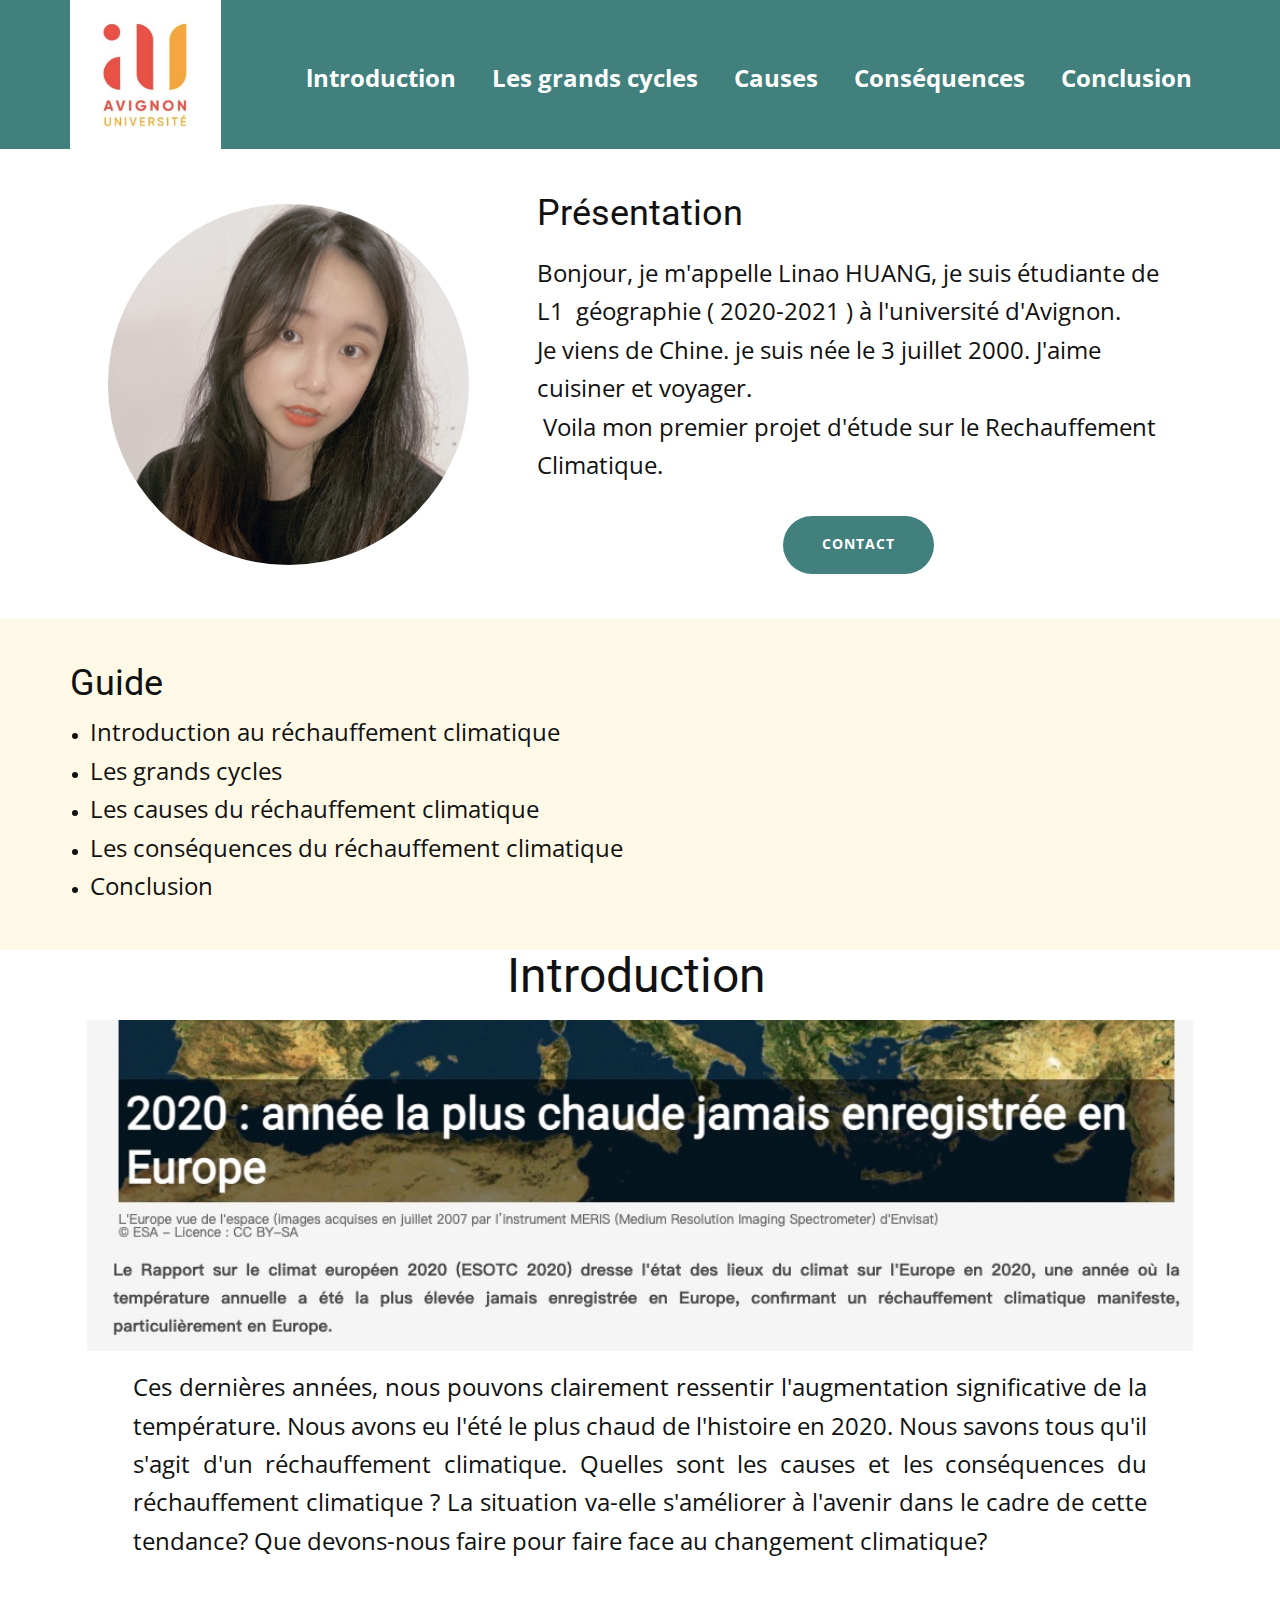
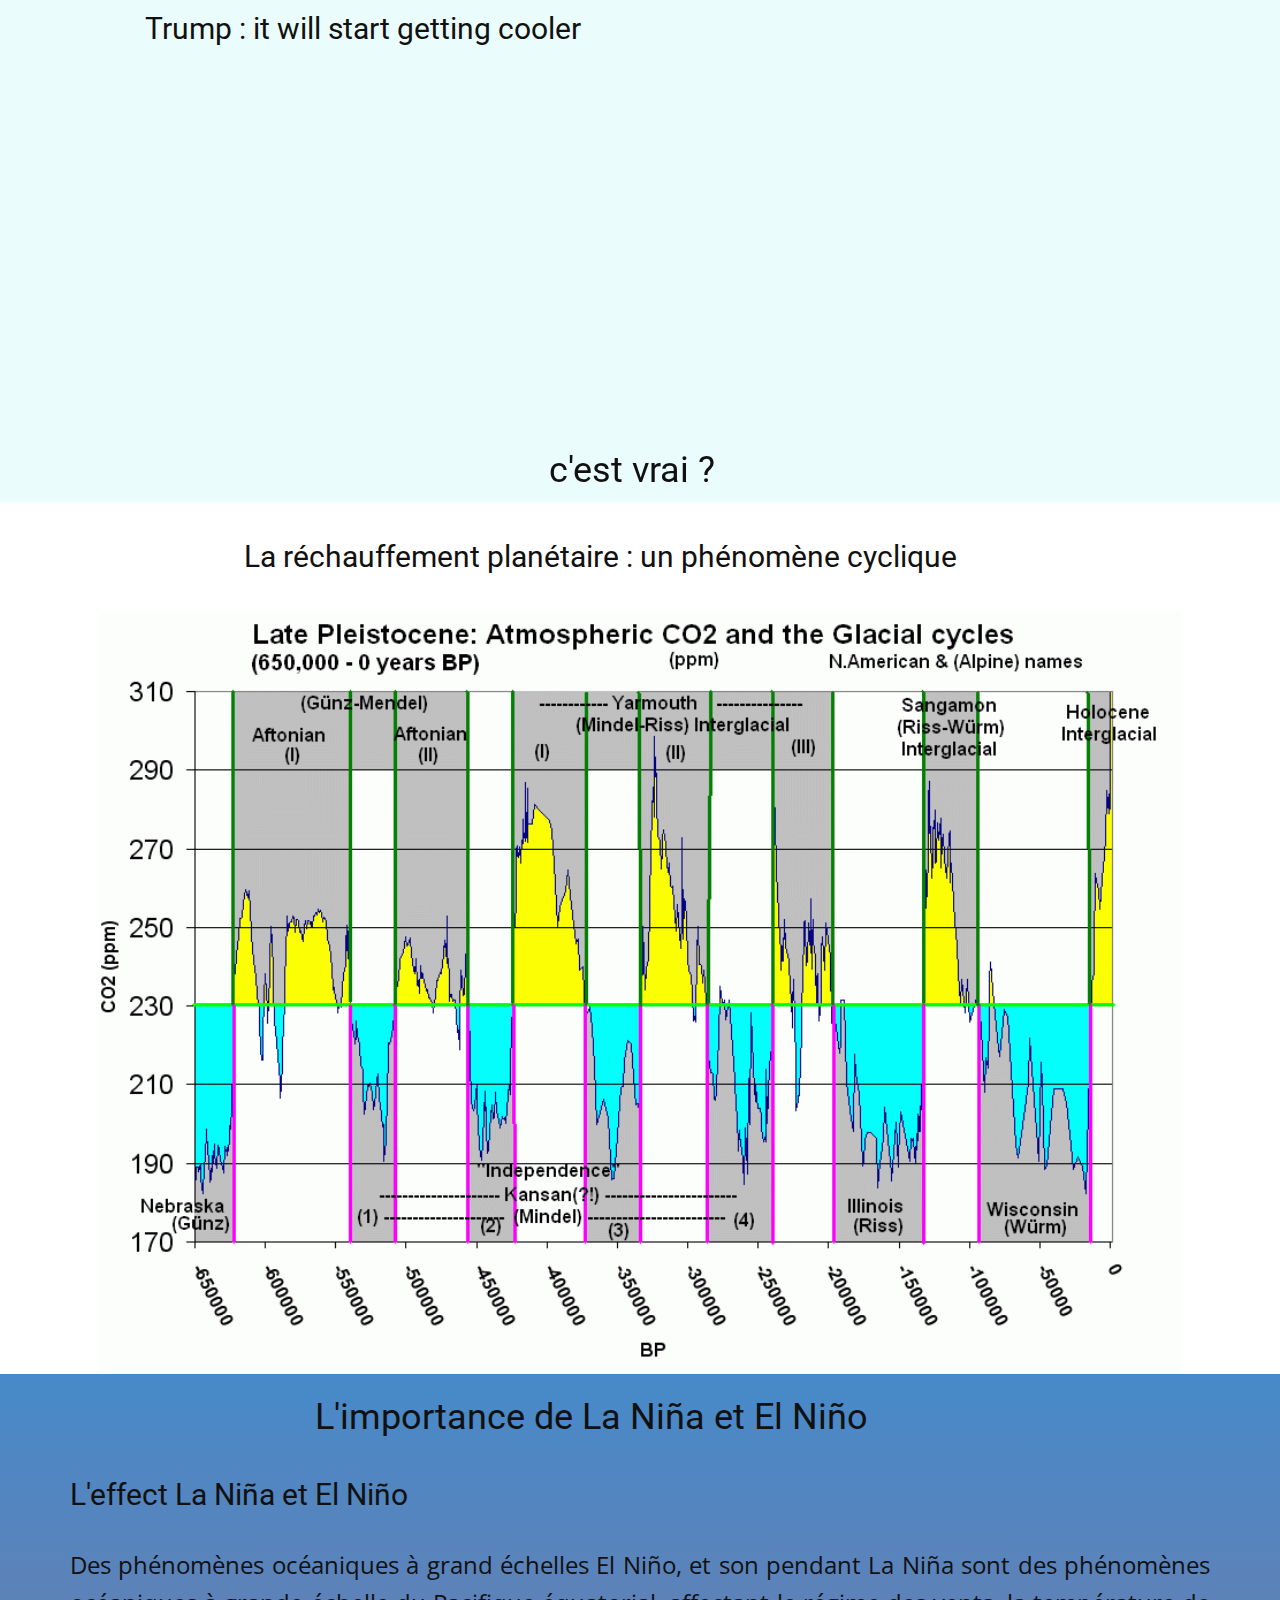
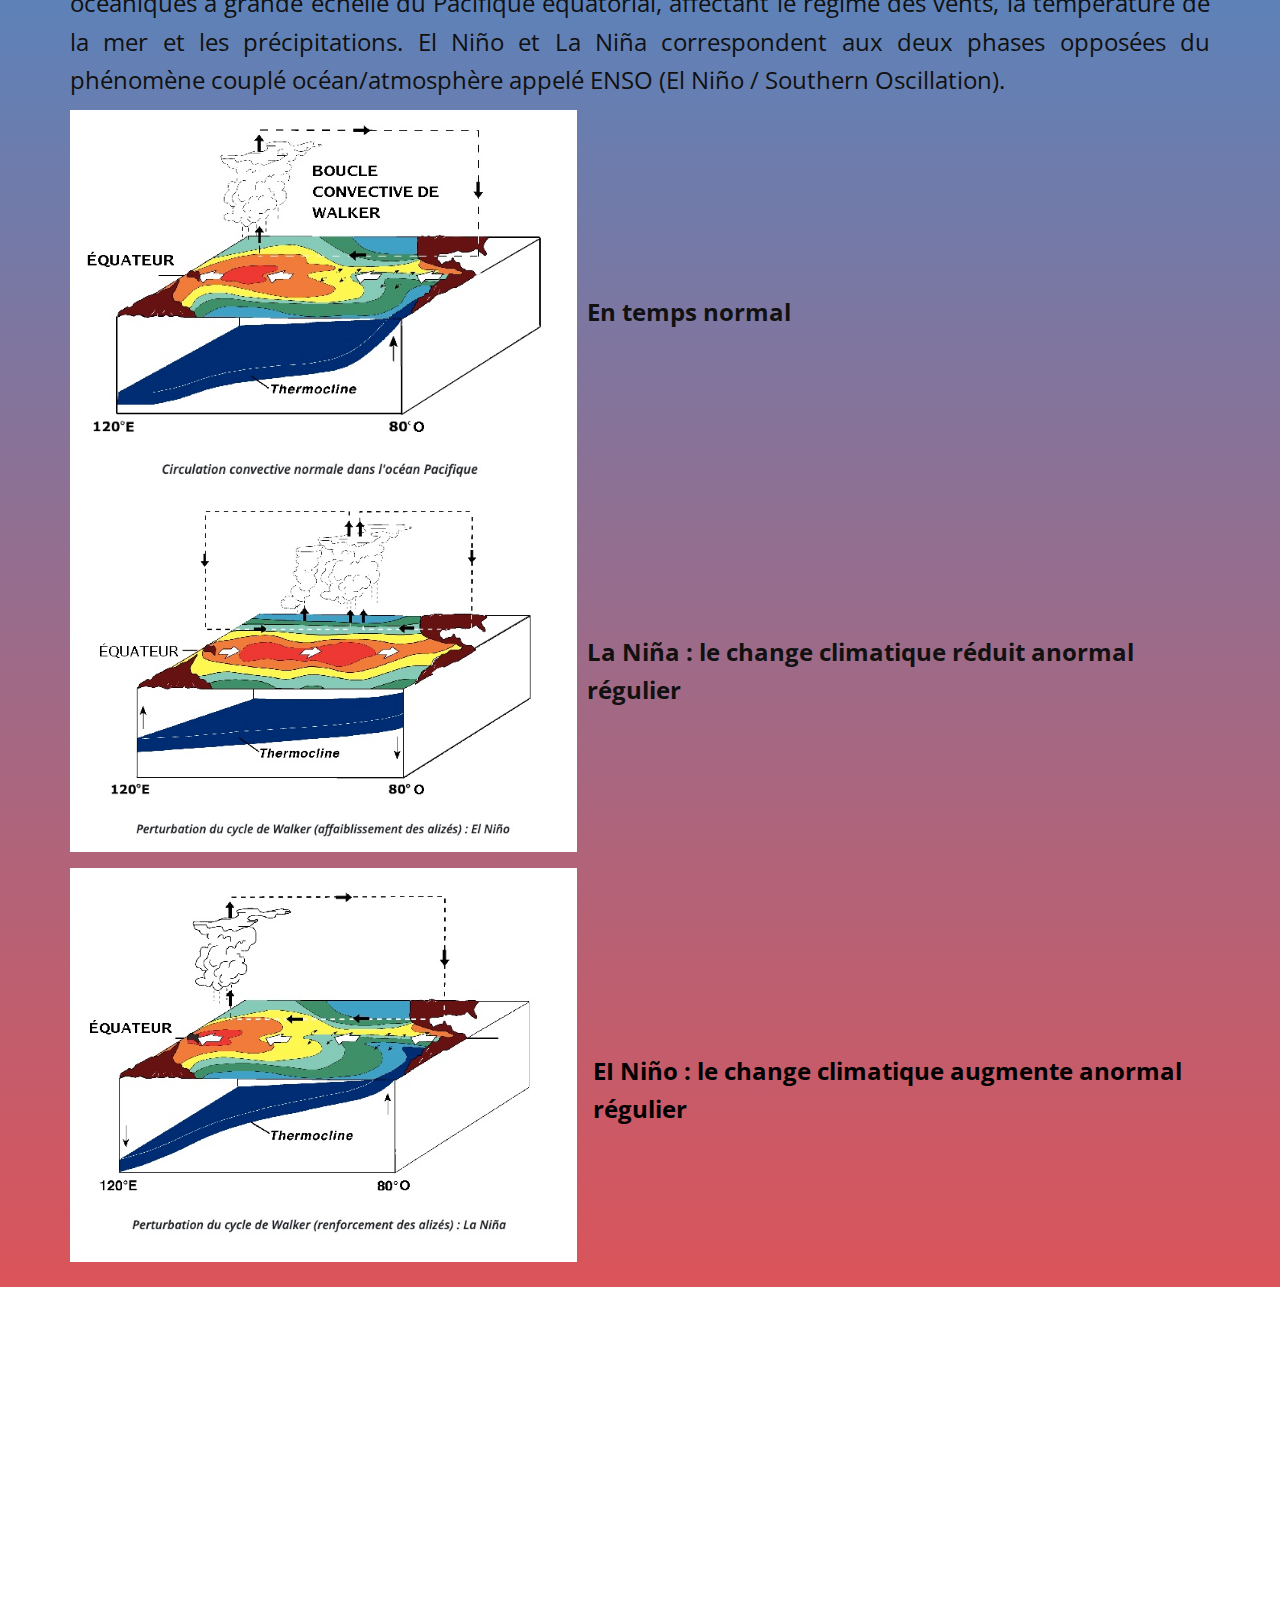
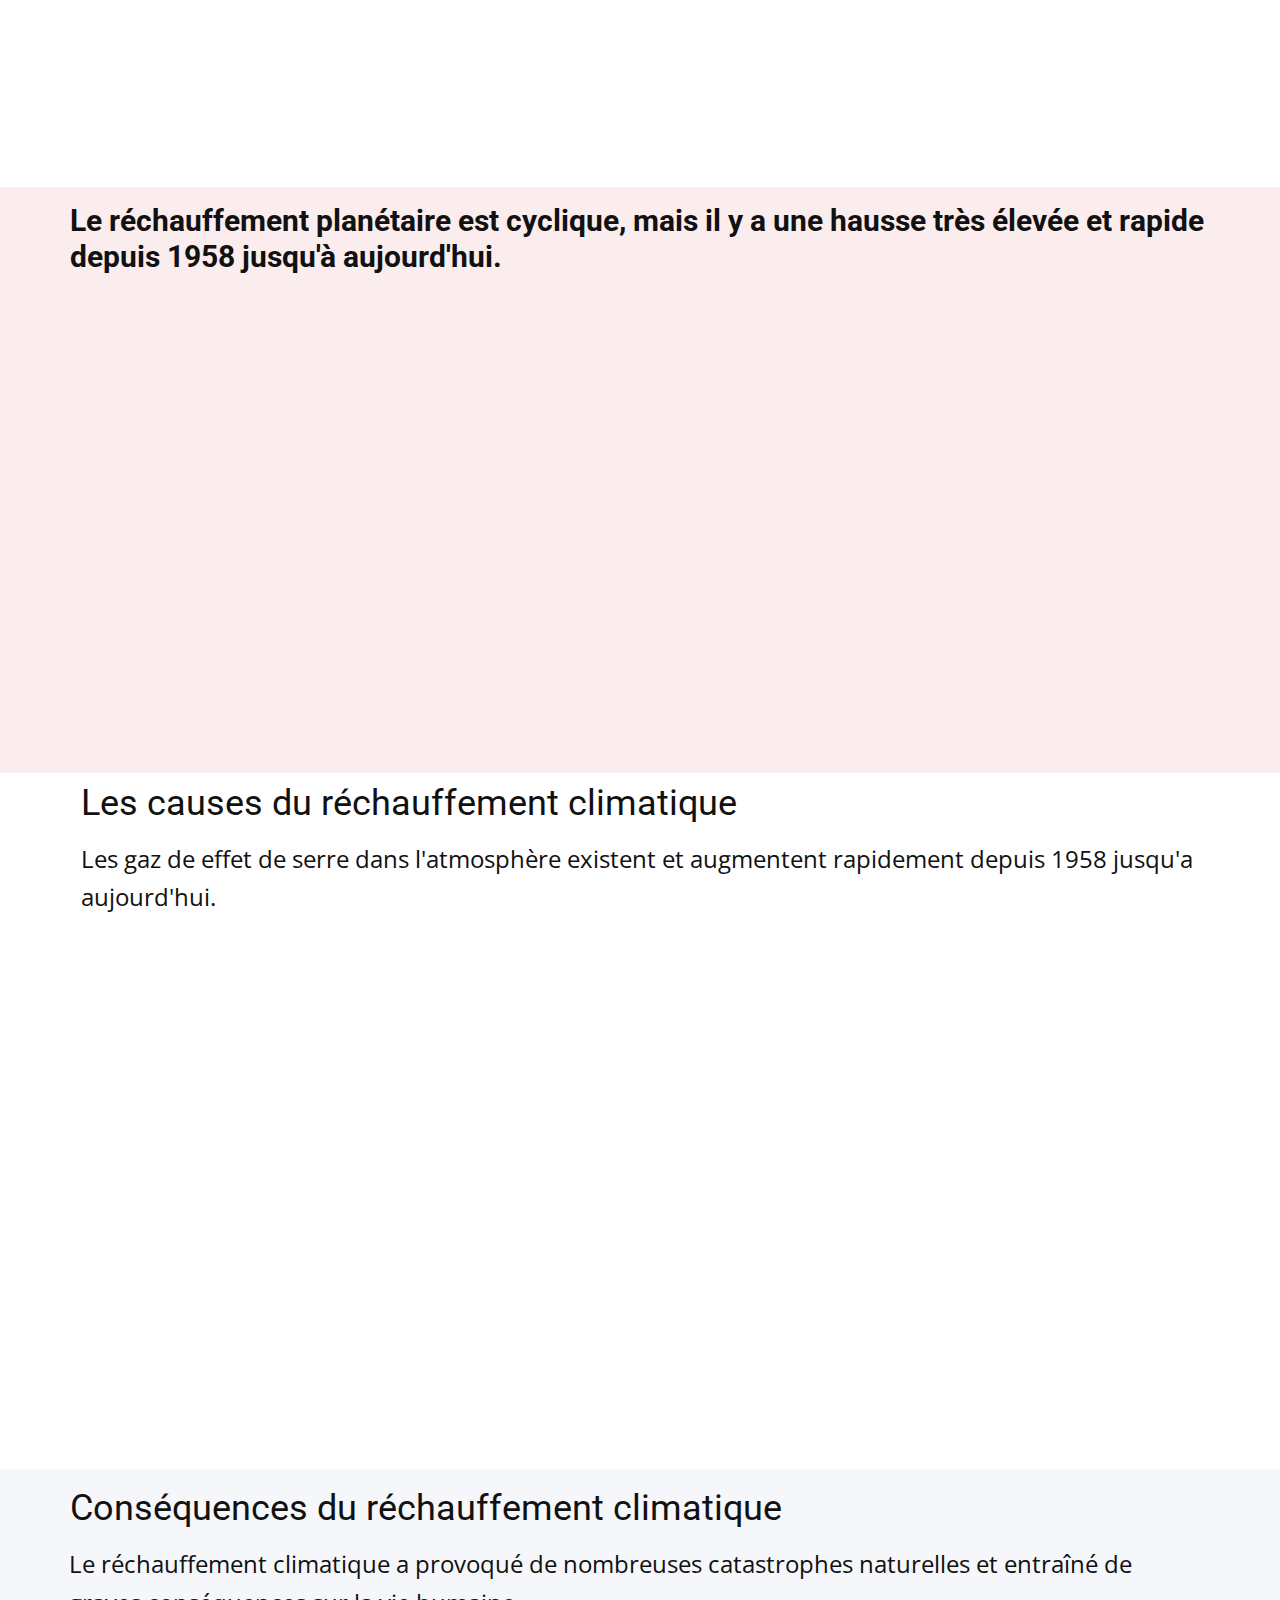
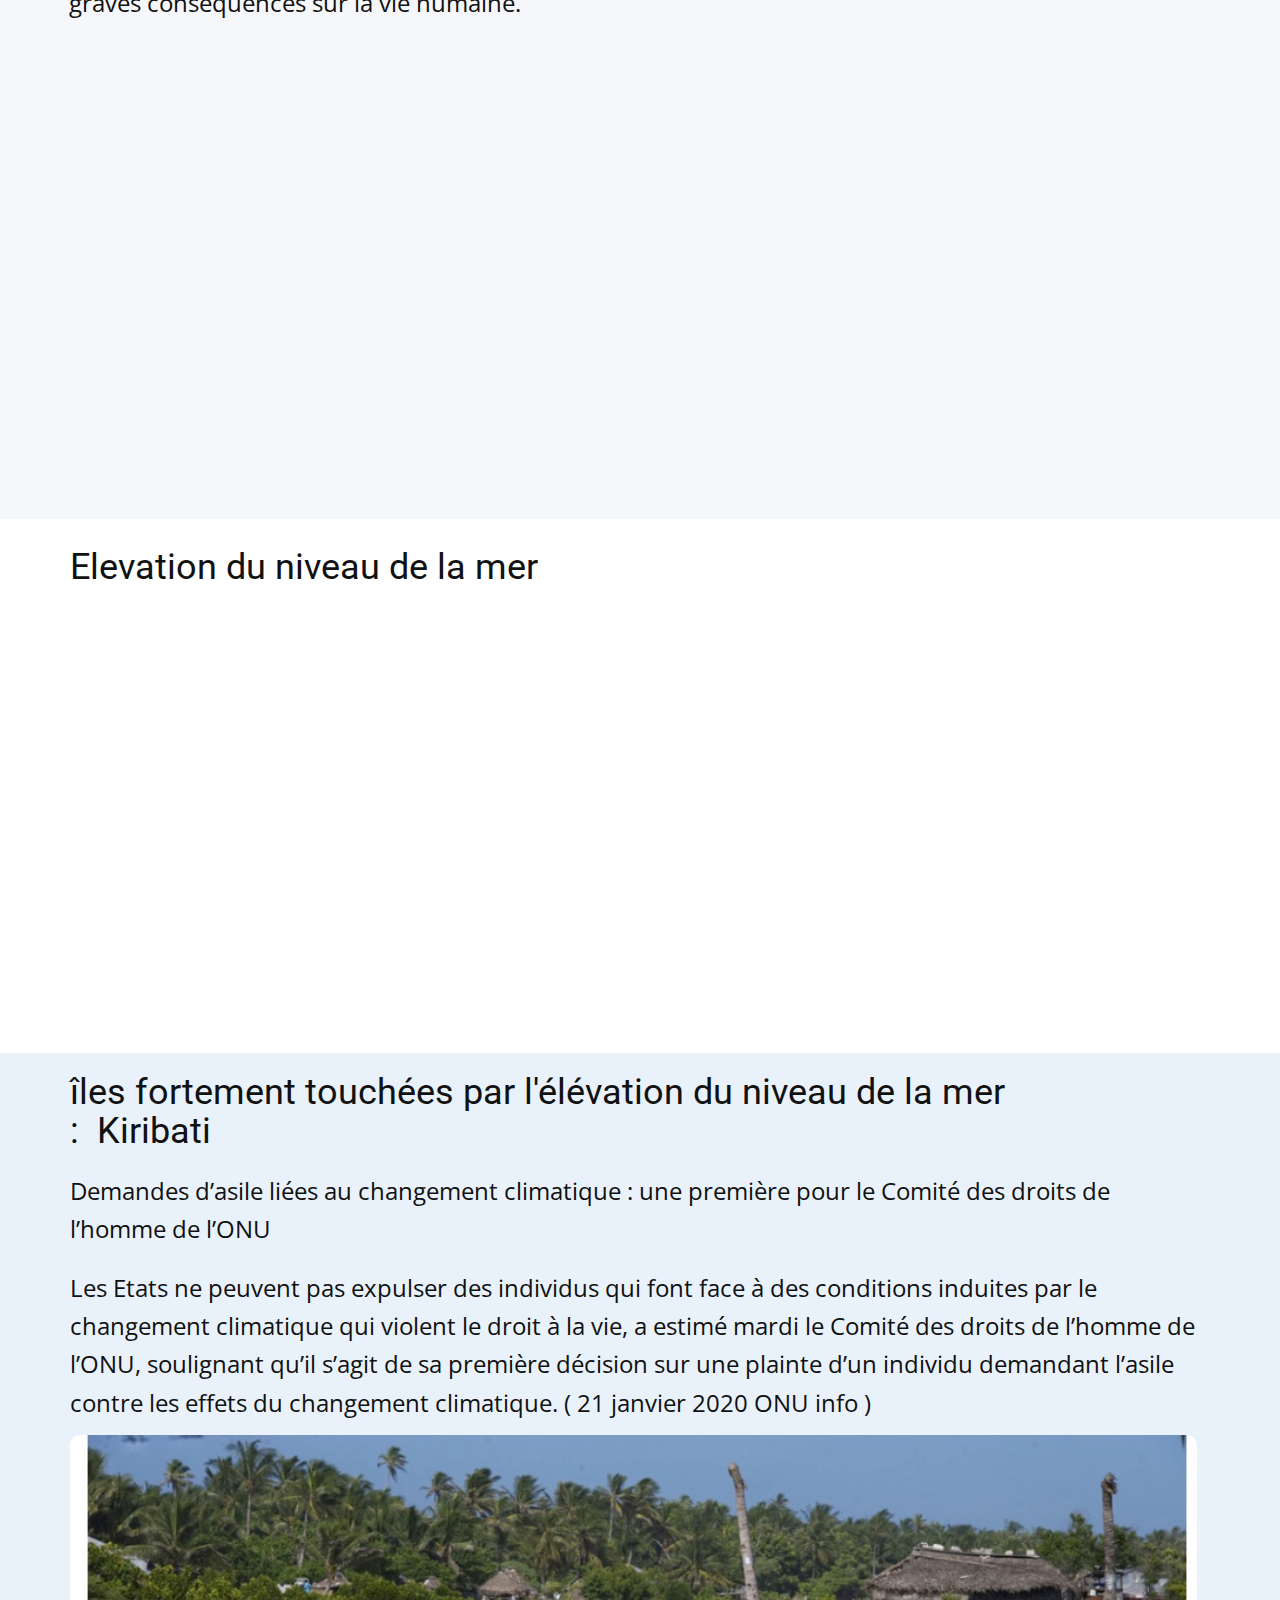
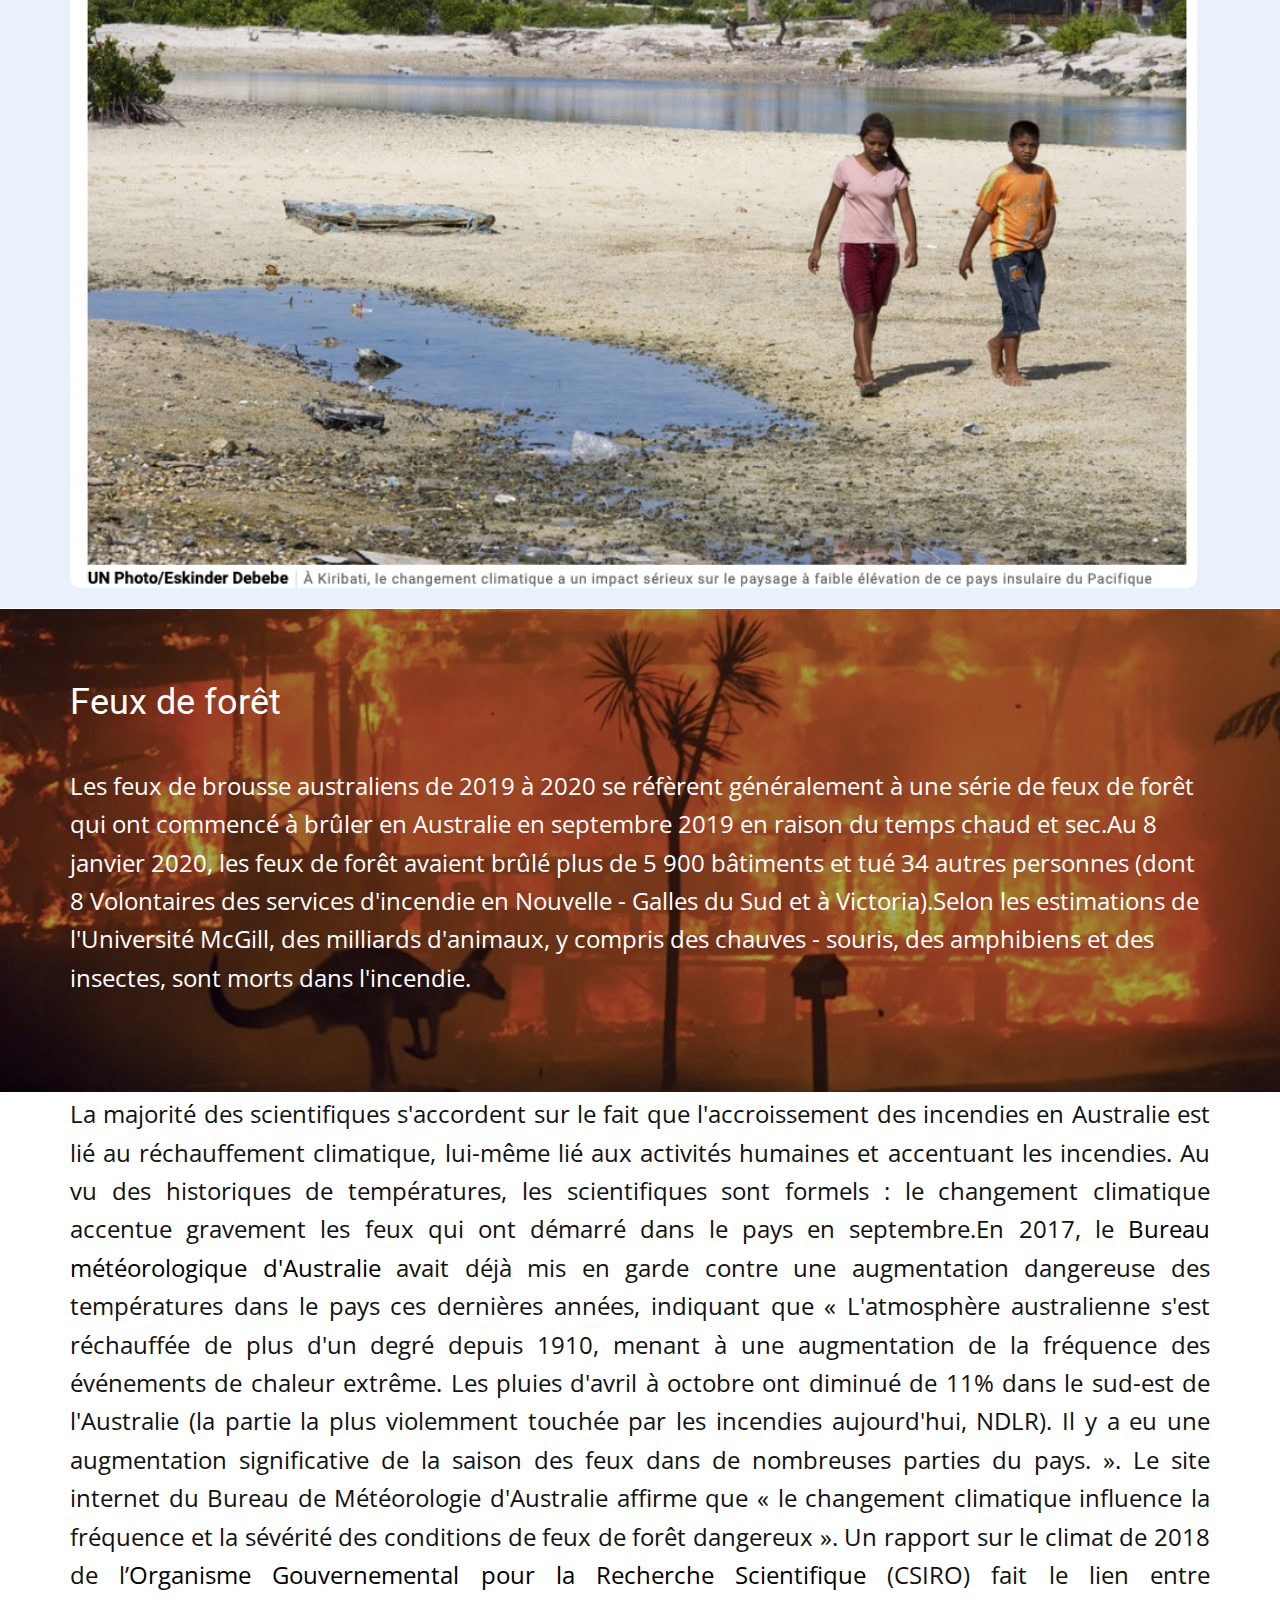
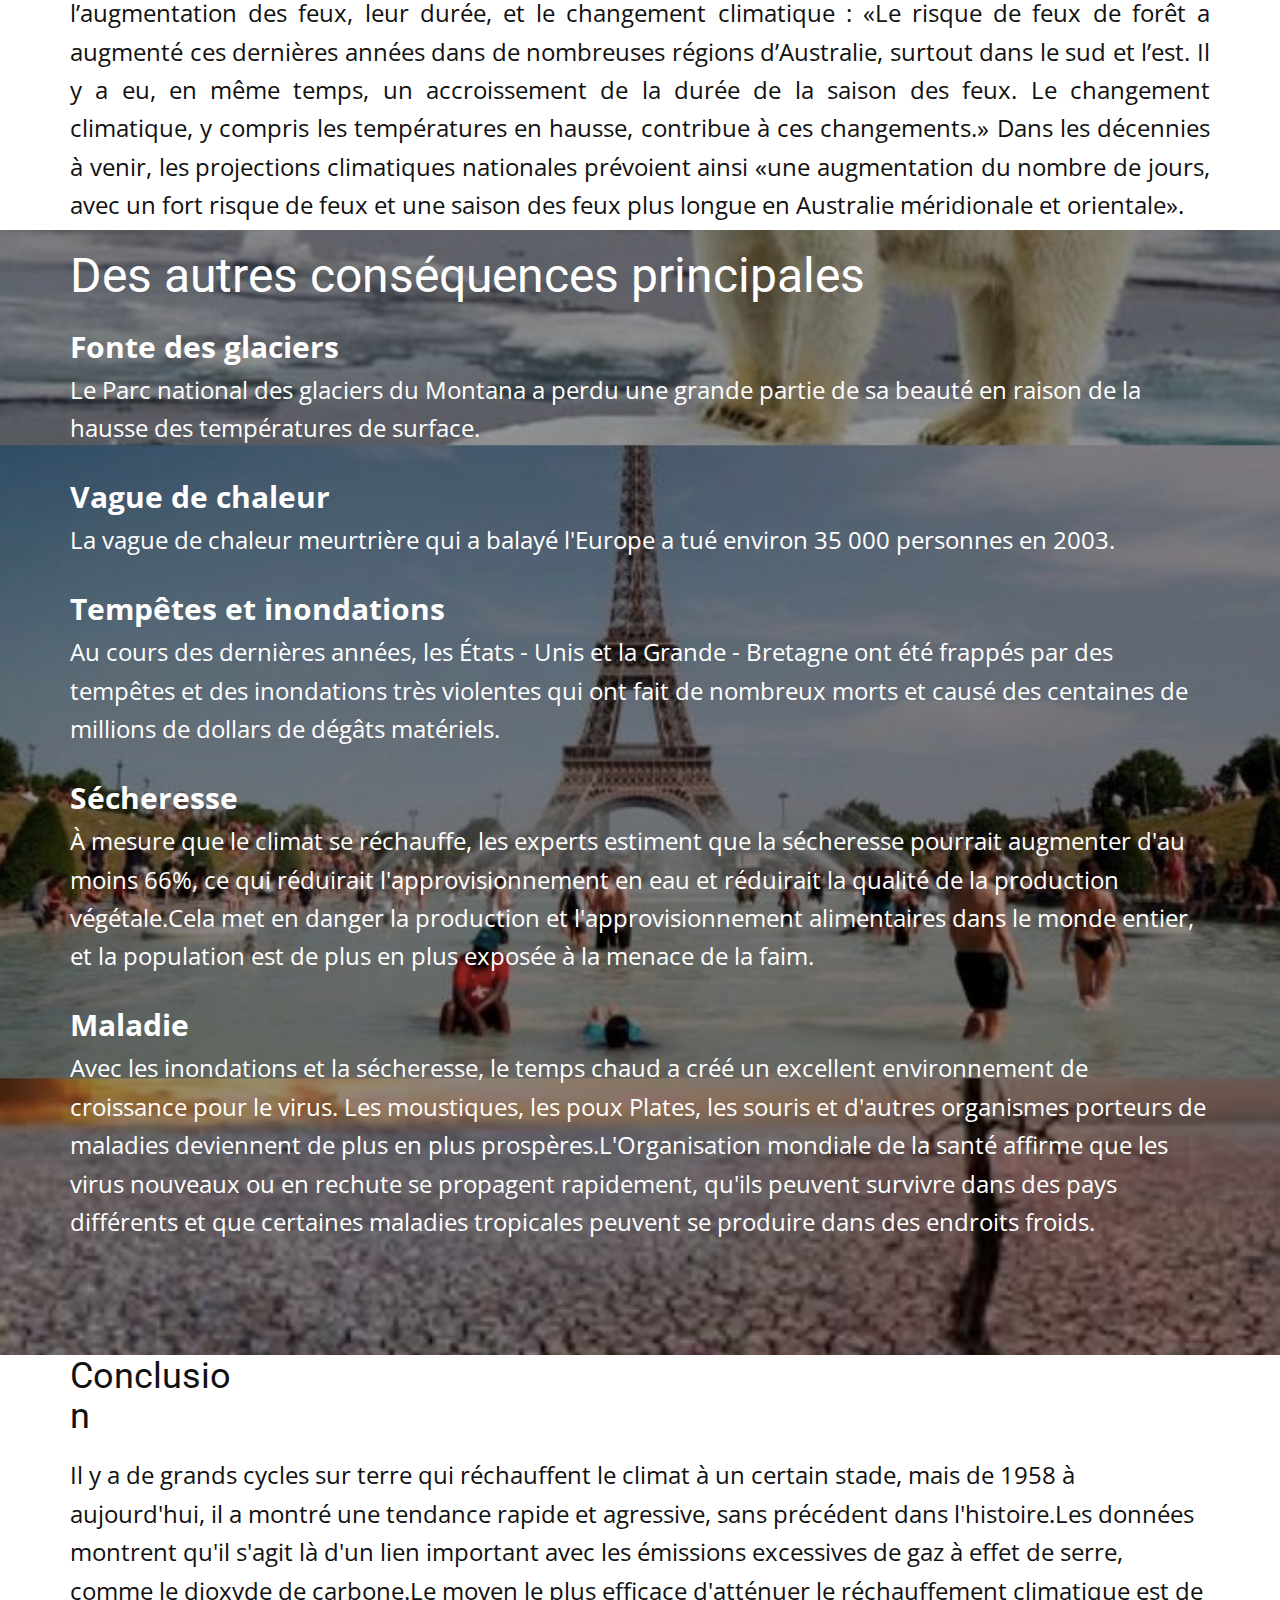
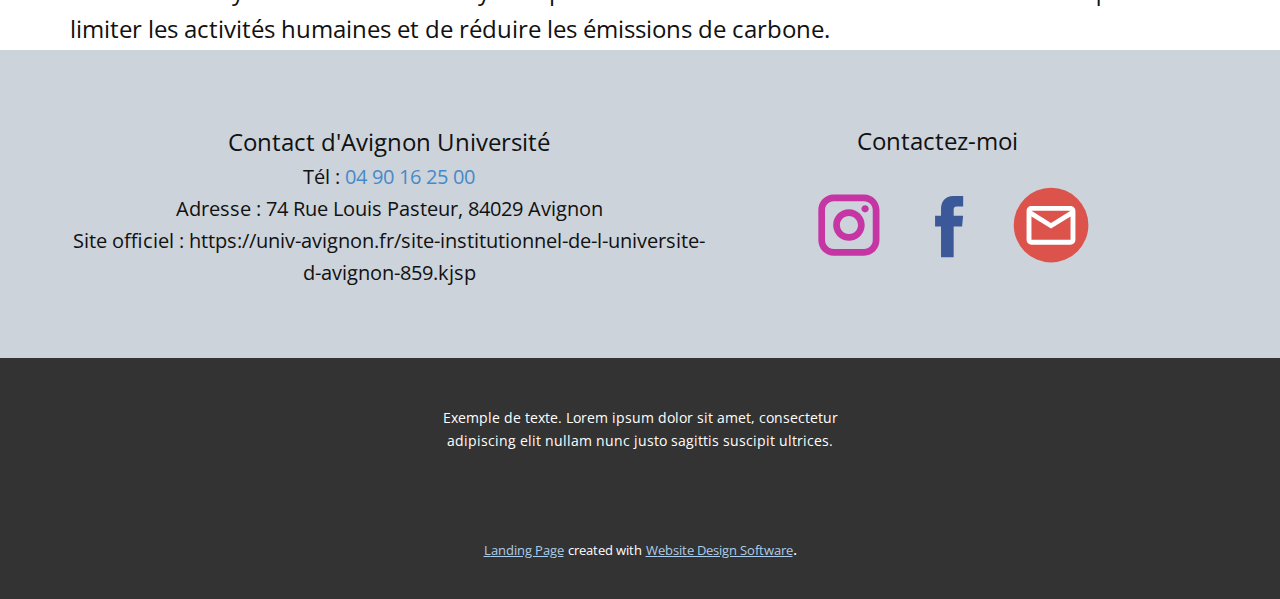
<file: index.html>
<!DOCTYPE html>
<html style="font-size: 16px;">
  <head>
    <meta name="viewport" content="width=device-width, initial-scale=1.0">
    <meta charset="utf-8">
    <meta name="keywords" content="Présentation">
    <meta name="description" content="">
    <meta name="page_type" content="np-template-header-footer-from-plugin">
    <title>lntroduction</title>
    <link rel="stylesheet" href="nicepage.css" media="screen">
<link rel="stylesheet" href="lntroduction.css" media="screen">
    <script class="u-script" type="text/javascript" src="jquery.js" defer=""></script>
    <script class="u-script" type="text/javascript" src="nicepage.js" defer=""></script>
    <meta name="generator" content="Nicepage 3.14.0, nicepage.com">
    <link id="u-theme-google-font" rel="stylesheet" href="https://fonts.googleapis.com/css?family=Roboto:100,100i,300,300i,400,400i,500,500i,700,700i,900,900i|Open+Sans:300,300i,400,400i,600,600i,700,700i,800,800i">
    
    
    
    
    
    
    
    
    
    
    
    
    
    
    
    
    
    <script type="application/ld+json">{
		"@context": "http://schema.org",
		"@type": "Organization",
		"name": "",
		"url": "index.html",
		"logo": "images/95B2D3A0-6A02-4478-89D5-880F0E031843.jpeg"
}</script>
    <meta property="og:title" content="lntroduction">
    <meta property="og:type" content="website">
    <meta name="theme-color" content="#478ac9">
    <link rel="canonical" href="index.html">
    <meta property="og:url" content="index.html">
  </head>
  <body data-home-page="lntroduction.html" data-home-page-title="lntroduction" class="u-body"><header class="u-clearfix u-header u-palette-4-dark-2 u-header" id="sec-36d5"><div class="u-clearfix u-sheet u-sheet-1">
        <a href="https://nicepage.com" class="u-image u-logo u-image-1" data-image-width="398" data-image-height="394">
          <img src="images/95B2D3A0-6A02-4478-89D5-880F0E031843.jpeg" class="u-logo-image u-logo-image-1" data-image-width="151.1429">
        </a>
        <nav class="u-menu u-menu-dropdown u-offcanvas u-menu-1">
          <div class="menu-collapse" style="font-size: 1.5rem; letter-spacing: 0px; font-weight: 700;">
            <a class="u-button-style u-custom-left-right-menu-spacing u-custom-padding-bottom u-custom-text-active-color u-custom-text-color u-custom-top-bottom-menu-spacing u-nav-link u-text-active-palette-1-base u-text-hover-palette-2-base" href="#">
              <svg><use xmlns:xlink="http://www.w3.org/1999/xlink" xlink:href="#menu-hamburger"></use></svg>
              <svg version="1.1" xmlns="http://www.w3.org/2000/svg" xmlns:xlink="http://www.w3.org/1999/xlink"><defs><symbol id="menu-hamburger" viewBox="0 0 16 16" style="width: 16px; height: 16px;"><rect y="1" width="16" height="2"></rect><rect y="7" width="16" height="2"></rect><rect y="13" width="16" height="2"></rect>
</symbol>
</defs></svg>
            </a>
          </div>
          <div class="u-custom-menu u-nav-container">
            <ul class="u-nav u-unstyled u-nav-1"><li class="u-nav-item"><a class="u-button-style u-nav-link u-text-active-white u-text-hover-palette-2-base" href="lntroduction.html" style="padding: 14px 18px;">lntroduction</a>
</li><li class="u-nav-item"><a class="u-button-style u-nav-link u-text-active-white u-text-hover-palette-2-base" href="Les-grands-cycles.html" style="padding: 14px 18px;">Les grands cycles</a>
</li><li class="u-nav-item"><a class="u-button-style u-nav-link u-text-active-white u-text-hover-palette-2-base" href="lntroduction.html#sec-0369" data-page-id="437120769" style="padding: 14px 18px;">Causes</a>
</li><li class="u-nav-item"><a class="u-button-style u-nav-link u-text-active-white u-text-hover-palette-2-base" href="lntroduction.html#sec-b46c" data-page-id="437120769" style="padding: 14px 18px;">Conséquences</a>
</li><li class="u-nav-item"><a class="u-button-style u-nav-link u-text-active-white u-text-hover-palette-2-base" href="lntroduction.html#sec-b621" data-page-id="437120769" style="padding: 14px 18px;">Conclusion</a>
</li></ul>
          </div>
          <div class="u-custom-menu u-nav-container-collapse">
            <div class="u-black u-container-style u-inner-container-layout u-opacity u-opacity-95 u-sidenav">
              <div class="u-sidenav-overflow">
                <div class="u-menu-close"></div>
                <ul class="u-align-center u-nav u-popupmenu-items u-unstyled u-nav-2"><li class="u-nav-item"><a class="u-button-style u-nav-link" href="lntroduction.html" style="padding: 14px 18px;">lntroduction</a>
</li><li class="u-nav-item"><a class="u-button-style u-nav-link" href="Les-grands-cycles.html" style="padding: 14px 18px;">Les grands cycles</a>
</li><li class="u-nav-item"><a class="u-button-style u-nav-link" href="lntroduction.html#sec-0369" data-page-id="437120769" style="padding: 14px 18px;">Causes</a>
</li><li class="u-nav-item"><a class="u-button-style u-nav-link" href="lntroduction.html#sec-b46c" data-page-id="437120769" style="padding: 14px 18px;">Conséquences</a>
</li><li class="u-nav-item"><a class="u-button-style u-nav-link" href="lntroduction.html#sec-b621" data-page-id="437120769" style="padding: 14px 18px;">Conclusion</a>
</li></ul>
              </div>
            </div>
            <div class="u-black u-menu-overlay u-opacity u-opacity-70"></div>
          </div>
        </nav>
      </div></header>
    <section class="u-clearfix u-section-1" id="sec-20d8">
      <div class="u-clearfix u-sheet u-valign-middle u-sheet-1">
        <div class="u-clearfix u-expanded-width u-gutter-0 u-layout-wrap u-layout-wrap-1">
          <div class="u-layout">
            <div class="u-layout-row">
              <div class="u-align-center u-container-style u-layout-cell u-left-cell u-size-23 u-layout-cell-1">
                <div class="u-container-layout u-valign-middle u-container-layout-1">
                  <div alt="" class="u-image u-image-circle u-image-1" src="" data-image-width="2160" data-image-height="2160"></div>
                </div>
              </div>
              <div class="u-align-left u-container-style u-layout-cell u-right-cell u-size-37 u-layout-cell-2">
                <div class="u-container-layout u-valign-bottom u-container-layout-2">
                  <h2 class="u-text u-text-1">Présentation</h2>
                  <p class="u-text u-text-2">Bonjour, je m'appelle Linao HUANG, je suis étudiante de L1&nbsp; géographie ( 2020-2021 ) à l'université d'Avignon.<br>Je viens de Chine. je suis née le 3 juillet 2000. J'aime cuisiner et voyager.<br>&nbsp;Voila mon premier projet d'étude sur le Rechauffement Climatique.
                  </p>
                  <a href="mailto:huanglinao73@gmail.com" class="u-btn u-btn-round u-button-style u-hover-palette-1-light-1 u-palette-4-dark-2 u-radius-50 u-btn-1">contact</a>
                </div>
              </div>
            </div>
          </div>
        </div>
      </div>
    </section>
    <section class="u-clearfix u-palette-3-light-3 u-section-2" id="sec-2ddc">
      <div class="u-clearfix u-sheet u-valign-middle u-sheet-1">
        <h2 class="u-text u-text-1">Guide</h2>
        <ul class="u-text u-text-2">
          <li>
            <span style="font-size: 1.5rem;">Introduction au réchauffement climatique</span>
          </li>
          <li>
            <span style="font-size: 1.5rem;">Les grands cycles&nbsp;</span>
          </li>
          <li>
            <span style="font-size: 1.5rem;">Les causes du réchauffement climatique</span>
          </li>
          <li>
            <span style="font-size: 1.5rem;">Les conséquences du réchauffement climatique</span>
          </li>
          <li>
            <span style="font-size: 1.5rem;">Conclusion</span>
            <br>
          </li>
        </ul>
      </div>
    </section>
    <section class="u-clearfix u-white u-section-3" id="sec-584d">
      <div class="u-clearfix u-sheet u-sheet-1">
        <h1 class="u-text u-text-1">Introduction<br>
        </h1>
        <img class="u-image u-image-1" src="images/CF44EF9D-C789-4B15-8E14-852C77EEDCF7_4_5005_c.jpeg" data-image-width="1034" data-image-height="307">
        <p class="u-align-justify u-text u-text-2">Ces dernières années, nous pouvons clairement ressentir l'augmentation significative de la température. Nous avons eu l'été le plus chaud de l'histoire en 2020. Nous savons tous qu'il s'agit d'un réchauffement climatique. Quelles sont les causes et les conséquences du réchauffement climatique ​​? La situation va-elle s'améliorer à l'avenir dans le cadre de cette tendance?&nbsp;Que devons-nous faire pour faire face au changement climatique?</p>
      </div>
    </section>
    <section class="u-clearfix u-palette-4-light-3 u-section-4" id="sec-e8d5">
      <div class="u-clearfix u-sheet u-sheet-1">
        <h3 class="u-text u-text-1">Trump : it will start getting cooler</h3>
        <div class="u-video u-video-contain u-video-1">
          <div class="embed-responsive embed-responsive-1">
            <iframe style="position: absolute;top: 0;left: 0;width: 100%;height: 100%;" class="embed-responsive-item" src="https://www.youtube.com/embed/rOngfBk4D1Y?playlist=rOngfBk4D1Y&amp;loop=1&amp;mute=0&amp;showinfo=0&amp;controls=0&amp;start=0" frameborder="0" allowfullscreen=""></iframe>
          </div>
        </div>
        <h2 class="u-text u-text-2" data-animation-name="bounceIn" data-animation-duration="1000" data-animation-delay="0" data-animation-direction="Down">c'est vrai ?</h2>
      </div>
    </section>
    <section class="u-clearfix u-section-5" id="sec-503a">
      <div class="u-clearfix u-sheet u-sheet-1">
        <h3 class="u-text u-text-1">
          <br>La réchauffement planétaire : un phénomène cyclique&nbsp;<br>
          <br>
        </h3>
        <img src="images/B93C2472-528D-48BF-A86A-3F023C73089E.png" alt="" class="u-image u-image-default u-image-1" data-image-width="939" data-image-height="680">
      </div>
    </section>
    <section class="u-clearfix u-gradient u-section-6" id="sec-b637">
      <div class="u-clearfix u-sheet u-sheet-1">
        <h2 class="u-text u-text-1">L'importance de&nbsp;La Niña et El Niño&nbsp;<br>
          <br>
        </h2>
        <h3 class="u-text u-text-2">L'effect La Niña et El Niño&nbsp;</h3>
        <p class="u-align-justify u-text u-text-3">Des phénomènes océ​​aniques à grand échelles El Niño, et son pendant La Niña sont des phénomènes océaniques à grande échelle du Pacifique équatorial, affectant le régime des vents, la température de la mer et les précipitations. El Niño et La Niña correspondent aux deux phases opposées du phénomène couplé océan/atmosphère appelé ENSO (El Niño / Southern Oscillation).</p>
        <p class="u-text u-text-4">En temps normal</p>
        <img src="images/F31E2CFC-3F46-4A3C-804B-6C9327355AB8.jpeg" alt="" class="u-image u-image-default u-image-1" data-image-width="630" data-image-height="512">
        <img src="images/3CE75A80-7CBB-4D1F-8151-C778FACE223C.jpeg" alt="" class="u-image u-image-default u-image-2" data-image-width="676" data-image-height="507">
        <p class="u-text u-text-5">La Niña : le change climatique réduit anormal régulier</p>
        <p class="u-text u-text-black u-text-6">EI Niño : le change climatique augmente anormal​ régulier</p>
        <img src="images/A8DB29C9-ABBC-4391-9AEA-1C9FA26FE55F.jpeg" alt="" class="u-image u-image-default u-image-3" data-image-width="664" data-image-height="516">
      </div>
    </section>
    <section class="u-clearfix u-section-7" id="sec-4a73">
      <div class="u-clearfix u-sheet u-sheet-1">
        <div class="u-clearfix u-custom-html u-expanded-width u-custom-html-1">
          <style></style>
          <p></p>
          <div class="tableauPlaceholder" id="viz1621274422315" style="position: relative">
            <noscript>&amp;amp;amp;amp;amp;amp;amp;amp;amp;amp;amp;amp;amp;amp;amp;amp;amp;amp;amp;amp;amp;amp;amp;amp;amp;amp;amp;amp;amp;amp;amp;amp;amp;amp;amp;amp;amp;amp;amp;amp;amp;amp;amp;amp;amp;amp;amp;amp;amp;amp;amp;amp;lt;a href='#'&amp;amp;amp;amp;amp;amp;amp;amp;amp;amp;amp;amp;amp;amp;amp;amp;amp;amp;amp;amp;amp;amp;amp;amp;amp;amp;amp;amp;amp;amp;amp;amp;amp;amp;amp;amp;amp;amp;amp;amp;amp;amp;amp;amp;amp;amp;amp;amp;amp;amp;amp;amp;gt;&amp;amp;amp;amp;amp;amp;amp;amp;amp;amp;amp;amp;amp;amp;amp;amp;amp;amp;amp;amp;amp;amp;amp;amp;amp;amp;amp;amp;amp;amp;amp;amp;amp;amp;amp;amp;amp;amp;amp;amp;amp;amp;amp;amp;amp;amp;amp;amp;amp;amp;amp;amp;lt;img alt='Cycles d&amp;amp;amp;amp;amp;amp;amp;amp;amp;amp;amp;amp;amp;amp;amp;amp;amp;amp;amp;amp;amp;amp;amp;amp;amp;amp;amp;amp;amp;amp;amp;amp;amp;amp;amp;amp;amp;amp;amp;amp;amp;amp;amp;amp;amp;amp;amp;amp;amp;amp;amp;amp;amp;#39;épisodes&amp;amp;amp;amp;amp;amp;amp;amp;amp;amp;amp;amp;amp;amp;amp;amp;amp;amp;amp;amp;amp;amp;amp;amp;amp;amp;amp;amp;amp;amp;amp;amp;amp;amp;amp;amp;amp;amp;amp;amp;amp;amp;amp;amp;amp;amp;amp;amp;amp;amp;amp;amp;nbsp;phénomène El Niño&amp;amp;amp;amp;amp;amp;amp;amp;amp;amp;amp;amp;amp;amp;amp;amp;amp;amp;amp;amp;amp;amp;amp;amp;amp;amp;amp;amp;amp;amp;amp;amp;amp;amp;amp;amp;amp;amp;amp;amp;amp;amp;amp;amp;amp;amp;amp;amp;amp;amp;amp;amp;amp;#47;La Niña (1900-2020) ' src='https:&amp;amp;amp;amp;amp;amp;amp;amp;amp;amp;amp;amp;amp;amp;amp;amp;amp;amp;amp;amp;amp;amp;amp;amp;amp;amp;amp;amp;amp;amp;amp;amp;amp;amp;amp;amp;amp;amp;amp;amp;amp;amp;amp;amp;amp;amp;amp;amp;amp;amp;amp;amp;amp;#47;&amp;amp;amp;amp;amp;amp;amp;amp;amp;amp;amp;amp;amp;amp;amp;amp;amp;amp;amp;amp;amp;amp;amp;amp;amp;amp;amp;amp;amp;amp;amp;amp;amp;amp;amp;amp;amp;amp;amp;amp;amp;amp;amp;amp;amp;amp;amp;amp;amp;amp;amp;amp;amp;#47;public.tableau.com&amp;amp;amp;amp;amp;amp;amp;amp;amp;amp;amp;amp;amp;amp;amp;amp;amp;amp;amp;amp;amp;amp;amp;amp;amp;amp;amp;amp;amp;amp;amp;amp;amp;amp;amp;amp;amp;amp;amp;amp;amp;amp;amp;amp;amp;amp;amp;amp;amp;amp;amp;amp;amp;#47;static&amp;amp;amp;amp;amp;amp;amp;amp;amp;amp;amp;amp;amp;amp;amp;amp;amp;amp;amp;amp;amp;amp;amp;amp;amp;amp;amp;amp;amp;amp;amp;amp;amp;amp;amp;amp;amp;amp;amp;amp;amp;amp;amp;amp;amp;amp;amp;amp;amp;amp;amp;amp;amp;#47;images&amp;amp;amp;amp;amp;amp;amp;amp;amp;amp;amp;amp;amp;amp;amp;amp;amp;amp;amp;amp;amp;amp;amp;amp;amp;amp;amp;amp;amp;amp;amp;amp;amp;amp;amp;amp;amp;amp;amp;amp;amp;amp;amp;amp;amp;amp;amp;amp;amp;amp;amp;amp;amp;#47;Ni&amp;amp;amp;amp;amp;amp;amp;amp;amp;amp;amp;amp;amp;amp;amp;amp;amp;amp;amp;amp;amp;amp;amp;amp;amp;amp;amp;amp;amp;amp;amp;amp;amp;amp;amp;amp;amp;amp;amp;amp;amp;amp;amp;amp;amp;amp;amp;amp;amp;amp;amp;amp;amp;#47;NinoNina&amp;amp;amp;amp;amp;amp;amp;amp;amp;amp;amp;amp;amp;amp;amp;amp;amp;amp;amp;amp;amp;amp;amp;amp;amp;amp;amp;amp;amp;amp;amp;amp;amp;amp;amp;amp;amp;amp;amp;amp;amp;amp;amp;amp;amp;amp;amp;amp;amp;amp;amp;amp;amp;#47;Feuille1&amp;amp;amp;amp;amp;amp;amp;amp;amp;amp;amp;amp;amp;amp;amp;amp;amp;amp;amp;amp;amp;amp;amp;amp;amp;amp;amp;amp;amp;amp;amp;amp;amp;amp;amp;amp;amp;amp;amp;amp;amp;amp;amp;amp;amp;amp;amp;amp;amp;amp;amp;amp;amp;#47;1_rss.png' style='border: none' /&amp;amp;amp;amp;amp;amp;amp;amp;amp;amp;amp;amp;amp;amp;amp;amp;amp;amp;amp;amp;amp;amp;amp;amp;amp;amp;amp;amp;amp;amp;amp;amp;amp;amp;amp;amp;amp;amp;amp;amp;amp;amp;amp;amp;amp;amp;amp;amp;amp;amp;amp;amp;gt;&amp;amp;amp;amp;amp;amp;amp;amp;amp;amp;amp;amp;amp;amp;amp;amp;amp;amp;amp;amp;amp;amp;amp;amp;amp;amp;amp;amp;amp;amp;amp;amp;amp;amp;amp;amp;amp;amp;amp;amp;amp;amp;amp;amp;amp;amp;amp;amp;amp;amp;amp;amp;lt;/a&amp;amp;amp;amp;amp;amp;amp;amp;amp;amp;amp;amp;amp;amp;amp;amp;amp;amp;amp;amp;amp;amp;amp;amp;amp;amp;amp;amp;amp;amp;amp;amp;amp;amp;amp;amp;amp;amp;amp;amp;amp;amp;amp;amp;amp;amp;amp;amp;amp;amp;amp;amp;gt;</noscript>
            <object class="tableauViz" style="display:none;">
              <param name="host_url" value="https%3A%2F%2Fpublic.tableau.com%2F">
              <param name="embed_code_version" value="3">
              <param name="site_root" value="">
              <param name="name" value="NinoNina/Feuille1">
              <param name="tabs" value="no">
              <param name="toolbar" value="yes">
              <param name="static_image" value="https://public.tableau.com/static/images/Ni/NinoNina/Feuille1/1.png">
              <param name="animate_transition" value="yes">
              <param name="display_static_image" value="yes">
              <param name="display_spinner" value="yes">
              <param name="display_overlay" value="yes">
              <param name="display_count" value="yes">
              <param name="language" value="zh-Hans">
              <param name="filter" value="publish=yes">
            </object>
          </div>
          <script type="text/javascript"> var divElement = document.getElementById('viz1621274422315');                    var vizElement = divElement.getElementsByTagName('object')[0];                    vizElement.style.width='100%';vizElement.style.height=(divElement.offsetWidth*0.75)+'px';                    var scriptElement = document.createElement('script');                    scriptElement.src = 'https://public.tableau.com/javascripts/api/viz_v1.js';                    vizElement.parentNode.insertBefore(scriptElement, vizElement); </script>
          <p></p>
        </div>
      </div>
    </section>
    <section class="u-clearfix u-palette-2-light-3 u-section-8" id="sec-83c2">
      <div class="u-clearfix u-sheet u-sheet-1">
        <h3 class="u-text u-text-1">Le réchauffement planétaire est cyclique, mais il y a une hausse très élevée et rapide depuis 1958 jusqu'à aujourd'hui.</h3>
        <div class="u-clearfix u-custom-html u-expanded-width u-custom-html-1">
          <style></style>
          <p></p>
          <div class="tableauPlaceholder" id="viz1621274639175" style="position: relative">
            <noscript>&amp;amp;amp;amp;amp;amp;amp;amp;amp;amp;amp;amp;amp;amp;amp;amp;amp;amp;amp;amp;amp;amp;amp;amp;amp;amp;amp;amp;amp;amp;amp;amp;amp;amp;amp;amp;amp;amp;amp;amp;amp;amp;amp;amp;amp;amp;amp;amp;amp;amp;amp;amp;lt;a href='#'&amp;amp;amp;amp;amp;amp;amp;amp;amp;amp;amp;amp;amp;amp;amp;amp;amp;amp;amp;amp;amp;amp;amp;amp;amp;amp;amp;amp;amp;amp;amp;amp;amp;amp;amp;amp;amp;amp;amp;amp;amp;amp;amp;amp;amp;amp;amp;amp;amp;amp;amp;amp;gt;&amp;amp;amp;amp;amp;amp;amp;amp;amp;amp;amp;amp;amp;amp;amp;amp;amp;amp;amp;amp;amp;amp;amp;amp;amp;amp;amp;amp;amp;amp;amp;amp;amp;amp;amp;amp;amp;amp;amp;amp;amp;amp;amp;amp;amp;amp;amp;amp;amp;amp;amp;amp;lt;img alt='Anomalie de température moyenne (1900-2020) ' src='https:&amp;amp;amp;amp;amp;amp;amp;amp;amp;amp;amp;amp;amp;amp;amp;amp;amp;amp;amp;amp;amp;amp;amp;amp;amp;amp;amp;amp;amp;amp;amp;amp;amp;amp;amp;amp;amp;amp;amp;amp;amp;amp;amp;amp;amp;amp;amp;amp;amp;amp;amp;amp;amp;#47;&amp;amp;amp;amp;amp;amp;amp;amp;amp;amp;amp;amp;amp;amp;amp;amp;amp;amp;amp;amp;amp;amp;amp;amp;amp;amp;amp;amp;amp;amp;amp;amp;amp;amp;amp;amp;amp;amp;amp;amp;amp;amp;amp;amp;amp;amp;amp;amp;amp;amp;amp;amp;amp;#47;public.tableau.com&amp;amp;amp;amp;amp;amp;amp;amp;amp;amp;amp;amp;amp;amp;amp;amp;amp;amp;amp;amp;amp;amp;amp;amp;amp;amp;amp;amp;amp;amp;amp;amp;amp;amp;amp;amp;amp;amp;amp;amp;amp;amp;amp;amp;amp;amp;amp;amp;amp;amp;amp;amp;amp;#47;static&amp;amp;amp;amp;amp;amp;amp;amp;amp;amp;amp;amp;amp;amp;amp;amp;amp;amp;amp;amp;amp;amp;amp;amp;amp;amp;amp;amp;amp;amp;amp;amp;amp;amp;amp;amp;amp;amp;amp;amp;amp;amp;amp;amp;amp;amp;amp;amp;amp;amp;amp;amp;amp;#47;images&amp;amp;amp;amp;amp;amp;amp;amp;amp;amp;amp;amp;amp;amp;amp;amp;amp;amp;amp;amp;amp;amp;amp;amp;amp;amp;amp;amp;amp;amp;amp;amp;amp;amp;amp;amp;amp;amp;amp;amp;amp;amp;amp;amp;amp;amp;amp;amp;amp;amp;amp;amp;amp;#47;cl&amp;amp;amp;amp;amp;amp;amp;amp;amp;amp;amp;amp;amp;amp;amp;amp;amp;amp;amp;amp;amp;amp;amp;amp;amp;amp;amp;amp;amp;amp;amp;amp;amp;amp;amp;amp;amp;amp;amp;amp;amp;amp;amp;amp;amp;amp;amp;amp;amp;amp;amp;amp;amp;#47;climat_16212487150670&amp;amp;amp;amp;amp;amp;amp;amp;amp;amp;amp;amp;amp;amp;amp;amp;amp;amp;amp;amp;amp;amp;amp;amp;amp;amp;amp;amp;amp;amp;amp;amp;amp;amp;amp;amp;amp;amp;amp;amp;amp;amp;amp;amp;amp;amp;amp;amp;amp;amp;amp;amp;amp;#47;C&amp;amp;amp;amp;amp;amp;amp;amp;amp;amp;amp;amp;amp;amp;amp;amp;amp;amp;amp;amp;amp;amp;amp;amp;amp;amp;amp;amp;amp;amp;amp;amp;amp;amp;amp;amp;amp;amp;amp;amp;amp;amp;amp;amp;amp;amp;amp;amp;amp;amp;amp;amp;amp;#47;1_rss.png' style='border: none' /&amp;amp;amp;amp;amp;amp;amp;amp;amp;amp;amp;amp;amp;amp;amp;amp;amp;amp;amp;amp;amp;amp;amp;amp;amp;amp;amp;amp;amp;amp;amp;amp;amp;amp;amp;amp;amp;amp;amp;amp;amp;amp;amp;amp;amp;amp;amp;amp;amp;amp;amp;amp;gt;&amp;amp;amp;amp;amp;amp;amp;amp;amp;amp;amp;amp;amp;amp;amp;amp;amp;amp;amp;amp;amp;amp;amp;amp;amp;amp;amp;amp;amp;amp;amp;amp;amp;amp;amp;amp;amp;amp;amp;amp;amp;amp;amp;amp;amp;amp;amp;amp;amp;amp;amp;amp;lt;/a&amp;amp;amp;amp;amp;amp;amp;amp;amp;amp;amp;amp;amp;amp;amp;amp;amp;amp;amp;amp;amp;amp;amp;amp;amp;amp;amp;amp;amp;amp;amp;amp;amp;amp;amp;amp;amp;amp;amp;amp;amp;amp;amp;amp;amp;amp;amp;amp;amp;amp;amp;amp;gt;</noscript>
            <object class="tableauViz" style="display:none;">
              <param name="host_url" value="https%3A%2F%2Fpublic.tableau.com%2F">
              <param name="embed_code_version" value="3">
              <param name="site_root" value="">
              <param name="name" value="climat_16212487150670/C">
              <param name="tabs" value="no">
              <param name="toolbar" value="yes">
              <param name="static_image" value="https://public.tableau.com/static/images/cl/climat_16212487150670/C/1.png">
              <param name="animate_transition" value="yes">
              <param name="display_static_image" value="yes">
              <param name="display_spinner" value="yes">
              <param name="display_overlay" value="yes">
              <param name="display_count" value="yes">
              <param name="language" value="zh-Hans">
            </object>
          </div>
          <script type="text/javascript"> var divElement = document.getElementById('viz1621274639175');                    var vizElement = divElement.getElementsByTagName('object')[0];                    vizElement.style.width='100%';vizElement.style.height=(divElement.offsetWidth*0.75)+'px';                    var scriptElement = document.createElement('script');                    scriptElement.src = 'https://public.tableau.com/javascripts/api/viz_v1.js';                    vizElement.parentNode.insertBefore(scriptElement, vizElement); </script>
          <p></p>
        </div>
      </div>
    </section>
    <section class="u-clearfix u-section-9" id="sec-0369">
      <div class="u-clearfix u-sheet u-valign-bottom u-sheet-1">
        <h2 class="u-text u-text-1">Les causes du réchauffement climatique&nbsp;</h2>
        <p class="u-text u-text-2">Les gaz de effet de serre dans l'atmosphère existent et augmentent rapidement&nbsp;depuis 1958 jusqu'a aujourd'hui.</p>
        <div class="u-clearfix u-custom-html u-expanded-width u-custom-html-1">
          <div class="tableauPlaceholder" id="viz1620579465889" style="position: relative">
            <noscript>&amp;amp;amp;amp;amp;amp;amp;amp;amp;amp;amp;amp;amp;amp;amp;amp;amp;amp;amp;amp;amp;amp;amp;amp;amp;amp;amp;amp;amp;amp;amp;amp;amp;amp;amp;amp;amp;amp;amp;amp;amp;amp;amp;amp;amp;amp;amp;amp;amp;amp;amp;amp;amp;amp;amp;amp;amp;amp;amp;amp;amp;amp;amp;amp;amp;amp;amp;amp;lt;a href='#'&amp;amp;amp;amp;amp;amp;amp;amp;amp;amp;amp;amp;amp;amp;amp;amp;amp;amp;amp;amp;amp;amp;amp;amp;amp;amp;amp;amp;amp;amp;amp;amp;amp;amp;amp;amp;amp;amp;amp;amp;amp;amp;amp;amp;amp;amp;amp;amp;amp;amp;amp;amp;amp;amp;amp;amp;amp;amp;amp;amp;amp;amp;amp;amp;amp;amp;amp;amp;gt;&amp;amp;amp;amp;amp;amp;amp;amp;amp;amp;amp;amp;amp;amp;amp;amp;amp;amp;amp;amp;amp;amp;amp;amp;amp;amp;amp;amp;amp;amp;amp;amp;amp;amp;amp;amp;amp;amp;amp;amp;amp;amp;amp;amp;amp;amp;amp;amp;amp;amp;amp;amp;amp;amp;amp;amp;amp;amp;amp;amp;amp;amp;amp;amp;amp;amp;amp;amp;lt;img alt=' ' src='https:&amp;amp;amp;amp;amp;amp;amp;amp;amp;amp;amp;amp;amp;amp;amp;amp;amp;amp;amp;amp;amp;amp;amp;amp;amp;amp;amp;amp;amp;amp;amp;amp;amp;amp;amp;amp;amp;amp;amp;amp;amp;amp;amp;amp;amp;amp;amp;amp;amp;amp;amp;amp;amp;amp;amp;amp;amp;amp;amp;amp;amp;amp;amp;amp;amp;amp;amp;amp;amp;#47;&amp;amp;amp;amp;amp;amp;amp;amp;amp;amp;amp;amp;amp;amp;amp;amp;amp;amp;amp;amp;amp;amp;amp;amp;amp;amp;amp;amp;amp;amp;amp;amp;amp;amp;amp;amp;amp;amp;amp;amp;amp;amp;amp;amp;amp;amp;amp;amp;amp;amp;amp;amp;amp;amp;amp;amp;amp;amp;amp;amp;amp;amp;amp;amp;amp;amp;amp;amp;amp;#47;public.tableau.com&amp;amp;amp;amp;amp;amp;amp;amp;amp;amp;amp;amp;amp;amp;amp;amp;amp;amp;amp;amp;amp;amp;amp;amp;amp;amp;amp;amp;amp;amp;amp;amp;amp;amp;amp;amp;amp;amp;amp;amp;amp;amp;amp;amp;amp;amp;amp;amp;amp;amp;amp;amp;amp;amp;amp;amp;amp;amp;amp;amp;amp;amp;amp;amp;amp;amp;amp;amp;amp;#47;static&amp;amp;amp;amp;amp;amp;amp;amp;amp;amp;amp;amp;amp;amp;amp;amp;amp;amp;amp;amp;amp;amp;amp;amp;amp;amp;amp;amp;amp;amp;amp;amp;amp;amp;amp;amp;amp;amp;amp;amp;amp;amp;amp;amp;amp;amp;amp;amp;amp;amp;amp;amp;amp;amp;amp;amp;amp;amp;amp;amp;amp;amp;amp;amp;amp;amp;amp;amp;amp;#47;images&amp;amp;amp;amp;amp;amp;amp;amp;amp;amp;amp;amp;amp;amp;amp;amp;amp;amp;amp;amp;amp;amp;amp;amp;amp;amp;amp;amp;amp;amp;amp;amp;amp;amp;amp;amp;amp;amp;amp;amp;amp;amp;amp;amp;amp;amp;amp;amp;amp;amp;amp;amp;amp;amp;amp;amp;amp;amp;amp;amp;amp;amp;amp;amp;amp;amp;amp;amp;amp;#47;Cy&amp;amp;amp;amp;amp;amp;amp;amp;amp;amp;amp;amp;amp;amp;amp;amp;amp;amp;amp;amp;amp;amp;amp;amp;amp;amp;amp;amp;amp;amp;amp;amp;amp;amp;amp;amp;amp;amp;amp;amp;amp;amp;amp;amp;amp;amp;amp;amp;amp;amp;amp;amp;amp;amp;amp;amp;amp;amp;amp;amp;amp;amp;amp;amp;amp;amp;amp;amp;amp;#47;Cycles_GES&amp;amp;amp;amp;amp;amp;amp;amp;amp;amp;amp;amp;amp;amp;amp;amp;amp;amp;amp;amp;amp;amp;amp;amp;amp;amp;amp;amp;amp;amp;amp;amp;amp;amp;amp;amp;amp;amp;amp;amp;amp;amp;amp;amp;amp;amp;amp;amp;amp;amp;amp;amp;amp;amp;amp;amp;amp;amp;amp;amp;amp;amp;amp;amp;amp;amp;amp;amp;amp;#47;Evolutiondepuis800kyrCH4CO2NO2Sealevel_Temp&amp;amp;amp;amp;amp;amp;amp;amp;amp;amp;amp;amp;amp;amp;amp;amp;amp;amp;amp;amp;amp;amp;amp;amp;amp;amp;amp;amp;amp;amp;amp;amp;amp;amp;amp;amp;amp;amp;amp;amp;amp;amp;amp;amp;amp;amp;amp;amp;amp;amp;amp;amp;amp;amp;amp;amp;amp;amp;amp;amp;amp;amp;amp;amp;amp;amp;amp;amp;amp;#47;1_rss.png' style='border: none' /&amp;amp;amp;amp;amp;amp;amp;amp;amp;amp;amp;amp;amp;amp;amp;amp;amp;amp;amp;amp;amp;amp;amp;amp;amp;amp;amp;amp;amp;amp;amp;amp;amp;amp;amp;amp;amp;amp;amp;amp;amp;amp;amp;amp;amp;amp;amp;amp;amp;amp;amp;amp;amp;amp;amp;amp;amp;amp;amp;amp;amp;amp;amp;amp;amp;amp;amp;amp;gt;&amp;amp;amp;amp;amp;amp;amp;amp;amp;amp;amp;amp;amp;amp;amp;amp;amp;amp;amp;amp;amp;amp;amp;amp;amp;amp;amp;amp;amp;amp;amp;amp;amp;amp;amp;amp;amp;amp;amp;amp;amp;amp;amp;amp;amp;amp;amp;amp;amp;amp;amp;amp;amp;amp;amp;amp;amp;amp;amp;amp;amp;amp;amp;amp;amp;amp;amp;amp;lt;/a&amp;amp;amp;amp;amp;amp;amp;amp;amp;amp;amp;amp;amp;amp;amp;amp;amp;amp;amp;amp;amp;amp;amp;amp;amp;amp;amp;amp;amp;amp;amp;amp;amp;amp;amp;amp;amp;amp;amp;amp;amp;amp;amp;amp;amp;amp;amp;amp;amp;amp;amp;amp;amp;amp;amp;amp;amp;amp;amp;amp;amp;amp;amp;amp;amp;amp;amp;amp;gt;</noscript>
            <object class="tableauViz" style="display:none;">
              <param name="host_url" value="https%3A%2F%2Fpublic.tableau.com%2F">
              <param name="embed_code_version" value="3">
              <param name="site_root" value="">
              <param name="name" value="Cycles_GES/Evolutiondepuis800kyrCH4CO2NO2Sealevel_Temp">
              <param name="tabs" value="yes">
              <param name="toolbar" value="yes">
              <param name="static_image" value="https://public.tableau.com/static/images/Cy/Cycles_GES/Evolutiondepuis800kyrCH4CO2NO2Sealevel_Temp/1.png">
              <param name="animate_transition" value="yes">
              <param name="display_static_image" value="yes">
              <param name="display_spinner" value="yes">
              <param name="display_overlay" value="yes">
              <param name="display_count" value="yes">
              <param name="language" value="zh-Hans">
            </object>
          </div>
          <script type="text/javascript"> var divElement = document.getElementById('viz1620579465889');                    var vizElement = divElement.getElementsByTagName('object')[0];                    vizElement.style.width='100%';vizElement.style.height=(divElement.offsetWidth*0.75)+'px';                    var scriptElement = document.createElement('script');                    scriptElement.src = 'https://public.tableau.com/javascripts/api/viz_v1.js';                    vizElement.parentNode.insertBefore(scriptElement, vizElement); </script>
        </div>
      </div>
    </section>
    <section class="u-clearfix u-palette-5-light-3 u-section-10" id="sec-b46c">
      <div class="u-clearfix u-sheet u-valign-bottom u-sheet-1">
        <h2 class="u-text u-text-1">Conséquences du réchauffement climatique</h2>
        <p class="u-text u-text-2">Le réchauffement climatique a provoqué de nombreuses catastrophes naturelles et entraîné de graves conséquences sur la vie humaine.</p>
        <div class="u-clearfix u-custom-html u-expanded-width u-custom-html-1">
          <style></style>
          <p></p>
          <div class="tableauPlaceholder" id="viz1621275117343" style="position: relative">
            <noscript>&amp;amp;amp;amp;amp;amp;amp;amp;amp;amp;amp;amp;amp;amp;amp;amp;amp;amp;amp;amp;amp;amp;amp;amp;amp;amp;amp;amp;amp;amp;amp;amp;amp;amp;amp;amp;amp;amp;amp;amp;amp;amp;amp;amp;amp;amp;amp;amp;amp;amp;amp;amp;lt;a href='#'&amp;amp;amp;amp;amp;amp;amp;amp;amp;amp;amp;amp;amp;amp;amp;amp;amp;amp;amp;amp;amp;amp;amp;amp;amp;amp;amp;amp;amp;amp;amp;amp;amp;amp;amp;amp;amp;amp;amp;amp;amp;amp;amp;amp;amp;amp;amp;amp;amp;amp;amp;amp;gt;&amp;amp;amp;amp;amp;amp;amp;amp;amp;amp;amp;amp;amp;amp;amp;amp;amp;amp;amp;amp;amp;amp;amp;amp;amp;amp;amp;amp;amp;amp;amp;amp;amp;amp;amp;amp;amp;amp;amp;amp;amp;amp;amp;amp;amp;amp;amp;amp;amp;amp;amp;amp;lt;img alt='Évolution du nombre de catastrophes liée au climat (1900-2020) ' src='https:&amp;amp;amp;amp;amp;amp;amp;amp;amp;amp;amp;amp;amp;amp;amp;amp;amp;amp;amp;amp;amp;amp;amp;amp;amp;amp;amp;amp;amp;amp;amp;amp;amp;amp;amp;amp;amp;amp;amp;amp;amp;amp;amp;amp;amp;amp;amp;amp;amp;amp;amp;amp;amp;#47;&amp;amp;amp;amp;amp;amp;amp;amp;amp;amp;amp;amp;amp;amp;amp;amp;amp;amp;amp;amp;amp;amp;amp;amp;amp;amp;amp;amp;amp;amp;amp;amp;amp;amp;amp;amp;amp;amp;amp;amp;amp;amp;amp;amp;amp;amp;amp;amp;amp;amp;amp;amp;amp;#47;public.tableau.com&amp;amp;amp;amp;amp;amp;amp;amp;amp;amp;amp;amp;amp;amp;amp;amp;amp;amp;amp;amp;amp;amp;amp;amp;amp;amp;amp;amp;amp;amp;amp;amp;amp;amp;amp;amp;amp;amp;amp;amp;amp;amp;amp;amp;amp;amp;amp;amp;amp;amp;amp;amp;amp;#47;static&amp;amp;amp;amp;amp;amp;amp;amp;amp;amp;amp;amp;amp;amp;amp;amp;amp;amp;amp;amp;amp;amp;amp;amp;amp;amp;amp;amp;amp;amp;amp;amp;amp;amp;amp;amp;amp;amp;amp;amp;amp;amp;amp;amp;amp;amp;amp;amp;amp;amp;amp;amp;amp;#47;images&amp;amp;amp;amp;amp;amp;amp;amp;amp;amp;amp;amp;amp;amp;amp;amp;amp;amp;amp;amp;amp;amp;amp;amp;amp;amp;amp;amp;amp;amp;amp;amp;amp;amp;amp;amp;amp;amp;amp;amp;amp;amp;amp;amp;amp;amp;amp;amp;amp;amp;amp;amp;amp;#47;no&amp;amp;amp;amp;amp;amp;amp;amp;amp;amp;amp;amp;amp;amp;amp;amp;amp;amp;amp;amp;amp;amp;amp;amp;amp;amp;amp;amp;amp;amp;amp;amp;amp;amp;amp;amp;amp;amp;amp;amp;amp;amp;amp;amp;amp;amp;amp;amp;amp;amp;amp;amp;amp;#47;nombredecatastrophe&amp;amp;amp;amp;amp;amp;amp;amp;amp;amp;amp;amp;amp;amp;amp;amp;amp;amp;amp;amp;amp;amp;amp;amp;amp;amp;amp;amp;amp;amp;amp;amp;amp;amp;amp;amp;amp;amp;amp;amp;amp;amp;amp;amp;amp;amp;amp;amp;amp;amp;amp;amp;amp;#47;Feuille12&amp;amp;amp;amp;amp;amp;amp;amp;amp;amp;amp;amp;amp;amp;amp;amp;amp;amp;amp;amp;amp;amp;amp;amp;amp;amp;amp;amp;amp;amp;amp;amp;amp;amp;amp;amp;amp;amp;amp;amp;amp;amp;amp;amp;amp;amp;amp;amp;amp;amp;amp;amp;amp;#47;1_rss.png' style='border: none' /&amp;amp;amp;amp;amp;amp;amp;amp;amp;amp;amp;amp;amp;amp;amp;amp;amp;amp;amp;amp;amp;amp;amp;amp;amp;amp;amp;amp;amp;amp;amp;amp;amp;amp;amp;amp;amp;amp;amp;amp;amp;amp;amp;amp;amp;amp;amp;amp;amp;amp;amp;amp;gt;&amp;amp;amp;amp;amp;amp;amp;amp;amp;amp;amp;amp;amp;amp;amp;amp;amp;amp;amp;amp;amp;amp;amp;amp;amp;amp;amp;amp;amp;amp;amp;amp;amp;amp;amp;amp;amp;amp;amp;amp;amp;amp;amp;amp;amp;amp;amp;amp;amp;amp;amp;amp;lt;/a&amp;amp;amp;amp;amp;amp;amp;amp;amp;amp;amp;amp;amp;amp;amp;amp;amp;amp;amp;amp;amp;amp;amp;amp;amp;amp;amp;amp;amp;amp;amp;amp;amp;amp;amp;amp;amp;amp;amp;amp;amp;amp;amp;amp;amp;amp;amp;amp;amp;amp;amp;amp;gt;</noscript>
            <object class="tableauViz" style="display:none;">
              <param name="host_url" value="https%3A%2F%2Fpublic.tableau.com%2F">
              <param name="embed_code_version" value="3">
              <param name="site_root" value="">
              <param name="name" value="nombredecatastrophe/Feuille12">
              <param name="tabs" value="no">
              <param name="toolbar" value="yes">
              <param name="static_image" value="https://public.tableau.com/static/images/no/nombredecatastrophe/Feuille12/1.png">
              <param name="animate_transition" value="yes">
              <param name="display_static_image" value="yes">
              <param name="display_spinner" value="yes">
              <param name="display_overlay" value="yes">
              <param name="display_count" value="yes">
              <param name="language" value="zh-Hans">
              <param name="filter" value="publish=yes">
            </object>
          </div>
          <script type="text/javascript"> var divElement = document.getElementById('viz1621275117343');                    var vizElement = divElement.getElementsByTagName('object')[0];                    vizElement.style.width='100%';vizElement.style.height=(divElement.offsetWidth*0.75)+'px';                    var scriptElement = document.createElement('script');                    scriptElement.src = 'https://public.tableau.com/javascripts/api/viz_v1.js';                    vizElement.parentNode.insertBefore(scriptElement, vizElement); </script>
          <p></p>
        </div>
      </div>
    </section>
    <section class="u-clearfix u-white u-section-11" id="sec-f2ef">
      <div class="u-clearfix u-sheet u-sheet-1">
        <h2 class="u-text u-text-1">Elevation du niveau de la mer</h2>
        <div class="u-clearfix u-custom-html u-expanded-width u-custom-html-1">
          <style></style>
          <p></p>
          <div class="tableauPlaceholder" id="viz1621276325844" style="position: relative">
            <noscript>&amp;amp;amp;amp;amp;amp;amp;amp;amp;amp;amp;amp;amp;amp;amp;amp;amp;amp;amp;amp;amp;amp;amp;amp;amp;amp;amp;amp;amp;amp;amp;amp;amp;amp;amp;amp;amp;amp;amp;amp;amp;amp;amp;amp;amp;amp;amp;amp;amp;lt;a href='#'&amp;amp;amp;amp;amp;amp;amp;amp;amp;amp;amp;amp;amp;amp;amp;amp;amp;amp;amp;amp;amp;amp;amp;amp;amp;amp;amp;amp;amp;amp;amp;amp;amp;amp;amp;amp;amp;amp;amp;amp;amp;amp;amp;amp;amp;amp;amp;amp;amp;gt;&amp;amp;amp;amp;amp;amp;amp;amp;amp;amp;amp;amp;amp;amp;amp;amp;amp;amp;amp;amp;amp;amp;amp;amp;amp;amp;amp;amp;amp;amp;amp;amp;amp;amp;amp;amp;amp;amp;amp;amp;amp;amp;amp;amp;amp;amp;amp;amp;amp;lt;img alt=' ' src='https:&amp;amp;amp;amp;amp;amp;amp;amp;amp;amp;amp;amp;amp;amp;amp;amp;amp;amp;amp;amp;amp;amp;amp;amp;amp;amp;amp;amp;amp;amp;amp;amp;amp;amp;amp;amp;amp;amp;amp;amp;amp;amp;amp;amp;amp;amp;amp;amp;amp;amp;#47;&amp;amp;amp;amp;amp;amp;amp;amp;amp;amp;amp;amp;amp;amp;amp;amp;amp;amp;amp;amp;amp;amp;amp;amp;amp;amp;amp;amp;amp;amp;amp;amp;amp;amp;amp;amp;amp;amp;amp;amp;amp;amp;amp;amp;amp;amp;amp;amp;amp;amp;#47;public.tableau.com&amp;amp;amp;amp;amp;amp;amp;amp;amp;amp;amp;amp;amp;amp;amp;amp;amp;amp;amp;amp;amp;amp;amp;amp;amp;amp;amp;amp;amp;amp;amp;amp;amp;amp;amp;amp;amp;amp;amp;amp;amp;amp;amp;amp;amp;amp;amp;amp;amp;amp;#47;static&amp;amp;amp;amp;amp;amp;amp;amp;amp;amp;amp;amp;amp;amp;amp;amp;amp;amp;amp;amp;amp;amp;amp;amp;amp;amp;amp;amp;amp;amp;amp;amp;amp;amp;amp;amp;amp;amp;amp;amp;amp;amp;amp;amp;amp;amp;amp;amp;amp;amp;#47;images&amp;amp;amp;amp;amp;amp;amp;amp;amp;amp;amp;amp;amp;amp;amp;amp;amp;amp;amp;amp;amp;amp;amp;amp;amp;amp;amp;amp;amp;amp;amp;amp;amp;amp;amp;amp;amp;amp;amp;amp;amp;amp;amp;amp;amp;amp;amp;amp;amp;amp;#47;Cy&amp;amp;amp;amp;amp;amp;amp;amp;amp;amp;amp;amp;amp;amp;amp;amp;amp;amp;amp;amp;amp;amp;amp;amp;amp;amp;amp;amp;amp;amp;amp;amp;amp;amp;amp;amp;amp;amp;amp;amp;amp;amp;amp;amp;amp;amp;amp;amp;amp;amp;#47;Cycles_sealevel&amp;amp;amp;amp;amp;amp;amp;amp;amp;amp;amp;amp;amp;amp;amp;amp;amp;amp;amp;amp;amp;amp;amp;amp;amp;amp;amp;amp;amp;amp;amp;amp;amp;amp;amp;amp;amp;amp;amp;amp;amp;amp;amp;amp;amp;amp;amp;amp;amp;amp;#47;Sealevel&amp;amp;amp;amp;amp;amp;amp;amp;amp;amp;amp;amp;amp;amp;amp;amp;amp;amp;amp;amp;amp;amp;amp;amp;amp;amp;amp;amp;amp;amp;amp;amp;amp;amp;amp;amp;amp;amp;amp;amp;amp;amp;amp;amp;amp;amp;amp;amp;amp;amp;#47;1_rss.png' style='border: none' /&amp;amp;amp;amp;amp;amp;amp;amp;amp;amp;amp;amp;amp;amp;amp;amp;amp;amp;amp;amp;amp;amp;amp;amp;amp;amp;amp;amp;amp;amp;amp;amp;amp;amp;amp;amp;amp;amp;amp;amp;amp;amp;amp;amp;amp;amp;amp;amp;amp;gt;&amp;amp;amp;amp;amp;amp;amp;amp;amp;amp;amp;amp;amp;amp;amp;amp;amp;amp;amp;amp;amp;amp;amp;amp;amp;amp;amp;amp;amp;amp;amp;amp;amp;amp;amp;amp;amp;amp;amp;amp;amp;amp;amp;amp;amp;amp;amp;amp;amp;lt;/a&amp;amp;amp;amp;amp;amp;amp;amp;amp;amp;amp;amp;amp;amp;amp;amp;amp;amp;amp;amp;amp;amp;amp;amp;amp;amp;amp;amp;amp;amp;amp;amp;amp;amp;amp;amp;amp;amp;amp;amp;amp;amp;amp;amp;amp;amp;amp;amp;amp;gt;</noscript>
            <object class="tableauViz" style="display:none;">
              <param name="host_url" value="https%3A%2F%2Fpublic.tableau.com%2F">
              <param name="embed_code_version" value="3">
              <param name="site_root" value="">
              <param name="name" value="Cycles_sealevel/Sealevel">
              <param name="tabs" value="yes">
              <param name="toolbar" value="yes">
              <param name="static_image" value="https://public.tableau.com/static/images/Cy/Cycles_sealevel/Sealevel/1.png">
              <param name="animate_transition" value="yes">
              <param name="display_static_image" value="yes">
              <param name="display_spinner" value="yes">
              <param name="display_overlay" value="yes">
              <param name="display_count" value="yes">
              <param name="language" value="zh-Hans">
              <param name="filter" value="publish=yes">
            </object>
          </div>
          <script type="text/javascript"> var divElement = document.getElementById('viz1621276325844');                    var vizElement = divElement.getElementsByTagName('object')[0];                    vizElement.style.width='100%';vizElement.style.height=(divElement.offsetWidth*0.75)+'px';                    var scriptElement = document.createElement('script');                    scriptElement.src = 'https://public.tableau.com/javascripts/api/viz_v1.js';                    vizElement.parentNode.insertBefore(scriptElement, vizElement); </script>
        </div>
      </div>
    </section>
    <section class="u-clearfix u-palette-1-light-3 u-section-12" id="sec-8b7c">
      <div class="u-clearfix u-sheet u-sheet-1">
        <h2 class="u-text u-text-1">îles fortement touchées par l'élévation du niveau de la mer :&nbsp;&nbsp;Kiribati</h2>
        <p class="u-text u-text-2">Demandes d’asile liées au changement climatique : une première pour le Comité des droits de l’homme de l’ONU </p>
        <p class="u-text u-text-3">Les Etats ne peuvent pas expulser des individus qui font face à des conditions induites par le changement climatique qui violent le droit à la vie, a estimé mardi le Comité des droits de l’homme de l’ONU, soulignant qu’il s’agit de sa première décision sur une plainte d’un individu demandant l’asile contre les effets du changement climatique. ( 21 janvier 2020 ONU info )</p>
        <img src="images/1258AC5A-22F9-4D55-B7E7-903E4C09EAB9.jpeg" alt="" class="u-image u-image-round u-image-1" data-image-width="959" data-image-height="649">
      </div>
    </section>
    <section class="u-clearfix u-section-13" id="sec-758e">
      <img src="images/2AB44739-9EFB-4F15-8FD8-ACB298AC7C82.jpeg" alt="" class="u-expanded-width u-image u-image-default u-image-1" data-image-width="966" data-image-height="538">
      <h2 class="u-align-justify u-text u-text-body-alt-color u-text-1">Feux de fo​rêt&nbsp;</h2>
      <p class="u-text u-text-body-alt-color u-text-2">Les feux de brousse australiens de 2019 à 2020 se réfèrent généralement à une série de feux de forêt qui ont commencé à brûler en Australie en septembre 2019 en raison du temps chaud et sec.Au 8 janvier 2020, les feux de forêt avaient brûlé plus de 5 900 bâtiments et tué 34 autres personnes (dont 8 Volontaires des services d'incendie en Nouvelle - Galles du Sud et à Victoria).Selon les estimations de l'Université McGill, des milliards d'animaux, y compris des chauves - souris, des amphibiens et des insectes, sont morts dans l'incendie.</p>
      <p class="u-align-justify u-text u-text-3">La majorité des scientifiques s'accordent sur le fait que l'accroissement des incendies en Australie est lié au réchauffement climatique, lui-même lié aux activités humaines et accentuant les incendies. Au vu des historiques de températures, les scientifiques sont formels&nbsp;: le changement climatique accentue gravement les feux qui ont démarré dans le pays en septembre.En 2017, le&nbsp;<a href="https://fr.wikipedia.org/wiki/Bureau_of_Meteorology" title="Argentine" class="u-active-none u-border-none u-btn u-button-link u-button-style u-hover-none u-none u-text-black u-btn-1">Bureau météorologique d'Australie</a>&nbsp;avait déjà mis en garde contre une augmentation dangereuse des températures dans le pays ces dernières années, indiquant que «&nbsp;L'atmosphère australienne s'est réchauffée de plus d'un degré depuis 1910, menant à une augmentation de la fréquence des événements de chaleur extrême. Les pluies d'avril à octobre ont diminué de 11% dans le sud-est de l'Australie (la partie la plus violemment touchée par les incendies aujourd'hui, NDLR). Il y a eu une augmentation significative de la saison des feux dans de nombreuses parties du pays.&nbsp;». Le site internet du Bureau de Météorologie d'Australie affirme que «&nbsp;le changement climatique influence la fréquence et la sévérité des conditions de feux de forêt dangereux&nbsp;». Un rapport sur le climat de 2018 de l’<a href="https://fr.wikipedia.org/wiki/Commonwealth_Scientific_and_Industrial_Research_Organisation" class="u-active-none u-border-none u-btn u-button-link u-button-style u-hover-none u-none u-text-black u-btn-2">Organisme Gouvernemental pour la Recherche Scientifique</a>&nbsp;(CSIRO) fait le lien entre l’augmentation des feux, leur durée, et le changement climatique&nbsp;: «Le risque de feux de forêt a augmenté ces dernières années dans de nombreuses régions d’Australie, surtout dans le sud et l’est. Il y a eu, en même temps, un accroissement de la durée de la saison des feux. Le changement climatique, y compris les températures en hausse, contribue à ces changements.» Dans les décennies à venir, les projections climatiques nationales prévoient ainsi «une augmentation du nombre de jours, avec un fort risque de feux et une saison des feux plus longue en Australie méridionale et orientale».
      </p>
    </section>
    <section class="u-clearfix u-image u-shading u-section-14" id="sec-66ae" data-image-width="3036" data-image-height="4279">
      <div class="u-clearfix u-sheet u-sheet-1">
        <h1 class="u-text u-text-1">Des autres conséquences principales</h1>
        <p class="u-text u-text-2">
          <span style="font-size: 1.875rem; font-weight: 700;">Fonte des glaciers</span>
          <br>
          <span style="font-size: 1.5rem;">Le Parc national des glaciers du Montana a perdu une grande partie de sa beauté en raison de la hausse des températures de surface.</span>
          <br>
          <br>
          <span style="font-size: 1.875rem; font-weight: 700;">Vague de chaleur</span>
          <br>
          <span style="font-size: 1.5rem;">La vague de chaleur meurtrière qui a balayé l'Europe a tué environ 35 000 personnes en 2003.</span>
          <br>
          <span style="font-weight: 700;">
            <br>
            <span style="font-size: 1.875rem;">Tempêtes et inondations</span>
          </span>
          <br>
          <span style="font-size: 1.5rem;">Au cours des dernières années, les États - Unis et la Grande - Bretagne ont été frappés par des tempêtes et des inondations très violentes qui ont fait de nombreux morts et causé des centaines de millions de dollars de dégâts matériels.</span>
          <br>
          <br>
          <span style="font-size: 1.875rem; font-weight: 700;">Sécheresse</span>
          <br>
          <span style="font-size: 1.5rem;">À mesure que le climat se réchauffe, les experts estiment que la sécheresse pourrait augmenter d'au moins 66%, ce qui réduirait l'approvisionnement en eau et réduirait la qualité de la production végétale.Cela met en danger la production et l'approvisionnement alimentaires dans le monde entier, et la population est de plus en plus exposée à la menace de la faim.</span>
          <br>
          <br>
          <span style="font-size: 1.875rem; font-weight: 700;">Maladie</span>
          <br>
          <span style="font-size: 1.5rem;">Avec les inondations et la sécheresse, le temps chaud a créé un excellent environnement de croissance pour le virus. Les moustiques, les poux Plates, les souris et d'autres organismes porteurs de maladies deviennent de plus en plus prospères.L'Organisation mondiale de la santé affirme que les virus nouveaux ou en rechute se propagent rapidement, qu'ils peuvent survivre dans des pays différents et que certaines maladies tropicales peuvent se produire dans des endroits froids.</span>
          <br>
          <br>
          <br>
        </p>
      </div>
    </section>
    <section class="u-clearfix u-white u-section-15" id="sec-b621">
      <div class="u-clearfix u-sheet u-valign-middle u-sheet-1">
        <h2 class="u-text u-text-1">Conclusion</h2>
        <p class="u-text u-text-2">Il y a de grands cycles sur terre qui réchauffent le climat à un certain stade, mais de 1958 à aujourd'hui, il a montré une tendance rapide et agressive, sans précédent dans l'histoire.Les données montrent qu'il s'agit là d'un lien important avec les émissions excessives de gaz à effet de serre, comme le dioxyde de carbone.Le moyen le plus efficace d'atténuer le réchauffement climatique est de limiter les activités humaines et de réduire les émissions de carbone.</p>
      </div>
    </section>
    <section class="u-align-center u-clearfix u-palette-5-light-1 u-section-16" id="sec-fd9b">
      <div class="u-clearfix u-sheet u-sheet-1">
        <p class="u-text u-text-1">Contactez-moi&nbsp;</p>
        <p class="u-text u-text-2">
          <span style="font-size: 1.5rem;">&nbsp;Contact d'Avignon Université&nbsp;</span>
          <br>Tél :&nbsp;<a href="https://www.google.com/search?q=avignon+universit%C3%A9&amp;sxsrf=ALeKk02UsowdTzWV1fWWklberT2TW4W5Pw%3A1622461146565&amp;source=hp&amp;ei=2sq0YLvLH4yXlwT12Z-YBA&amp;iflsig=AINFCbYAAAAAYLTY6twHormtaoi7RYklQqqCO5NwybQs&amp;oq=avignon&amp;gs_lcp=Cgdnd3Mtd2l6EAMYADIECCMQJzIECCMQJzIECCMQJzIFCAAQywEyBQgAEMsBMgUIABDLATIFCAAQywEyBQgAEMsBMgUIABDLATIFCAAQywE6BwgjEOoCECc6BAgAEEM6AggAUMQMWM4aYKkkaAFwAHgAgAFviAG_BJIBAzYuMZgBAKABAaoBB2d3cy13aXqwAQo&amp;sclient=gws-wiz#" class="u-active-none u-border-none u-btn u-button-style u-hover-none u-none u-text-palette-1-base u-btn-1">04 90 16 25 00</a>
          <br>Adresse : 74 Rue Louis Pasteur, 84029 Avignon<br>Site officiel :&nbsp;https://univ-avignon.fr/site-institutionnel-de-l-universite-d-avignon-859.kjsp
        </p>
        <div class="u-align-left u-social-icons u-spacing-25 u-social-icons-1">
          <a class="u-social-url" target="_blank" href="https://www.instagram.com/huanglinao/" title="https://www.instagram.com/huanglinao/"><span class="u-icon u-icon-circle u-social-icon u-social-instagram u-icon-1">
          <svg class="u-svg-link" preserveAspectRatio="xMidYMin slice" viewBox="0 0 112 112" style=""><use xmlns:xlink="http://www.w3.org/1999/xlink" xlink:href="#svg-af2d"></use></svg>
          <svg x="0px" y="0px" viewBox="0 0 112 112" id="svg-af2d" class="u-svg-content"><path fill="#C536A4" d="M55.9,32.9c-12.8,0-23.2,10.4-23.2,23.2s10.4,23.2,23.2,23.2s23.2-10.4,23.2-23.2S68.7,32.9,55.9,32.9z M55.9,69.4c-7.4,0-13.3-6-13.3-13.3c-0.1-7.4,6-13.3,13.3-13.3s13.3,6,13.3,13.3C69.3,63.5,63.3,69.4,55.9,69.4z"></path><path fill="#C536A4" d="M79.7,26.8c-3,0-5.4,2.5-5.4,5.4s2.5,5.4,5.4,5.4c3,0,5.4-2.5,5.4-5.4S82.7,26.8,79.7,26.8z"></path><path fill="#C536A4" d="M78.2,11H33.5C21,11,10.8,21.3,10.8,33.7v44.7c0,12.6,10.2,22.8,22.7,22.8h44.7c12.6,0,22.7-10.2,22.7-22.7 V33.7C100.8,21.1,90.6,11,78.2,11z M91,78.4c0,7.1-5.8,12.8-12.8,12.8H33.5c-7.1,0-12.8-5.8-12.8-12.8V33.7 c0-7.1,5.8-12.8,12.8-12.8h44.7c7.1,0,12.8,5.8,12.8,12.8V78.4z"></path></svg>
        </span>
          </a>
          <a class="u-social-url" target="_blank" href="https://www.facebook.com/linao.huang.1/" title="https://www.facebook.com/linao.huang.1/"><span class="u-icon u-icon-circle u-social-facebook u-social-icon u-icon-2">
          <svg class="u-svg-link" preserveAspectRatio="xMidYMin slice" viewBox="0 0 112 112" style=""><use xmlns:xlink="http://www.w3.org/1999/xlink" xlink:href="#svg-cced"></use></svg>
          <svg x="0px" y="0px" viewBox="0 0 112 112" id="svg-cced" class="u-svg-content"><path fill="#3B5998" d="M75.5,28.8H65.4c-1.5,0-4,0.9-4,4.3v9.4h13.9l-1.5,15.8H61.4v45.1H42.8V58.3h-8.8V42.4h8.8V32.2 c0-7.4,3.4-18.8,18.8-18.8h13.8v15.4H75.5z"></path></svg>
        </span>
          </a>
          <a class="u-social-url" target="_blank" title="Email" href="huanglinao73@gmail.com"><span class="u-icon u-icon-circle u-social-email u-social-icon u-icon-3"><svg class="u-svg-link" preserveAspectRatio="xMidYMin slice" viewBox="0 0 112 112" style=""><use xmlns:xlink="http://www.w3.org/1999/xlink" xlink:href="#svg-8b59"></use></svg><svg class="u-svg-content" viewBox="0 0 112 112" x="0" y="0" id="svg-8b59"><circle fill="currentColor" cx="56.1" cy="56.1" r="55"></circle><path id="path3864" fill="#FFFFFF" d="M27.2,28h57.6c4,0,7.2,3.2,7.2,7.2l0,0v42.7c0,3.9-3.2,7.2-7.2,7.2l0,0H27.2
	c-4,0-7.2-3.2-7.2-7.2V35.2C20,31.1,23.2,28,27.2,28 M56,52.9l28.8-17.8H27.2L56,52.9 M27.2,77.7h57.6V43.5L56,61.3L27.2,43.5V77.7z
	"></path></svg></span>
          </a>
        </div>
      </div>
    </section>
    
    
    <footer class="u-align-center u-clearfix u-footer u-grey-80 u-footer" id="sec-bbb1"><div class="u-clearfix u-sheet u-sheet-1">
        <p class="u-small-text u-text u-text-variant u-text-1"> Exemple de texte. Lorem ipsum dolor sit amet, consectetur adipiscing elit nullam nunc justo sagittis suscipit ultrices.</p>
      </div></footer>
    <section class="u-backlink u-clearfix u-grey-80">
      <a class="u-link" href="https://nicepage.com/landing-page" target="_blank">
        <span>Landing Page</span>
      </a>
      <p class="u-text">
        <span>created with</span>
      </p>
      <a class="u-link" href="https://nicepage.com/" target="_blank">
        <span>Website Design Software</span>
      </a>. 
    </section>
  </body>
</html>
</file>
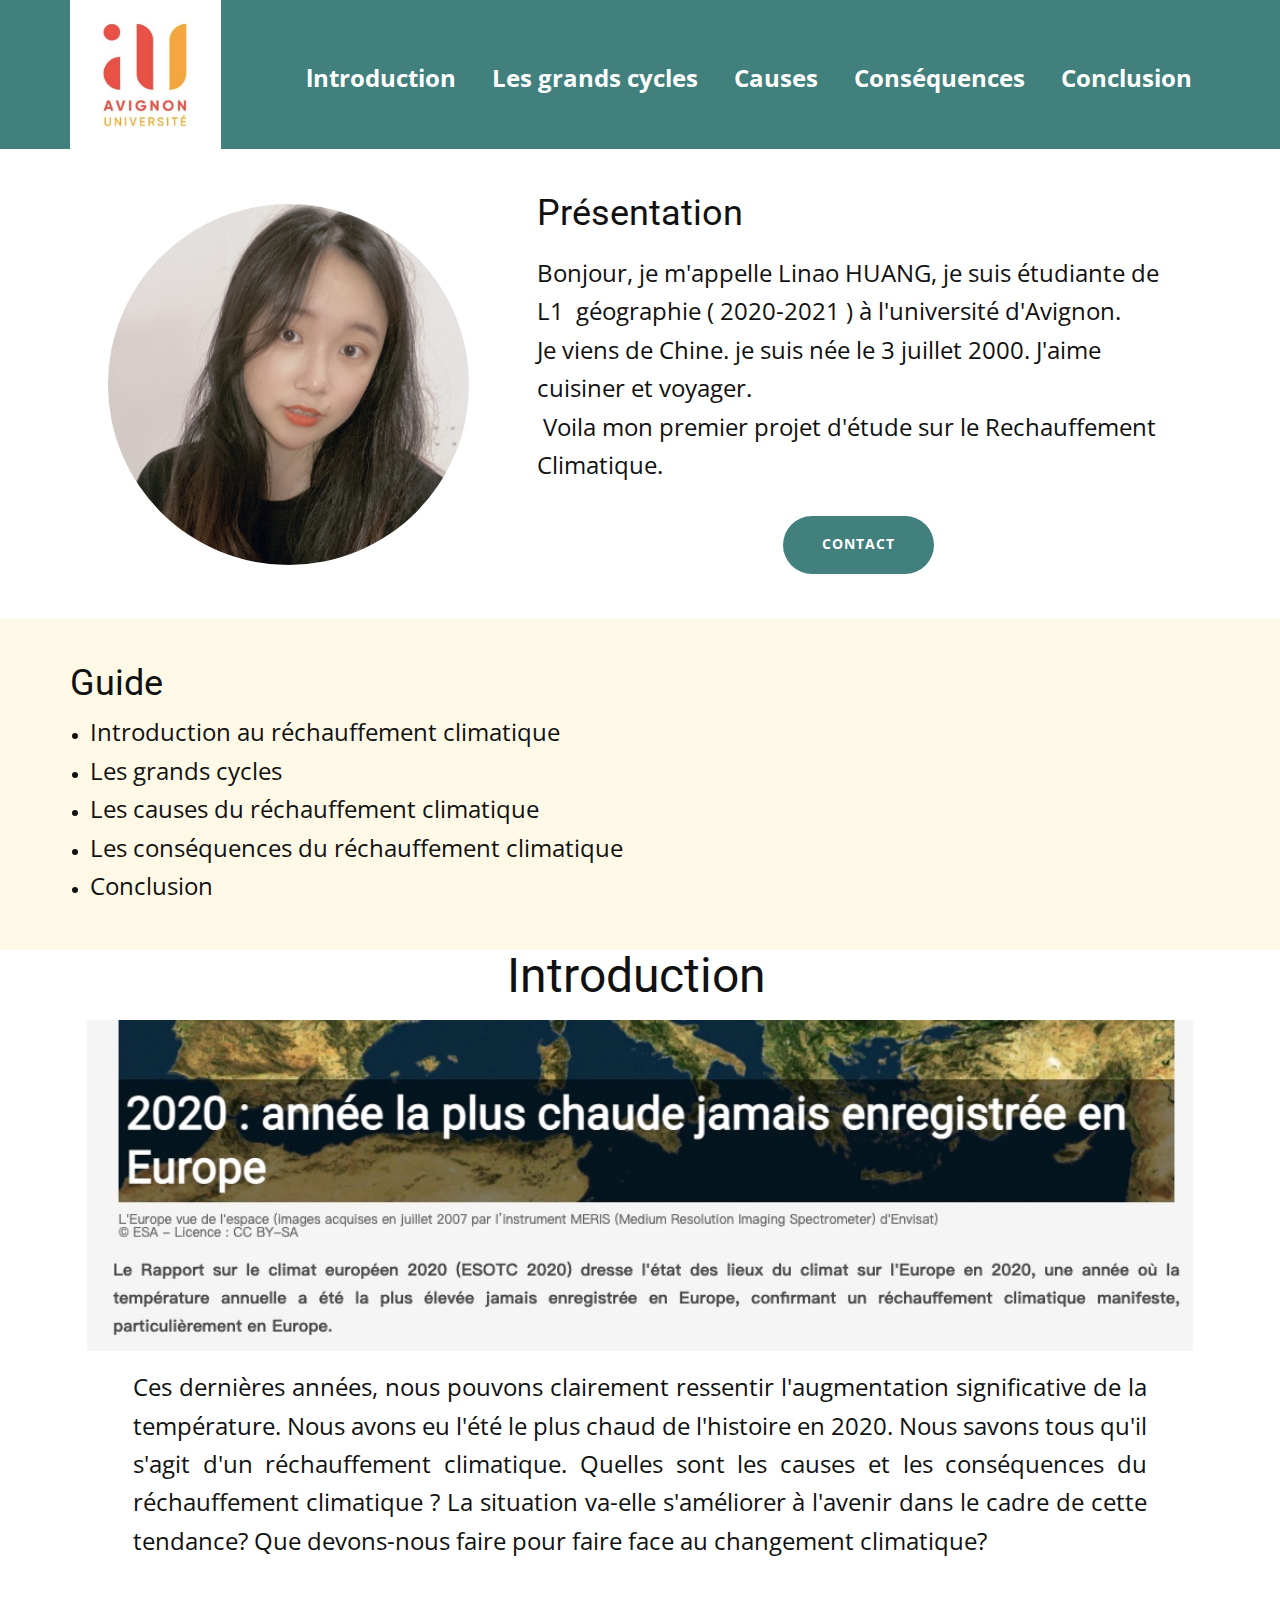
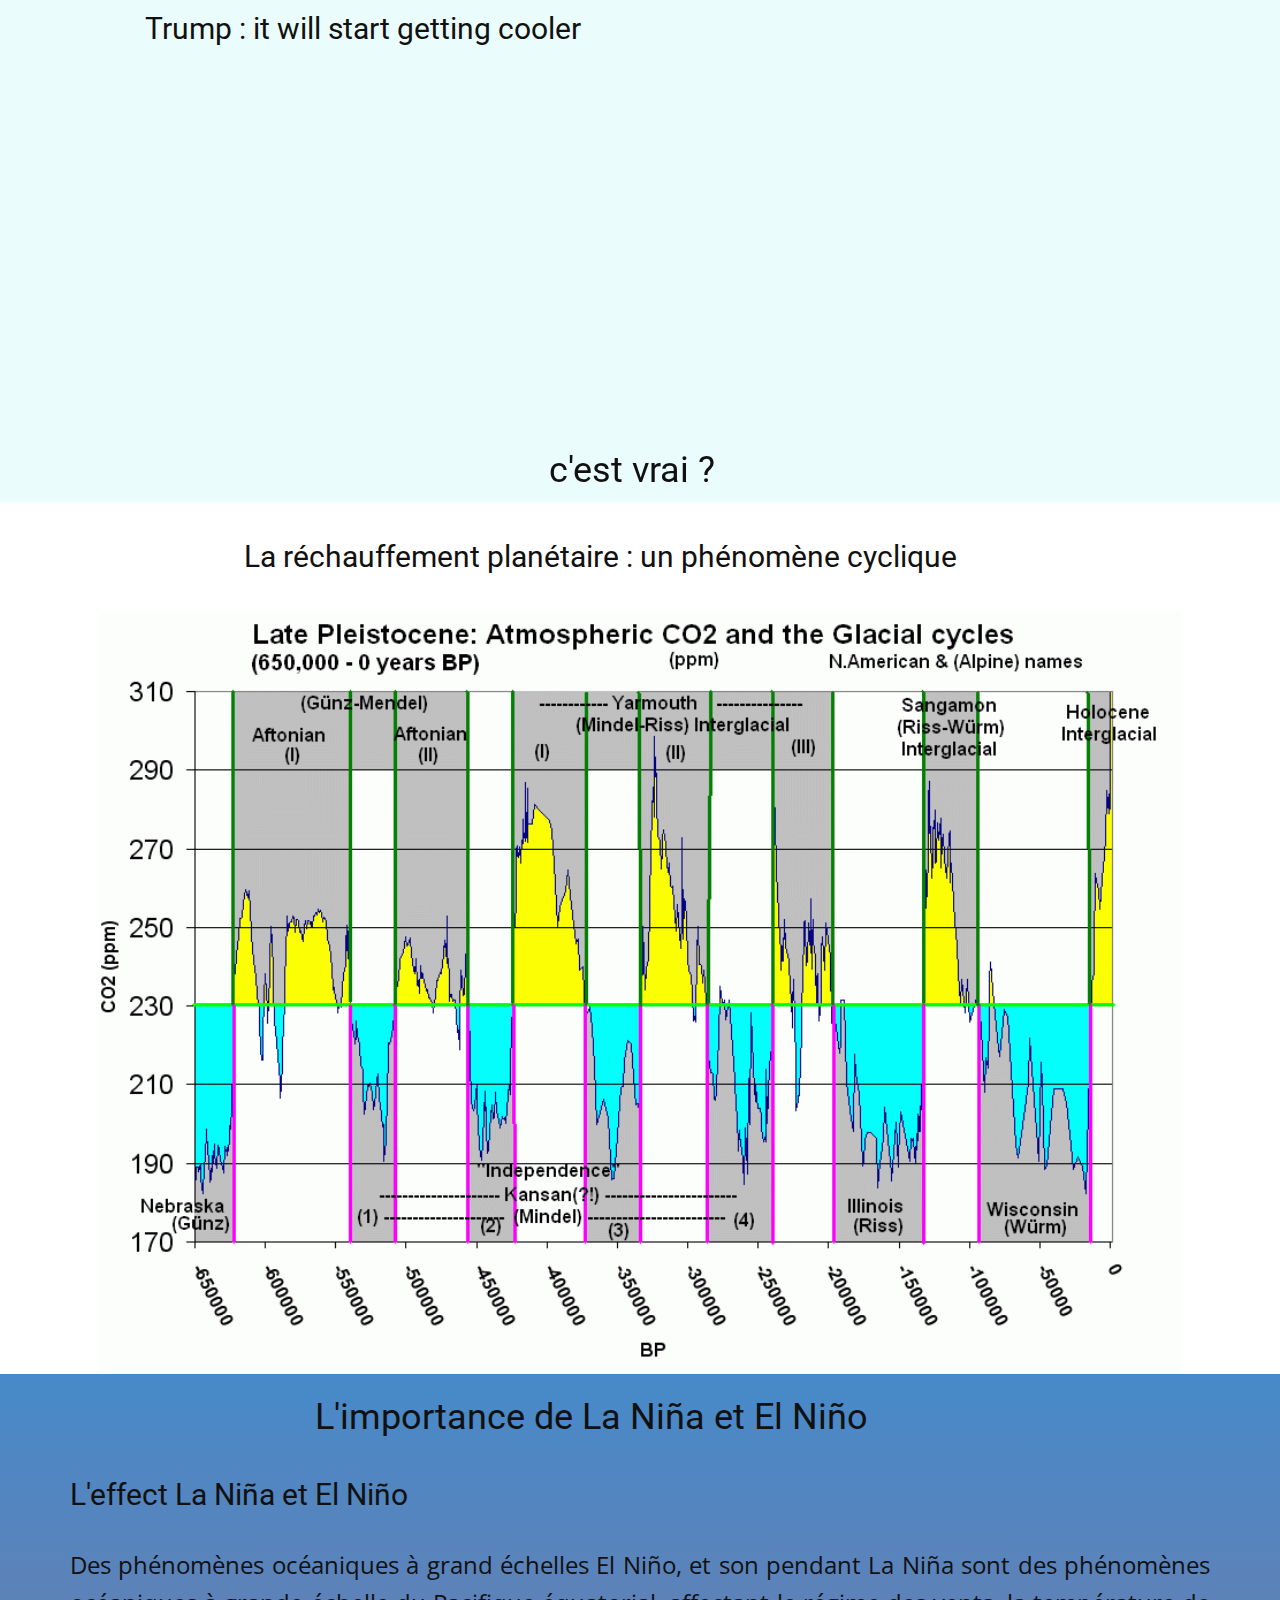
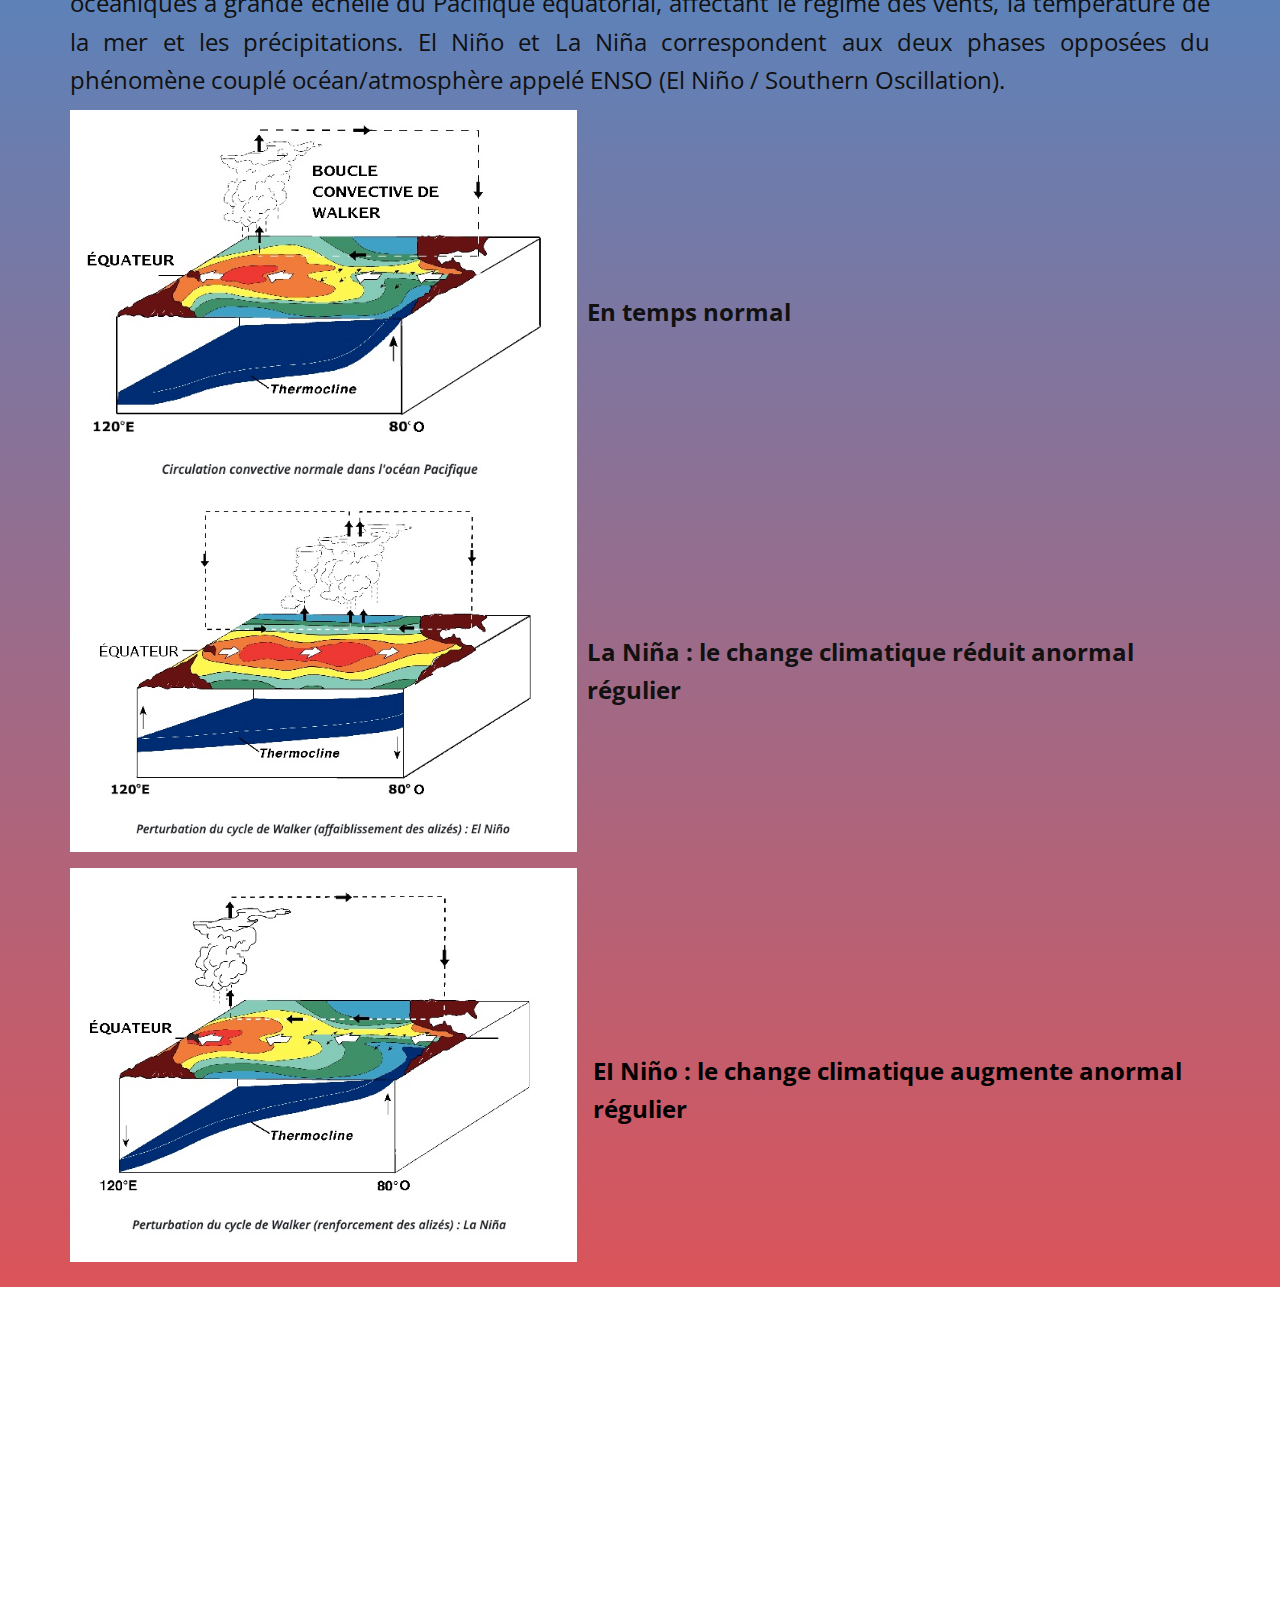
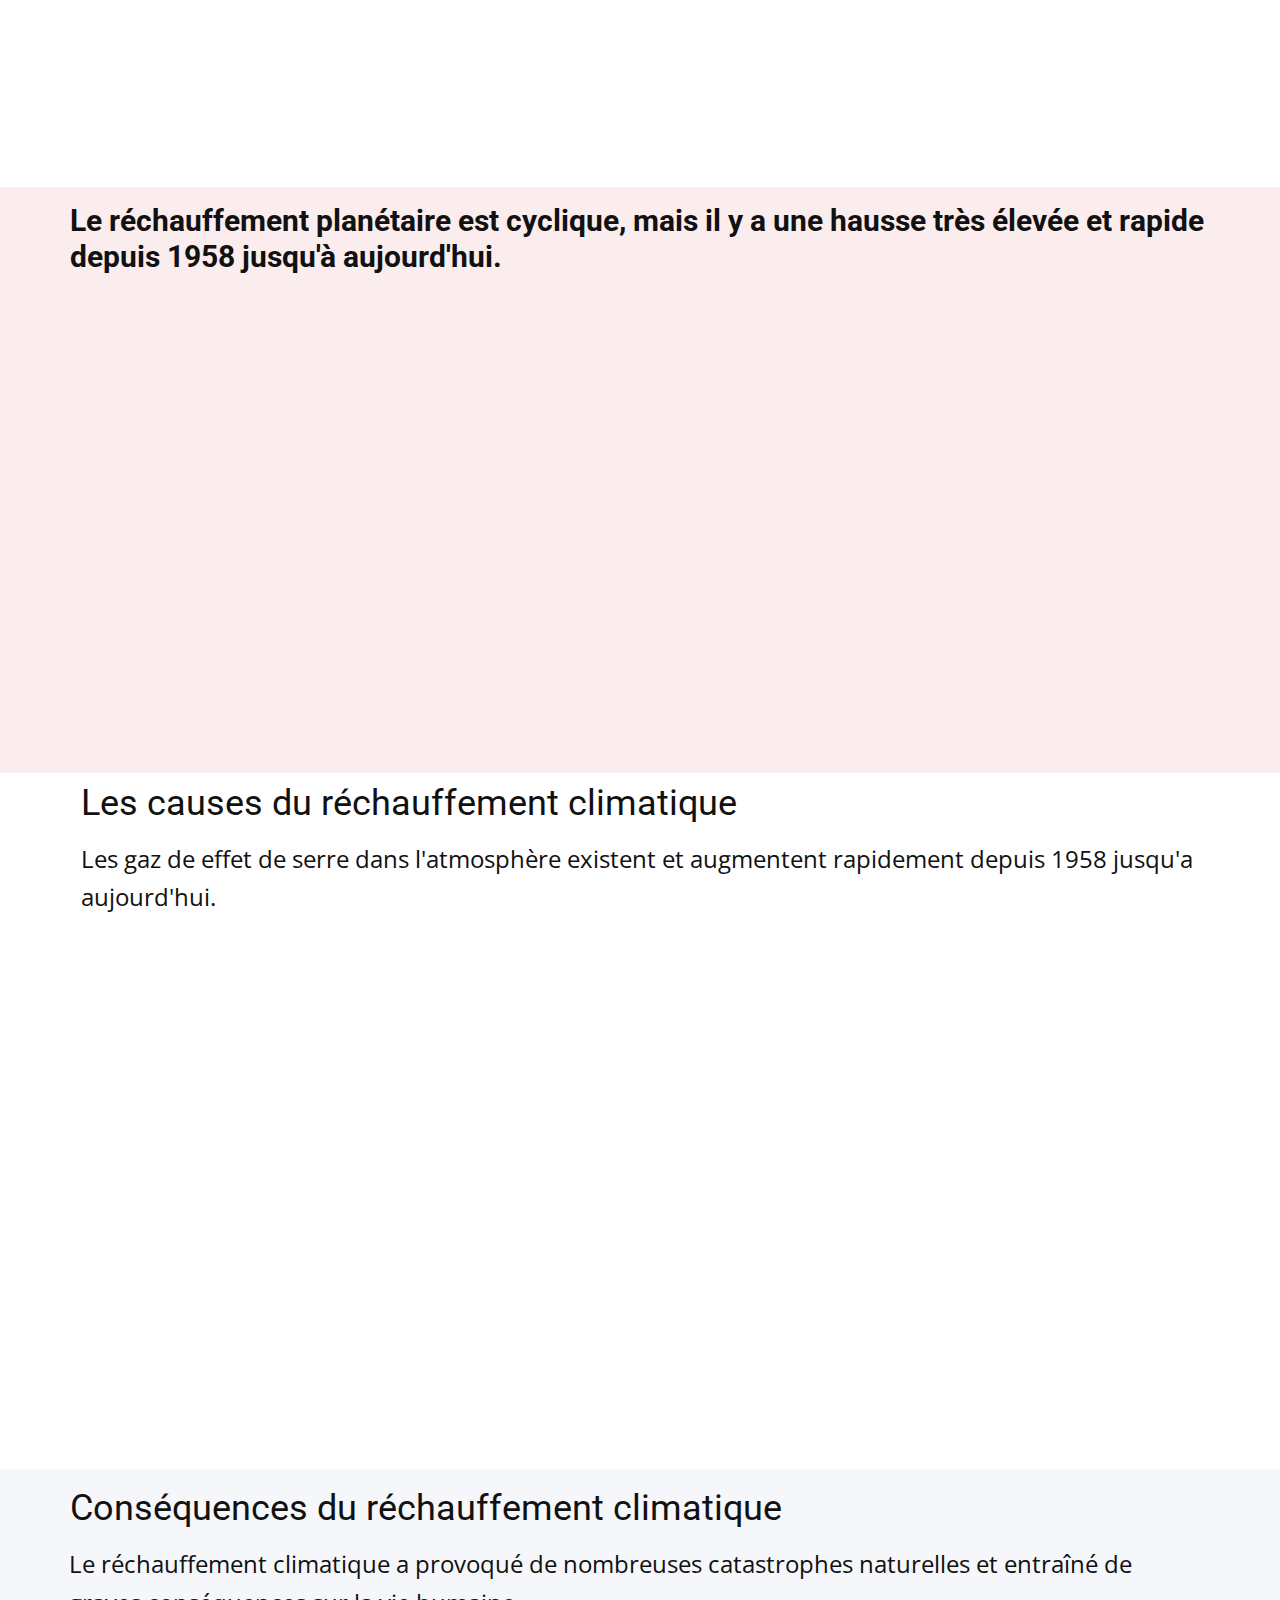
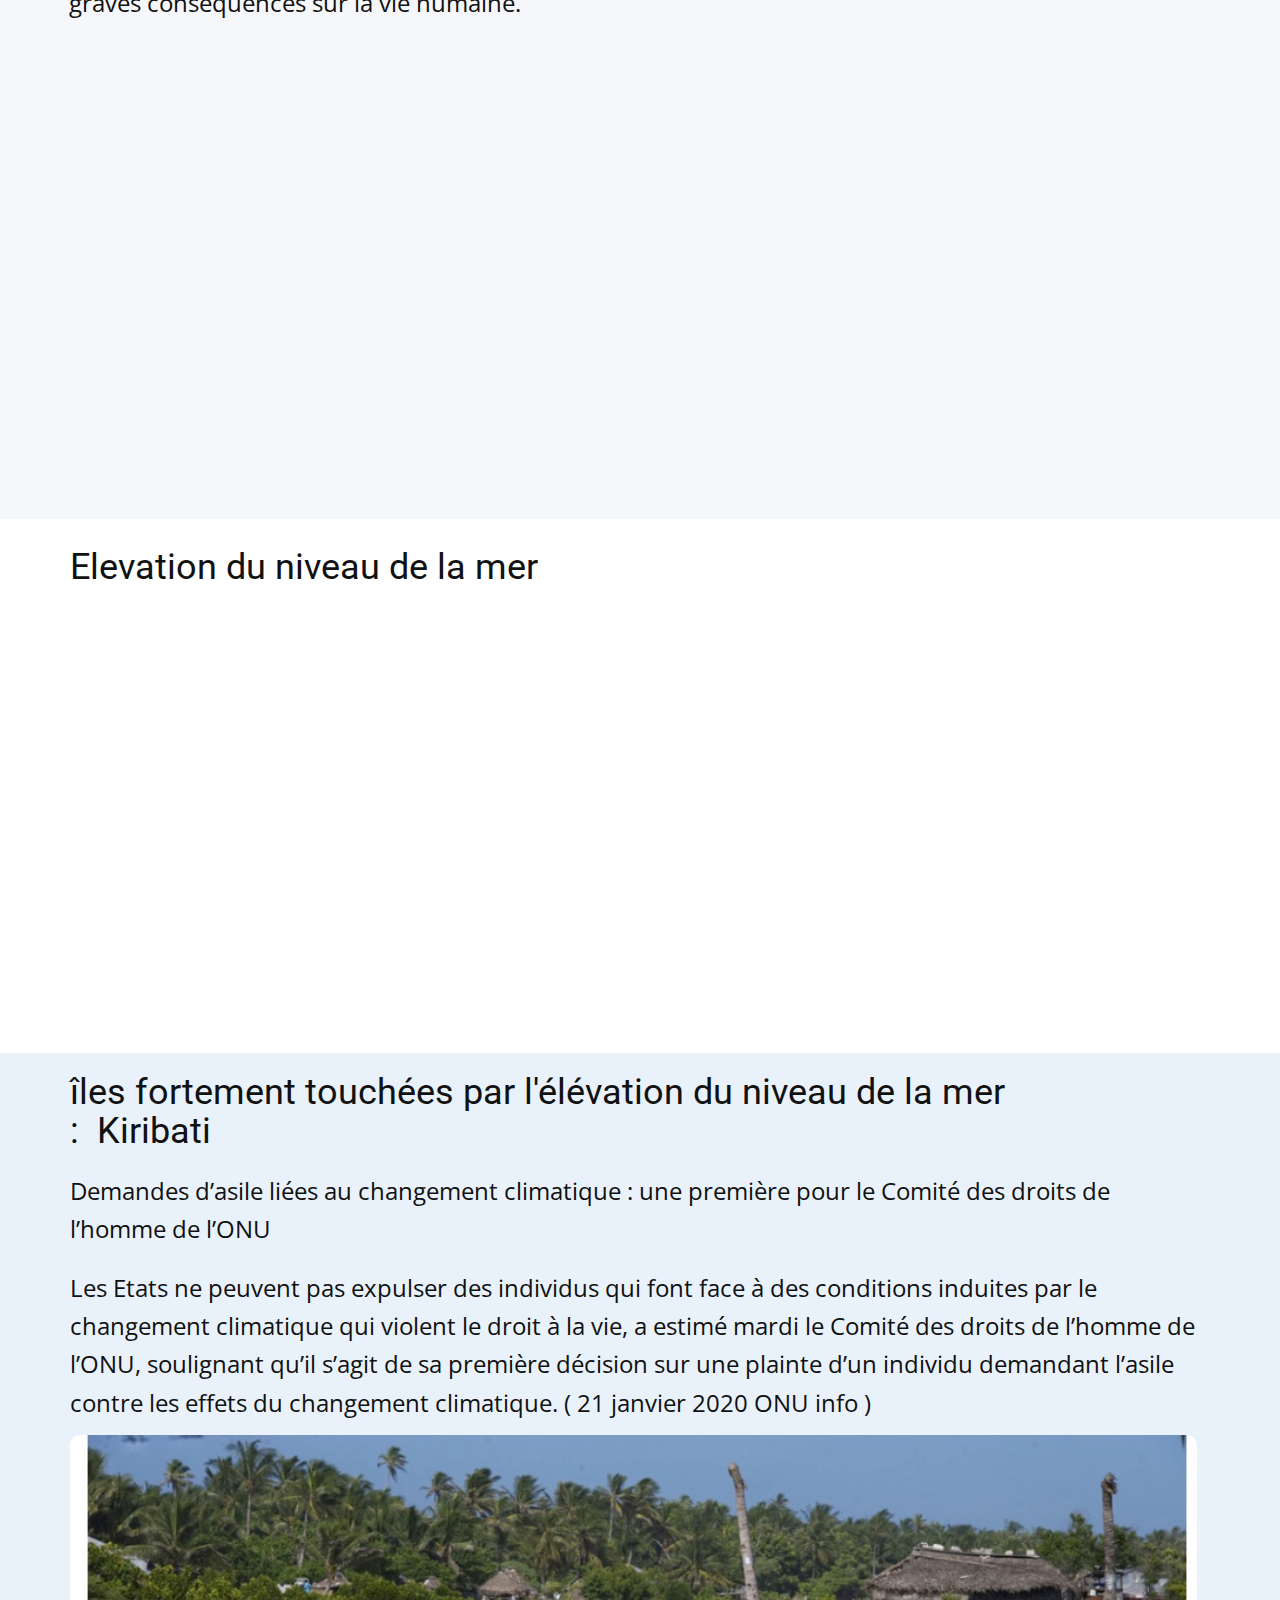
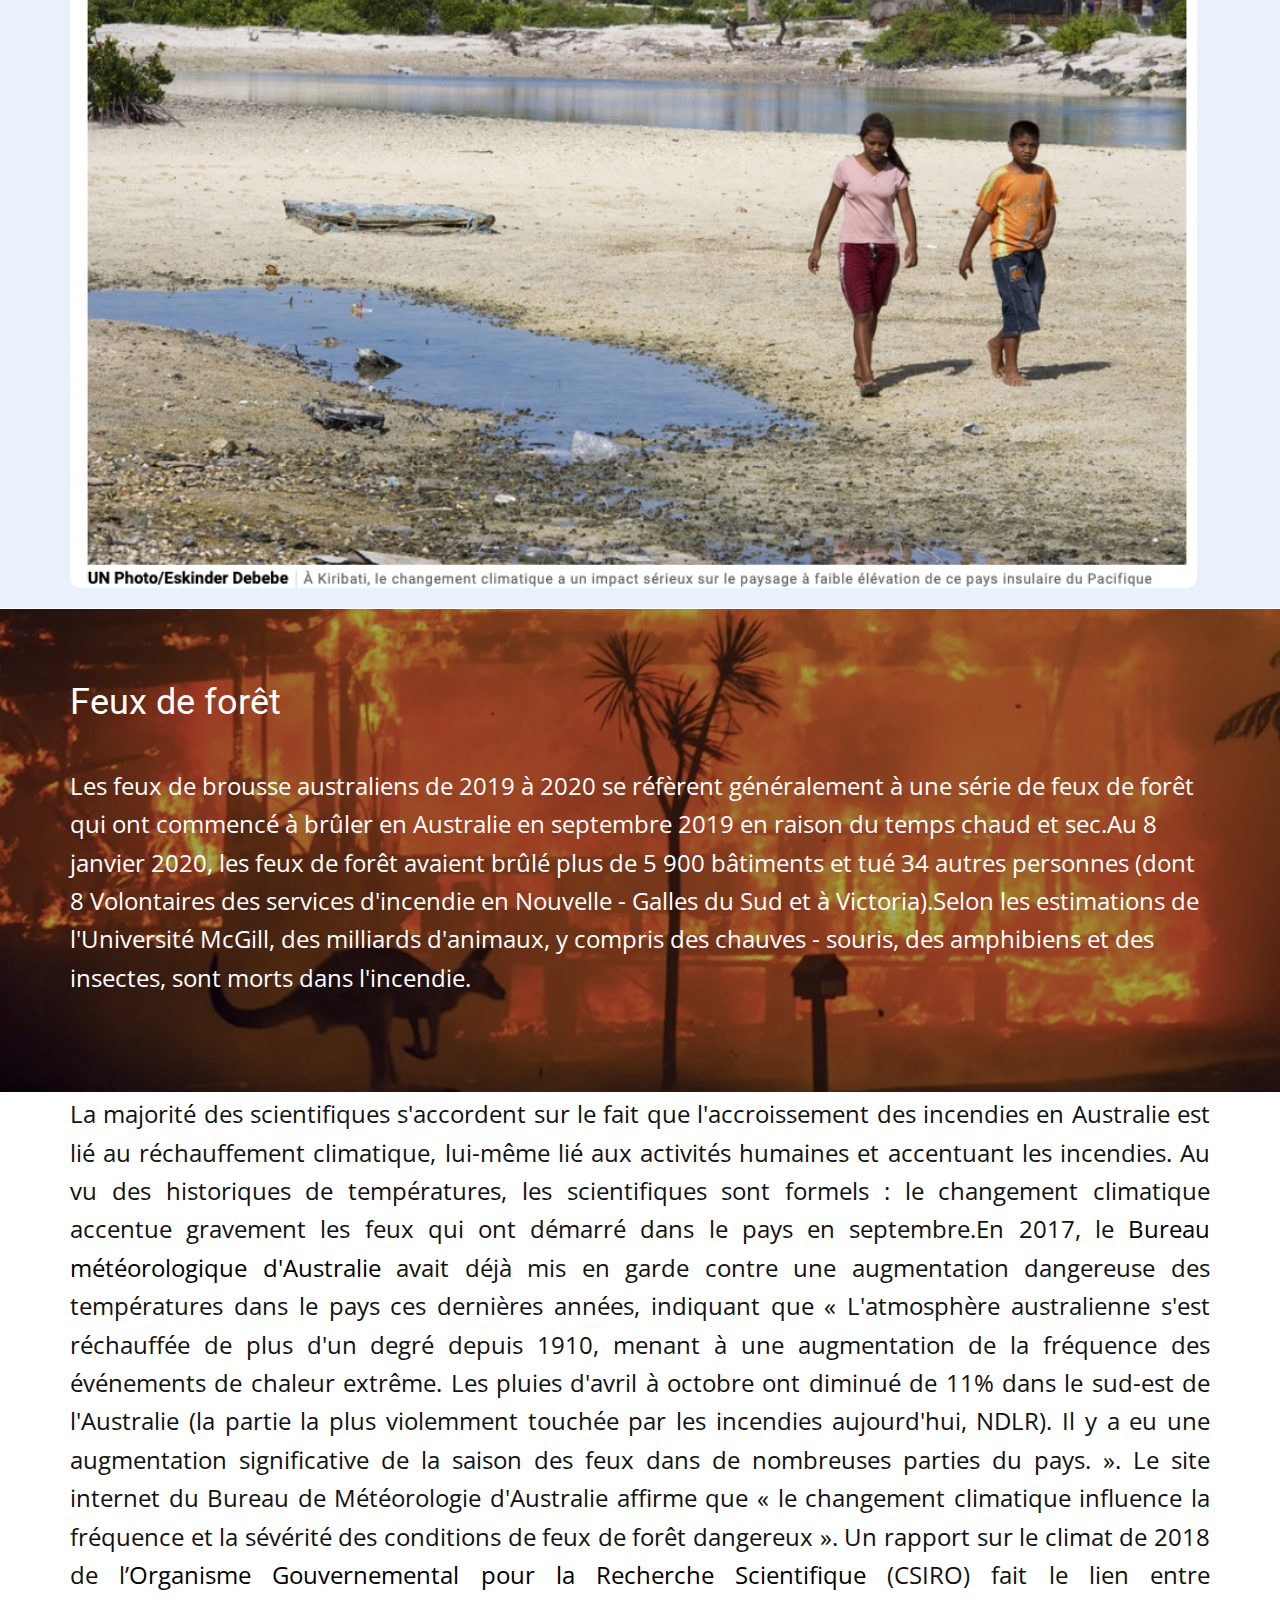
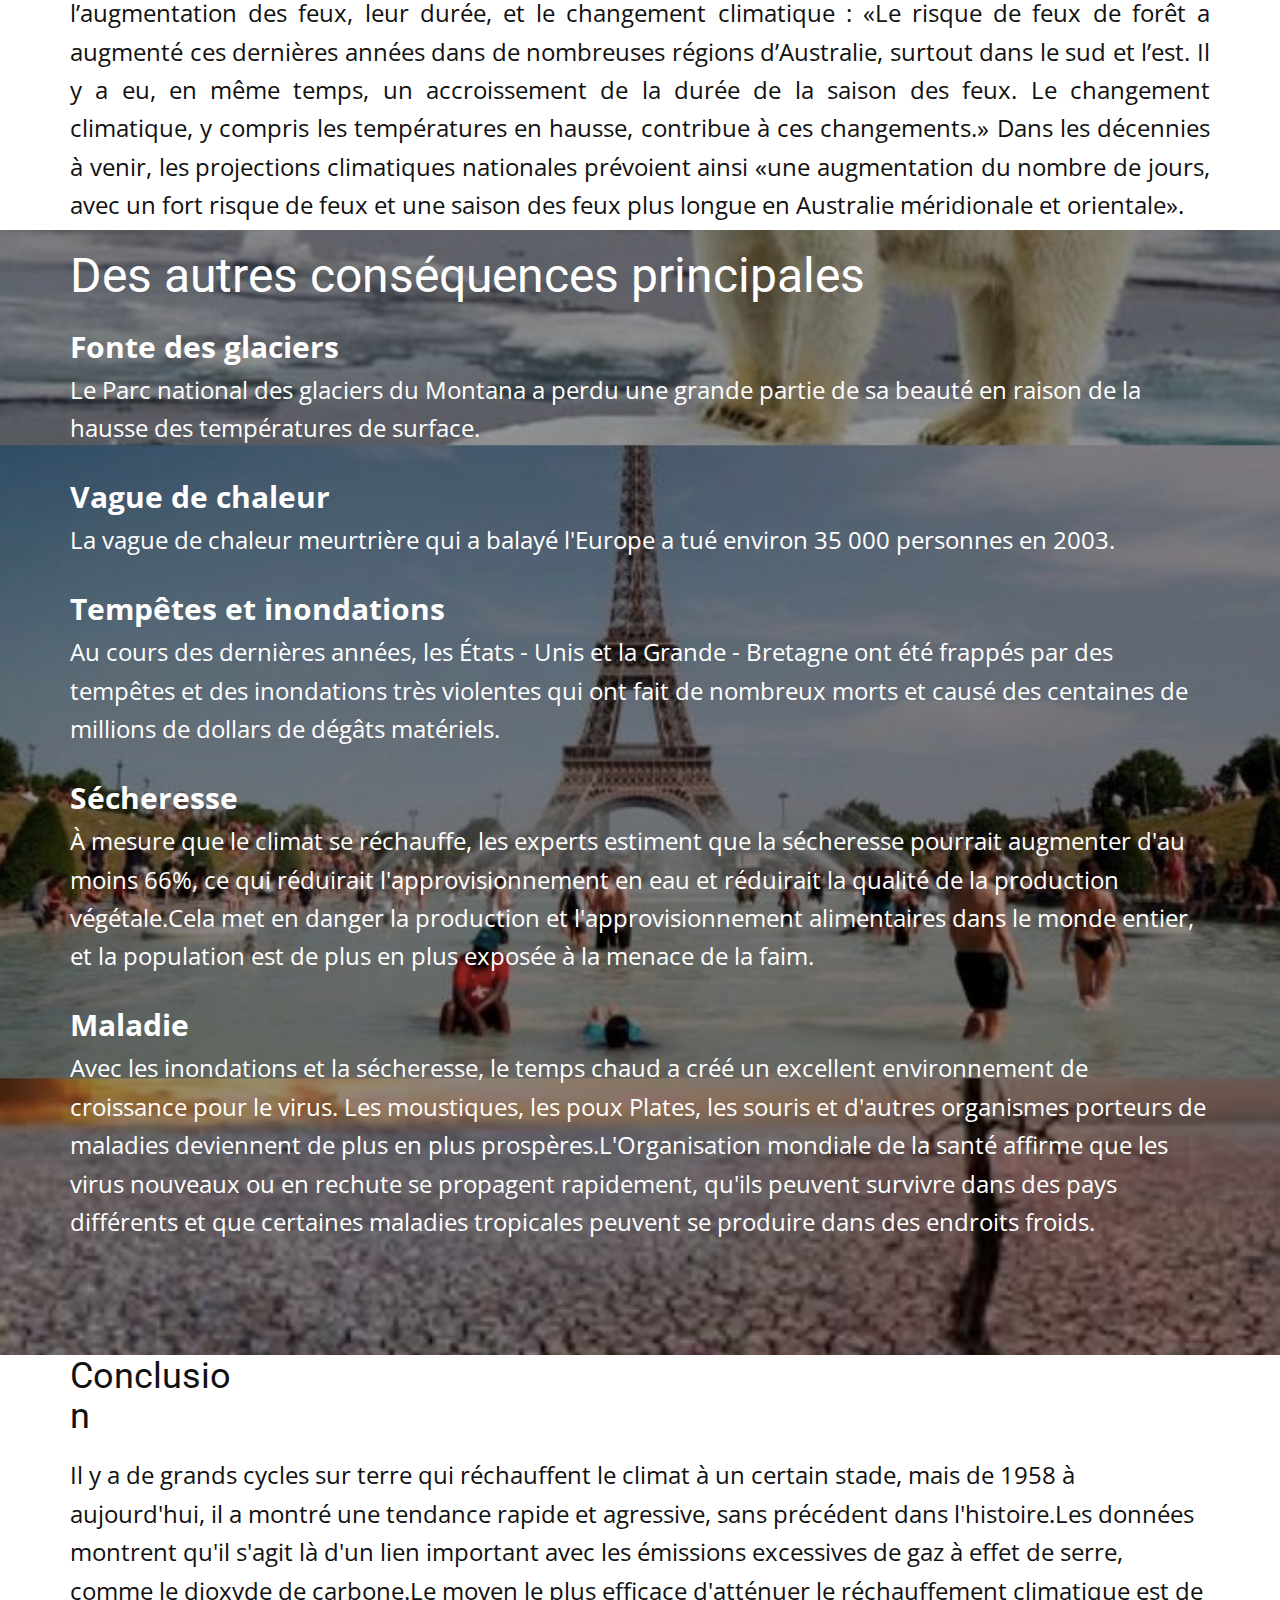
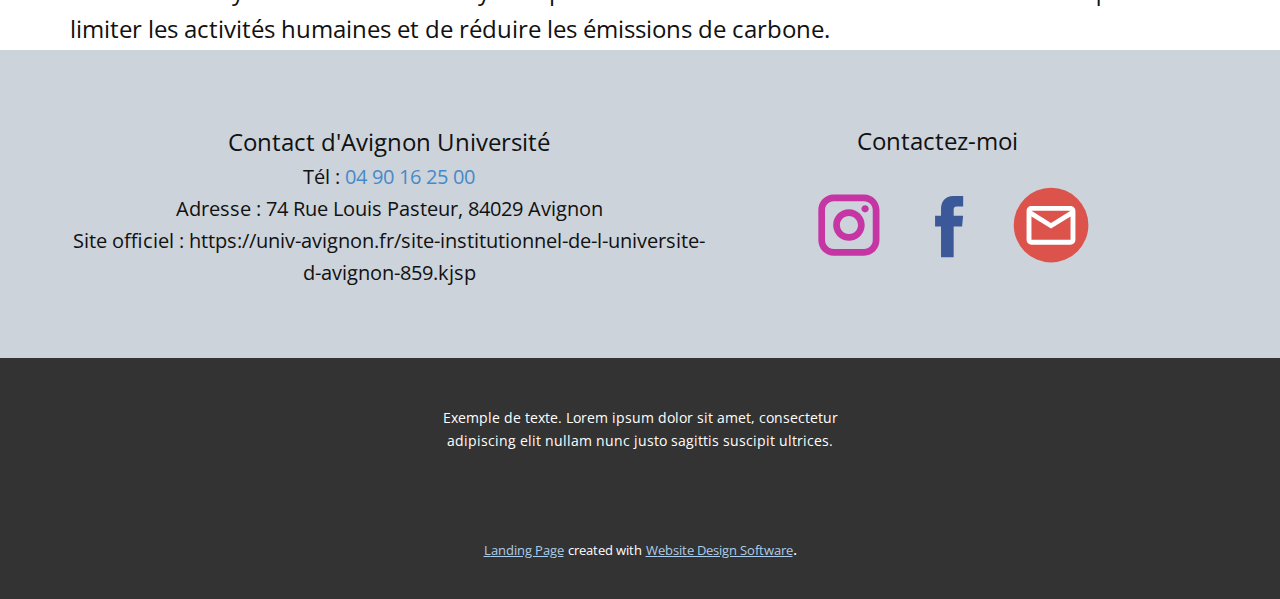
<file: lntroduction.html>
<!DOCTYPE html>
<html style="font-size: 16px;">
  <head>
    <meta name="viewport" content="width=device-width, initial-scale=1.0">
    <meta charset="utf-8">
    <meta name="keywords" content="Présentation">
    <meta name="description" content="">
    <meta name="page_type" content="np-template-header-footer-from-plugin">
    <title>lntroduction</title>
    <link rel="stylesheet" href="nicepage.css" media="screen">
<link rel="stylesheet" href="lntroduction.css" media="screen">
    <script class="u-script" type="text/javascript" src="jquery.js" defer=""></script>
    <script class="u-script" type="text/javascript" src="nicepage.js" defer=""></script>
    <meta name="generator" content="Nicepage 3.14.0, nicepage.com">
    <link id="u-theme-google-font" rel="stylesheet" href="https://fonts.googleapis.com/css?family=Roboto:100,100i,300,300i,400,400i,500,500i,700,700i,900,900i|Open+Sans:300,300i,400,400i,600,600i,700,700i,800,800i">
    
    
    
    
    
    
    
    
    
    
    
    
    
    
    
    
    
    <script type="application/ld+json">{
		"@context": "http://schema.org",
		"@type": "Organization",
		"name": "",
		"url": "index.html",
		"logo": "images/95B2D3A0-6A02-4478-89D5-880F0E031843.jpeg"
}</script>
    <meta property="og:title" content="lntroduction">
    <meta property="og:type" content="website">
    <meta name="theme-color" content="#478ac9">
    <link rel="canonical" href="index.html">
    <meta property="og:url" content="index.html">
  </head>
  <body class="u-body"><header class="u-clearfix u-header u-palette-4-dark-2 u-header" id="sec-36d5"><div class="u-clearfix u-sheet u-sheet-1">
        <a href="https://nicepage.com" class="u-image u-logo u-image-1" data-image-width="398" data-image-height="394">
          <img src="images/95B2D3A0-6A02-4478-89D5-880F0E031843.jpeg" class="u-logo-image u-logo-image-1" data-image-width="151.1429">
        </a>
        <nav class="u-menu u-menu-dropdown u-offcanvas u-menu-1">
          <div class="menu-collapse" style="font-size: 1.5rem; letter-spacing: 0px; font-weight: 700;">
            <a class="u-button-style u-custom-left-right-menu-spacing u-custom-padding-bottom u-custom-text-active-color u-custom-text-color u-custom-top-bottom-menu-spacing u-nav-link u-text-active-palette-1-base u-text-hover-palette-2-base" href="#">
              <svg><use xmlns:xlink="http://www.w3.org/1999/xlink" xlink:href="#menu-hamburger"></use></svg>
              <svg version="1.1" xmlns="http://www.w3.org/2000/svg" xmlns:xlink="http://www.w3.org/1999/xlink"><defs><symbol id="menu-hamburger" viewBox="0 0 16 16" style="width: 16px; height: 16px;"><rect y="1" width="16" height="2"></rect><rect y="7" width="16" height="2"></rect><rect y="13" width="16" height="2"></rect>
</symbol>
</defs></svg>
            </a>
          </div>
          <div class="u-custom-menu u-nav-container">
            <ul class="u-nav u-unstyled u-nav-1"><li class="u-nav-item"><a class="u-button-style u-nav-link u-text-active-white u-text-hover-palette-2-base" href="lntroduction.html" style="padding: 14px 18px;">lntroduction</a>
</li><li class="u-nav-item"><a class="u-button-style u-nav-link u-text-active-white u-text-hover-palette-2-base" href="Les-grands-cycles.html" style="padding: 14px 18px;">Les grands cycles</a>
</li><li class="u-nav-item"><a class="u-button-style u-nav-link u-text-active-white u-text-hover-palette-2-base" href="lntroduction.html#sec-0369" data-page-id="437120769" style="padding: 14px 18px;">Causes</a>
</li><li class="u-nav-item"><a class="u-button-style u-nav-link u-text-active-white u-text-hover-palette-2-base" href="lntroduction.html#sec-b46c" data-page-id="437120769" style="padding: 14px 18px;">Conséquences</a>
</li><li class="u-nav-item"><a class="u-button-style u-nav-link u-text-active-white u-text-hover-palette-2-base" href="lntroduction.html#sec-b621" data-page-id="437120769" style="padding: 14px 18px;">Conclusion</a>
</li></ul>
          </div>
          <div class="u-custom-menu u-nav-container-collapse">
            <div class="u-black u-container-style u-inner-container-layout u-opacity u-opacity-95 u-sidenav">
              <div class="u-sidenav-overflow">
                <div class="u-menu-close"></div>
                <ul class="u-align-center u-nav u-popupmenu-items u-unstyled u-nav-2"><li class="u-nav-item"><a class="u-button-style u-nav-link" href="lntroduction.html" style="padding: 14px 18px;">lntroduction</a>
</li><li class="u-nav-item"><a class="u-button-style u-nav-link" href="Les-grands-cycles.html" style="padding: 14px 18px;">Les grands cycles</a>
</li><li class="u-nav-item"><a class="u-button-style u-nav-link" href="lntroduction.html#sec-0369" data-page-id="437120769" style="padding: 14px 18px;">Causes</a>
</li><li class="u-nav-item"><a class="u-button-style u-nav-link" href="lntroduction.html#sec-b46c" data-page-id="437120769" style="padding: 14px 18px;">Conséquences</a>
</li><li class="u-nav-item"><a class="u-button-style u-nav-link" href="lntroduction.html#sec-b621" data-page-id="437120769" style="padding: 14px 18px;">Conclusion</a>
</li></ul>
              </div>
            </div>
            <div class="u-black u-menu-overlay u-opacity u-opacity-70"></div>
          </div>
        </nav>
      </div></header>
    <section class="u-clearfix u-section-1" id="sec-20d8">
      <div class="u-clearfix u-sheet u-valign-middle u-sheet-1">
        <div class="u-clearfix u-expanded-width u-gutter-0 u-layout-wrap u-layout-wrap-1">
          <div class="u-layout">
            <div class="u-layout-row">
              <div class="u-align-center u-container-style u-layout-cell u-left-cell u-size-23 u-layout-cell-1">
                <div class="u-container-layout u-valign-middle u-container-layout-1">
                  <div alt="" class="u-image u-image-circle u-image-1" src="" data-image-width="2160" data-image-height="2160"></div>
                </div>
              </div>
              <div class="u-align-left u-container-style u-layout-cell u-right-cell u-size-37 u-layout-cell-2">
                <div class="u-container-layout u-valign-bottom u-container-layout-2">
                  <h2 class="u-text u-text-1">Présentation</h2>
                  <p class="u-text u-text-2">Bonjour, je m'appelle Linao HUANG, je suis étudiante de L1&nbsp; géographie ( 2020-2021 ) à l'université d'Avignon.<br>Je viens de Chine. je suis née le 3 juillet 2000. J'aime cuisiner et voyager.<br>&nbsp;Voila mon premier projet d'étude sur le Rechauffement Climatique.
                  </p>
                  <a href="mailto:huanglinao73@gmail.com" class="u-btn u-btn-round u-button-style u-hover-palette-1-light-1 u-palette-4-dark-2 u-radius-50 u-btn-1">contact</a>
                </div>
              </div>
            </div>
          </div>
        </div>
      </div>
    </section>
    <section class="u-clearfix u-palette-3-light-3 u-section-2" id="sec-2ddc">
      <div class="u-clearfix u-sheet u-valign-middle u-sheet-1">
        <h2 class="u-text u-text-1">Guide</h2>
        <ul class="u-text u-text-2">
          <li>
            <span style="font-size: 1.5rem;">Introduction au réchauffement climatique</span>
          </li>
          <li>
            <span style="font-size: 1.5rem;">Les grands cycles&nbsp;</span>
          </li>
          <li>
            <span style="font-size: 1.5rem;">Les causes du réchauffement climatique</span>
          </li>
          <li>
            <span style="font-size: 1.5rem;">Les conséquences du réchauffement climatique</span>
          </li>
          <li>
            <span style="font-size: 1.5rem;">Conclusion</span>
            <br>
          </li>
        </ul>
      </div>
    </section>
    <section class="u-clearfix u-white u-section-3" id="sec-584d">
      <div class="u-clearfix u-sheet u-sheet-1">
        <h1 class="u-text u-text-1">Introduction<br>
        </h1>
        <img class="u-image u-image-1" src="images/CF44EF9D-C789-4B15-8E14-852C77EEDCF7_4_5005_c.jpeg" data-image-width="1034" data-image-height="307">
        <p class="u-align-justify u-text u-text-2">Ces dernières années, nous pouvons clairement ressentir l'augmentation significative de la température. Nous avons eu l'été le plus chaud de l'histoire en 2020. Nous savons tous qu'il s'agit d'un réchauffement climatique. Quelles sont les causes et les conséquences du réchauffement climatique ​​? La situation va-elle s'améliorer à l'avenir dans le cadre de cette tendance?&nbsp;Que devons-nous faire pour faire face au changement climatique?</p>
      </div>
    </section>
    <section class="u-clearfix u-palette-4-light-3 u-section-4" id="sec-e8d5">
      <div class="u-clearfix u-sheet u-sheet-1">
        <h3 class="u-text u-text-1">Trump : it will start getting cooler</h3>
        <div class="u-video u-video-contain u-video-1">
          <div class="embed-responsive embed-responsive-1">
            <iframe style="position: absolute;top: 0;left: 0;width: 100%;height: 100%;" class="embed-responsive-item" src="https://www.youtube.com/embed/rOngfBk4D1Y?playlist=rOngfBk4D1Y&amp;loop=1&amp;mute=0&amp;showinfo=0&amp;controls=0&amp;start=0" frameborder="0" allowfullscreen=""></iframe>
          </div>
        </div>
        <h2 class="u-text u-text-2" data-animation-name="bounceIn" data-animation-duration="1000" data-animation-delay="0" data-animation-direction="Down">c'est vrai ?</h2>
      </div>
    </section>
    <section class="u-clearfix u-section-5" id="sec-503a">
      <div class="u-clearfix u-sheet u-sheet-1">
        <h3 class="u-text u-text-1">
          <br>La réchauffement planétaire : un phénomène cyclique&nbsp;<br>
          <br>
        </h3>
        <img src="images/B93C2472-528D-48BF-A86A-3F023C73089E.png" alt="" class="u-image u-image-default u-image-1" data-image-width="939" data-image-height="680">
      </div>
    </section>
    <section class="u-clearfix u-gradient u-section-6" id="sec-b637">
      <div class="u-clearfix u-sheet u-sheet-1">
        <h2 class="u-text u-text-1">L'importance de&nbsp;La Niña et El Niño&nbsp;<br>
          <br>
        </h2>
        <h3 class="u-text u-text-2">L'effect La Niña et El Niño&nbsp;</h3>
        <p class="u-align-justify u-text u-text-3">Des phénomènes océ​​aniques à grand échelles El Niño, et son pendant La Niña sont des phénomènes océaniques à grande échelle du Pacifique équatorial, affectant le régime des vents, la température de la mer et les précipitations. El Niño et La Niña correspondent aux deux phases opposées du phénomène couplé océan/atmosphère appelé ENSO (El Niño / Southern Oscillation).</p>
        <p class="u-text u-text-4">En temps normal</p>
        <img src="images/F31E2CFC-3F46-4A3C-804B-6C9327355AB8.jpeg" alt="" class="u-image u-image-default u-image-1" data-image-width="630" data-image-height="512">
        <img src="images/3CE75A80-7CBB-4D1F-8151-C778FACE223C.jpeg" alt="" class="u-image u-image-default u-image-2" data-image-width="676" data-image-height="507">
        <p class="u-text u-text-5">La Niña : le change climatique réduit anormal régulier</p>
        <p class="u-text u-text-black u-text-6">EI Niño : le change climatique augmente anormal​ régulier</p>
        <img src="images/A8DB29C9-ABBC-4391-9AEA-1C9FA26FE55F.jpeg" alt="" class="u-image u-image-default u-image-3" data-image-width="664" data-image-height="516">
      </div>
    </section>
    <section class="u-clearfix u-section-7" id="sec-4a73">
      <div class="u-clearfix u-sheet u-sheet-1">
        <div class="u-clearfix u-custom-html u-expanded-width u-custom-html-1">
          <style></style>
          <p></p>
          <div class="tableauPlaceholder" id="viz1621274422315" style="position: relative">
            <noscript>&amp;amp;amp;amp;amp;amp;amp;amp;amp;amp;amp;amp;amp;amp;amp;amp;amp;amp;amp;amp;amp;amp;amp;amp;amp;amp;amp;amp;amp;amp;amp;amp;amp;amp;amp;amp;amp;amp;amp;amp;amp;amp;amp;amp;amp;amp;amp;amp;amp;amp;amp;amp;lt;a href='#'&amp;amp;amp;amp;amp;amp;amp;amp;amp;amp;amp;amp;amp;amp;amp;amp;amp;amp;amp;amp;amp;amp;amp;amp;amp;amp;amp;amp;amp;amp;amp;amp;amp;amp;amp;amp;amp;amp;amp;amp;amp;amp;amp;amp;amp;amp;amp;amp;amp;amp;amp;amp;gt;&amp;amp;amp;amp;amp;amp;amp;amp;amp;amp;amp;amp;amp;amp;amp;amp;amp;amp;amp;amp;amp;amp;amp;amp;amp;amp;amp;amp;amp;amp;amp;amp;amp;amp;amp;amp;amp;amp;amp;amp;amp;amp;amp;amp;amp;amp;amp;amp;amp;amp;amp;amp;lt;img alt='Cycles d&amp;amp;amp;amp;amp;amp;amp;amp;amp;amp;amp;amp;amp;amp;amp;amp;amp;amp;amp;amp;amp;amp;amp;amp;amp;amp;amp;amp;amp;amp;amp;amp;amp;amp;amp;amp;amp;amp;amp;amp;amp;amp;amp;amp;amp;amp;amp;amp;amp;amp;amp;amp;amp;#39;épisodes&amp;amp;amp;amp;amp;amp;amp;amp;amp;amp;amp;amp;amp;amp;amp;amp;amp;amp;amp;amp;amp;amp;amp;amp;amp;amp;amp;amp;amp;amp;amp;amp;amp;amp;amp;amp;amp;amp;amp;amp;amp;amp;amp;amp;amp;amp;amp;amp;amp;amp;amp;amp;nbsp;phénomène El Niño&amp;amp;amp;amp;amp;amp;amp;amp;amp;amp;amp;amp;amp;amp;amp;amp;amp;amp;amp;amp;amp;amp;amp;amp;amp;amp;amp;amp;amp;amp;amp;amp;amp;amp;amp;amp;amp;amp;amp;amp;amp;amp;amp;amp;amp;amp;amp;amp;amp;amp;amp;amp;amp;#47;La Niña (1900-2020) ' src='https:&amp;amp;amp;amp;amp;amp;amp;amp;amp;amp;amp;amp;amp;amp;amp;amp;amp;amp;amp;amp;amp;amp;amp;amp;amp;amp;amp;amp;amp;amp;amp;amp;amp;amp;amp;amp;amp;amp;amp;amp;amp;amp;amp;amp;amp;amp;amp;amp;amp;amp;amp;amp;amp;#47;&amp;amp;amp;amp;amp;amp;amp;amp;amp;amp;amp;amp;amp;amp;amp;amp;amp;amp;amp;amp;amp;amp;amp;amp;amp;amp;amp;amp;amp;amp;amp;amp;amp;amp;amp;amp;amp;amp;amp;amp;amp;amp;amp;amp;amp;amp;amp;amp;amp;amp;amp;amp;amp;#47;public.tableau.com&amp;amp;amp;amp;amp;amp;amp;amp;amp;amp;amp;amp;amp;amp;amp;amp;amp;amp;amp;amp;amp;amp;amp;amp;amp;amp;amp;amp;amp;amp;amp;amp;amp;amp;amp;amp;amp;amp;amp;amp;amp;amp;amp;amp;amp;amp;amp;amp;amp;amp;amp;amp;amp;#47;static&amp;amp;amp;amp;amp;amp;amp;amp;amp;amp;amp;amp;amp;amp;amp;amp;amp;amp;amp;amp;amp;amp;amp;amp;amp;amp;amp;amp;amp;amp;amp;amp;amp;amp;amp;amp;amp;amp;amp;amp;amp;amp;amp;amp;amp;amp;amp;amp;amp;amp;amp;amp;amp;#47;images&amp;amp;amp;amp;amp;amp;amp;amp;amp;amp;amp;amp;amp;amp;amp;amp;amp;amp;amp;amp;amp;amp;amp;amp;amp;amp;amp;amp;amp;amp;amp;amp;amp;amp;amp;amp;amp;amp;amp;amp;amp;amp;amp;amp;amp;amp;amp;amp;amp;amp;amp;amp;amp;#47;Ni&amp;amp;amp;amp;amp;amp;amp;amp;amp;amp;amp;amp;amp;amp;amp;amp;amp;amp;amp;amp;amp;amp;amp;amp;amp;amp;amp;amp;amp;amp;amp;amp;amp;amp;amp;amp;amp;amp;amp;amp;amp;amp;amp;amp;amp;amp;amp;amp;amp;amp;amp;amp;amp;#47;NinoNina&amp;amp;amp;amp;amp;amp;amp;amp;amp;amp;amp;amp;amp;amp;amp;amp;amp;amp;amp;amp;amp;amp;amp;amp;amp;amp;amp;amp;amp;amp;amp;amp;amp;amp;amp;amp;amp;amp;amp;amp;amp;amp;amp;amp;amp;amp;amp;amp;amp;amp;amp;amp;amp;#47;Feuille1&amp;amp;amp;amp;amp;amp;amp;amp;amp;amp;amp;amp;amp;amp;amp;amp;amp;amp;amp;amp;amp;amp;amp;amp;amp;amp;amp;amp;amp;amp;amp;amp;amp;amp;amp;amp;amp;amp;amp;amp;amp;amp;amp;amp;amp;amp;amp;amp;amp;amp;amp;amp;amp;#47;1_rss.png' style='border: none' /&amp;amp;amp;amp;amp;amp;amp;amp;amp;amp;amp;amp;amp;amp;amp;amp;amp;amp;amp;amp;amp;amp;amp;amp;amp;amp;amp;amp;amp;amp;amp;amp;amp;amp;amp;amp;amp;amp;amp;amp;amp;amp;amp;amp;amp;amp;amp;amp;amp;amp;amp;amp;gt;&amp;amp;amp;amp;amp;amp;amp;amp;amp;amp;amp;amp;amp;amp;amp;amp;amp;amp;amp;amp;amp;amp;amp;amp;amp;amp;amp;amp;amp;amp;amp;amp;amp;amp;amp;amp;amp;amp;amp;amp;amp;amp;amp;amp;amp;amp;amp;amp;amp;amp;amp;amp;lt;/a&amp;amp;amp;amp;amp;amp;amp;amp;amp;amp;amp;amp;amp;amp;amp;amp;amp;amp;amp;amp;amp;amp;amp;amp;amp;amp;amp;amp;amp;amp;amp;amp;amp;amp;amp;amp;amp;amp;amp;amp;amp;amp;amp;amp;amp;amp;amp;amp;amp;amp;amp;amp;gt;</noscript>
            <object class="tableauViz" style="display:none;">
              <param name="host_url" value="https%3A%2F%2Fpublic.tableau.com%2F">
              <param name="embed_code_version" value="3">
              <param name="site_root" value="">
              <param name="name" value="NinoNina/Feuille1">
              <param name="tabs" value="no">
              <param name="toolbar" value="yes">
              <param name="static_image" value="https://public.tableau.com/static/images/Ni/NinoNina/Feuille1/1.png">
              <param name="animate_transition" value="yes">
              <param name="display_static_image" value="yes">
              <param name="display_spinner" value="yes">
              <param name="display_overlay" value="yes">
              <param name="display_count" value="yes">
              <param name="language" value="zh-Hans">
              <param name="filter" value="publish=yes">
            </object>
          </div>
          <script type="text/javascript"> var divElement = document.getElementById('viz1621274422315');                    var vizElement = divElement.getElementsByTagName('object')[0];                    vizElement.style.width='100%';vizElement.style.height=(divElement.offsetWidth*0.75)+'px';                    var scriptElement = document.createElement('script');                    scriptElement.src = 'https://public.tableau.com/javascripts/api/viz_v1.js';                    vizElement.parentNode.insertBefore(scriptElement, vizElement); </script>
          <p></p>
        </div>
      </div>
    </section>
    <section class="u-clearfix u-palette-2-light-3 u-section-8" id="sec-83c2">
      <div class="u-clearfix u-sheet u-sheet-1">
        <h3 class="u-text u-text-1">Le réchauffement planétaire est cyclique, mais il y a une hausse très élevée et rapide depuis 1958 jusqu'à aujourd'hui.</h3>
        <div class="u-clearfix u-custom-html u-expanded-width u-custom-html-1">
          <style></style>
          <p></p>
          <div class="tableauPlaceholder" id="viz1621274639175" style="position: relative">
            <noscript>&amp;amp;amp;amp;amp;amp;amp;amp;amp;amp;amp;amp;amp;amp;amp;amp;amp;amp;amp;amp;amp;amp;amp;amp;amp;amp;amp;amp;amp;amp;amp;amp;amp;amp;amp;amp;amp;amp;amp;amp;amp;amp;amp;amp;amp;amp;amp;amp;amp;amp;amp;amp;lt;a href='#'&amp;amp;amp;amp;amp;amp;amp;amp;amp;amp;amp;amp;amp;amp;amp;amp;amp;amp;amp;amp;amp;amp;amp;amp;amp;amp;amp;amp;amp;amp;amp;amp;amp;amp;amp;amp;amp;amp;amp;amp;amp;amp;amp;amp;amp;amp;amp;amp;amp;amp;amp;amp;gt;&amp;amp;amp;amp;amp;amp;amp;amp;amp;amp;amp;amp;amp;amp;amp;amp;amp;amp;amp;amp;amp;amp;amp;amp;amp;amp;amp;amp;amp;amp;amp;amp;amp;amp;amp;amp;amp;amp;amp;amp;amp;amp;amp;amp;amp;amp;amp;amp;amp;amp;amp;amp;lt;img alt='Anomalie de température moyenne (1900-2020) ' src='https:&amp;amp;amp;amp;amp;amp;amp;amp;amp;amp;amp;amp;amp;amp;amp;amp;amp;amp;amp;amp;amp;amp;amp;amp;amp;amp;amp;amp;amp;amp;amp;amp;amp;amp;amp;amp;amp;amp;amp;amp;amp;amp;amp;amp;amp;amp;amp;amp;amp;amp;amp;amp;amp;#47;&amp;amp;amp;amp;amp;amp;amp;amp;amp;amp;amp;amp;amp;amp;amp;amp;amp;amp;amp;amp;amp;amp;amp;amp;amp;amp;amp;amp;amp;amp;amp;amp;amp;amp;amp;amp;amp;amp;amp;amp;amp;amp;amp;amp;amp;amp;amp;amp;amp;amp;amp;amp;amp;#47;public.tableau.com&amp;amp;amp;amp;amp;amp;amp;amp;amp;amp;amp;amp;amp;amp;amp;amp;amp;amp;amp;amp;amp;amp;amp;amp;amp;amp;amp;amp;amp;amp;amp;amp;amp;amp;amp;amp;amp;amp;amp;amp;amp;amp;amp;amp;amp;amp;amp;amp;amp;amp;amp;amp;amp;#47;static&amp;amp;amp;amp;amp;amp;amp;amp;amp;amp;amp;amp;amp;amp;amp;amp;amp;amp;amp;amp;amp;amp;amp;amp;amp;amp;amp;amp;amp;amp;amp;amp;amp;amp;amp;amp;amp;amp;amp;amp;amp;amp;amp;amp;amp;amp;amp;amp;amp;amp;amp;amp;amp;#47;images&amp;amp;amp;amp;amp;amp;amp;amp;amp;amp;amp;amp;amp;amp;amp;amp;amp;amp;amp;amp;amp;amp;amp;amp;amp;amp;amp;amp;amp;amp;amp;amp;amp;amp;amp;amp;amp;amp;amp;amp;amp;amp;amp;amp;amp;amp;amp;amp;amp;amp;amp;amp;amp;#47;cl&amp;amp;amp;amp;amp;amp;amp;amp;amp;amp;amp;amp;amp;amp;amp;amp;amp;amp;amp;amp;amp;amp;amp;amp;amp;amp;amp;amp;amp;amp;amp;amp;amp;amp;amp;amp;amp;amp;amp;amp;amp;amp;amp;amp;amp;amp;amp;amp;amp;amp;amp;amp;amp;#47;climat_16212487150670&amp;amp;amp;amp;amp;amp;amp;amp;amp;amp;amp;amp;amp;amp;amp;amp;amp;amp;amp;amp;amp;amp;amp;amp;amp;amp;amp;amp;amp;amp;amp;amp;amp;amp;amp;amp;amp;amp;amp;amp;amp;amp;amp;amp;amp;amp;amp;amp;amp;amp;amp;amp;amp;#47;C&amp;amp;amp;amp;amp;amp;amp;amp;amp;amp;amp;amp;amp;amp;amp;amp;amp;amp;amp;amp;amp;amp;amp;amp;amp;amp;amp;amp;amp;amp;amp;amp;amp;amp;amp;amp;amp;amp;amp;amp;amp;amp;amp;amp;amp;amp;amp;amp;amp;amp;amp;amp;amp;#47;1_rss.png' style='border: none' /&amp;amp;amp;amp;amp;amp;amp;amp;amp;amp;amp;amp;amp;amp;amp;amp;amp;amp;amp;amp;amp;amp;amp;amp;amp;amp;amp;amp;amp;amp;amp;amp;amp;amp;amp;amp;amp;amp;amp;amp;amp;amp;amp;amp;amp;amp;amp;amp;amp;amp;amp;amp;gt;&amp;amp;amp;amp;amp;amp;amp;amp;amp;amp;amp;amp;amp;amp;amp;amp;amp;amp;amp;amp;amp;amp;amp;amp;amp;amp;amp;amp;amp;amp;amp;amp;amp;amp;amp;amp;amp;amp;amp;amp;amp;amp;amp;amp;amp;amp;amp;amp;amp;amp;amp;amp;lt;/a&amp;amp;amp;amp;amp;amp;amp;amp;amp;amp;amp;amp;amp;amp;amp;amp;amp;amp;amp;amp;amp;amp;amp;amp;amp;amp;amp;amp;amp;amp;amp;amp;amp;amp;amp;amp;amp;amp;amp;amp;amp;amp;amp;amp;amp;amp;amp;amp;amp;amp;amp;amp;gt;</noscript>
            <object class="tableauViz" style="display:none;">
              <param name="host_url" value="https%3A%2F%2Fpublic.tableau.com%2F">
              <param name="embed_code_version" value="3">
              <param name="site_root" value="">
              <param name="name" value="climat_16212487150670/C">
              <param name="tabs" value="no">
              <param name="toolbar" value="yes">
              <param name="static_image" value="https://public.tableau.com/static/images/cl/climat_16212487150670/C/1.png">
              <param name="animate_transition" value="yes">
              <param name="display_static_image" value="yes">
              <param name="display_spinner" value="yes">
              <param name="display_overlay" value="yes">
              <param name="display_count" value="yes">
              <param name="language" value="zh-Hans">
            </object>
          </div>
          <script type="text/javascript"> var divElement = document.getElementById('viz1621274639175');                    var vizElement = divElement.getElementsByTagName('object')[0];                    vizElement.style.width='100%';vizElement.style.height=(divElement.offsetWidth*0.75)+'px';                    var scriptElement = document.createElement('script');                    scriptElement.src = 'https://public.tableau.com/javascripts/api/viz_v1.js';                    vizElement.parentNode.insertBefore(scriptElement, vizElement); </script>
          <p></p>
        </div>
      </div>
    </section>
    <section class="u-clearfix u-section-9" id="sec-0369">
      <div class="u-clearfix u-sheet u-valign-bottom u-sheet-1">
        <h2 class="u-text u-text-1">Les causes du réchauffement climatique&nbsp;</h2>
        <p class="u-text u-text-2">Les gaz de effet de serre dans l'atmosphère existent et augmentent rapidement&nbsp;depuis 1958 jusqu'a aujourd'hui.</p>
        <div class="u-clearfix u-custom-html u-expanded-width u-custom-html-1">
          <div class="tableauPlaceholder" id="viz1620579465889" style="position: relative">
            <noscript>&amp;amp;amp;amp;amp;amp;amp;amp;amp;amp;amp;amp;amp;amp;amp;amp;amp;amp;amp;amp;amp;amp;amp;amp;amp;amp;amp;amp;amp;amp;amp;amp;amp;amp;amp;amp;amp;amp;amp;amp;amp;amp;amp;amp;amp;amp;amp;amp;amp;amp;amp;amp;amp;amp;amp;amp;amp;amp;amp;amp;amp;amp;amp;amp;amp;amp;amp;amp;lt;a href='#'&amp;amp;amp;amp;amp;amp;amp;amp;amp;amp;amp;amp;amp;amp;amp;amp;amp;amp;amp;amp;amp;amp;amp;amp;amp;amp;amp;amp;amp;amp;amp;amp;amp;amp;amp;amp;amp;amp;amp;amp;amp;amp;amp;amp;amp;amp;amp;amp;amp;amp;amp;amp;amp;amp;amp;amp;amp;amp;amp;amp;amp;amp;amp;amp;amp;amp;amp;amp;gt;&amp;amp;amp;amp;amp;amp;amp;amp;amp;amp;amp;amp;amp;amp;amp;amp;amp;amp;amp;amp;amp;amp;amp;amp;amp;amp;amp;amp;amp;amp;amp;amp;amp;amp;amp;amp;amp;amp;amp;amp;amp;amp;amp;amp;amp;amp;amp;amp;amp;amp;amp;amp;amp;amp;amp;amp;amp;amp;amp;amp;amp;amp;amp;amp;amp;amp;amp;amp;lt;img alt=' ' src='https:&amp;amp;amp;amp;amp;amp;amp;amp;amp;amp;amp;amp;amp;amp;amp;amp;amp;amp;amp;amp;amp;amp;amp;amp;amp;amp;amp;amp;amp;amp;amp;amp;amp;amp;amp;amp;amp;amp;amp;amp;amp;amp;amp;amp;amp;amp;amp;amp;amp;amp;amp;amp;amp;amp;amp;amp;amp;amp;amp;amp;amp;amp;amp;amp;amp;amp;amp;amp;amp;#47;&amp;amp;amp;amp;amp;amp;amp;amp;amp;amp;amp;amp;amp;amp;amp;amp;amp;amp;amp;amp;amp;amp;amp;amp;amp;amp;amp;amp;amp;amp;amp;amp;amp;amp;amp;amp;amp;amp;amp;amp;amp;amp;amp;amp;amp;amp;amp;amp;amp;amp;amp;amp;amp;amp;amp;amp;amp;amp;amp;amp;amp;amp;amp;amp;amp;amp;amp;amp;amp;#47;public.tableau.com&amp;amp;amp;amp;amp;amp;amp;amp;amp;amp;amp;amp;amp;amp;amp;amp;amp;amp;amp;amp;amp;amp;amp;amp;amp;amp;amp;amp;amp;amp;amp;amp;amp;amp;amp;amp;amp;amp;amp;amp;amp;amp;amp;amp;amp;amp;amp;amp;amp;amp;amp;amp;amp;amp;amp;amp;amp;amp;amp;amp;amp;amp;amp;amp;amp;amp;amp;amp;amp;#47;static&amp;amp;amp;amp;amp;amp;amp;amp;amp;amp;amp;amp;amp;amp;amp;amp;amp;amp;amp;amp;amp;amp;amp;amp;amp;amp;amp;amp;amp;amp;amp;amp;amp;amp;amp;amp;amp;amp;amp;amp;amp;amp;amp;amp;amp;amp;amp;amp;amp;amp;amp;amp;amp;amp;amp;amp;amp;amp;amp;amp;amp;amp;amp;amp;amp;amp;amp;amp;amp;#47;images&amp;amp;amp;amp;amp;amp;amp;amp;amp;amp;amp;amp;amp;amp;amp;amp;amp;amp;amp;amp;amp;amp;amp;amp;amp;amp;amp;amp;amp;amp;amp;amp;amp;amp;amp;amp;amp;amp;amp;amp;amp;amp;amp;amp;amp;amp;amp;amp;amp;amp;amp;amp;amp;amp;amp;amp;amp;amp;amp;amp;amp;amp;amp;amp;amp;amp;amp;amp;amp;#47;Cy&amp;amp;amp;amp;amp;amp;amp;amp;amp;amp;amp;amp;amp;amp;amp;amp;amp;amp;amp;amp;amp;amp;amp;amp;amp;amp;amp;amp;amp;amp;amp;amp;amp;amp;amp;amp;amp;amp;amp;amp;amp;amp;amp;amp;amp;amp;amp;amp;amp;amp;amp;amp;amp;amp;amp;amp;amp;amp;amp;amp;amp;amp;amp;amp;amp;amp;amp;amp;amp;#47;Cycles_GES&amp;amp;amp;amp;amp;amp;amp;amp;amp;amp;amp;amp;amp;amp;amp;amp;amp;amp;amp;amp;amp;amp;amp;amp;amp;amp;amp;amp;amp;amp;amp;amp;amp;amp;amp;amp;amp;amp;amp;amp;amp;amp;amp;amp;amp;amp;amp;amp;amp;amp;amp;amp;amp;amp;amp;amp;amp;amp;amp;amp;amp;amp;amp;amp;amp;amp;amp;amp;amp;#47;Evolutiondepuis800kyrCH4CO2NO2Sealevel_Temp&amp;amp;amp;amp;amp;amp;amp;amp;amp;amp;amp;amp;amp;amp;amp;amp;amp;amp;amp;amp;amp;amp;amp;amp;amp;amp;amp;amp;amp;amp;amp;amp;amp;amp;amp;amp;amp;amp;amp;amp;amp;amp;amp;amp;amp;amp;amp;amp;amp;amp;amp;amp;amp;amp;amp;amp;amp;amp;amp;amp;amp;amp;amp;amp;amp;amp;amp;amp;amp;#47;1_rss.png' style='border: none' /&amp;amp;amp;amp;amp;amp;amp;amp;amp;amp;amp;amp;amp;amp;amp;amp;amp;amp;amp;amp;amp;amp;amp;amp;amp;amp;amp;amp;amp;amp;amp;amp;amp;amp;amp;amp;amp;amp;amp;amp;amp;amp;amp;amp;amp;amp;amp;amp;amp;amp;amp;amp;amp;amp;amp;amp;amp;amp;amp;amp;amp;amp;amp;amp;amp;amp;amp;amp;gt;&amp;amp;amp;amp;amp;amp;amp;amp;amp;amp;amp;amp;amp;amp;amp;amp;amp;amp;amp;amp;amp;amp;amp;amp;amp;amp;amp;amp;amp;amp;amp;amp;amp;amp;amp;amp;amp;amp;amp;amp;amp;amp;amp;amp;amp;amp;amp;amp;amp;amp;amp;amp;amp;amp;amp;amp;amp;amp;amp;amp;amp;amp;amp;amp;amp;amp;amp;amp;lt;/a&amp;amp;amp;amp;amp;amp;amp;amp;amp;amp;amp;amp;amp;amp;amp;amp;amp;amp;amp;amp;amp;amp;amp;amp;amp;amp;amp;amp;amp;amp;amp;amp;amp;amp;amp;amp;amp;amp;amp;amp;amp;amp;amp;amp;amp;amp;amp;amp;amp;amp;amp;amp;amp;amp;amp;amp;amp;amp;amp;amp;amp;amp;amp;amp;amp;amp;amp;amp;gt;</noscript>
            <object class="tableauViz" style="display:none;">
              <param name="host_url" value="https%3A%2F%2Fpublic.tableau.com%2F">
              <param name="embed_code_version" value="3">
              <param name="site_root" value="">
              <param name="name" value="Cycles_GES/Evolutiondepuis800kyrCH4CO2NO2Sealevel_Temp">
              <param name="tabs" value="yes">
              <param name="toolbar" value="yes">
              <param name="static_image" value="https://public.tableau.com/static/images/Cy/Cycles_GES/Evolutiondepuis800kyrCH4CO2NO2Sealevel_Temp/1.png">
              <param name="animate_transition" value="yes">
              <param name="display_static_image" value="yes">
              <param name="display_spinner" value="yes">
              <param name="display_overlay" value="yes">
              <param name="display_count" value="yes">
              <param name="language" value="zh-Hans">
            </object>
          </div>
          <script type="text/javascript"> var divElement = document.getElementById('viz1620579465889');                    var vizElement = divElement.getElementsByTagName('object')[0];                    vizElement.style.width='100%';vizElement.style.height=(divElement.offsetWidth*0.75)+'px';                    var scriptElement = document.createElement('script');                    scriptElement.src = 'https://public.tableau.com/javascripts/api/viz_v1.js';                    vizElement.parentNode.insertBefore(scriptElement, vizElement); </script>
        </div>
      </div>
    </section>
    <section class="u-clearfix u-palette-5-light-3 u-section-10" id="sec-b46c">
      <div class="u-clearfix u-sheet u-valign-bottom u-sheet-1">
        <h2 class="u-text u-text-1">Conséquences du réchauffement climatique</h2>
        <p class="u-text u-text-2">Le réchauffement climatique a provoqué de nombreuses catastrophes naturelles et entraîné de graves conséquences sur la vie humaine.</p>
        <div class="u-clearfix u-custom-html u-expanded-width u-custom-html-1">
          <style></style>
          <p></p>
          <div class="tableauPlaceholder" id="viz1621275117343" style="position: relative">
            <noscript>&amp;amp;amp;amp;amp;amp;amp;amp;amp;amp;amp;amp;amp;amp;amp;amp;amp;amp;amp;amp;amp;amp;amp;amp;amp;amp;amp;amp;amp;amp;amp;amp;amp;amp;amp;amp;amp;amp;amp;amp;amp;amp;amp;amp;amp;amp;amp;amp;amp;amp;amp;amp;lt;a href='#'&amp;amp;amp;amp;amp;amp;amp;amp;amp;amp;amp;amp;amp;amp;amp;amp;amp;amp;amp;amp;amp;amp;amp;amp;amp;amp;amp;amp;amp;amp;amp;amp;amp;amp;amp;amp;amp;amp;amp;amp;amp;amp;amp;amp;amp;amp;amp;amp;amp;amp;amp;amp;gt;&amp;amp;amp;amp;amp;amp;amp;amp;amp;amp;amp;amp;amp;amp;amp;amp;amp;amp;amp;amp;amp;amp;amp;amp;amp;amp;amp;amp;amp;amp;amp;amp;amp;amp;amp;amp;amp;amp;amp;amp;amp;amp;amp;amp;amp;amp;amp;amp;amp;amp;amp;amp;lt;img alt='Évolution du nombre de catastrophes liée au climat (1900-2020) ' src='https:&amp;amp;amp;amp;amp;amp;amp;amp;amp;amp;amp;amp;amp;amp;amp;amp;amp;amp;amp;amp;amp;amp;amp;amp;amp;amp;amp;amp;amp;amp;amp;amp;amp;amp;amp;amp;amp;amp;amp;amp;amp;amp;amp;amp;amp;amp;amp;amp;amp;amp;amp;amp;amp;#47;&amp;amp;amp;amp;amp;amp;amp;amp;amp;amp;amp;amp;amp;amp;amp;amp;amp;amp;amp;amp;amp;amp;amp;amp;amp;amp;amp;amp;amp;amp;amp;amp;amp;amp;amp;amp;amp;amp;amp;amp;amp;amp;amp;amp;amp;amp;amp;amp;amp;amp;amp;amp;amp;#47;public.tableau.com&amp;amp;amp;amp;amp;amp;amp;amp;amp;amp;amp;amp;amp;amp;amp;amp;amp;amp;amp;amp;amp;amp;amp;amp;amp;amp;amp;amp;amp;amp;amp;amp;amp;amp;amp;amp;amp;amp;amp;amp;amp;amp;amp;amp;amp;amp;amp;amp;amp;amp;amp;amp;amp;#47;static&amp;amp;amp;amp;amp;amp;amp;amp;amp;amp;amp;amp;amp;amp;amp;amp;amp;amp;amp;amp;amp;amp;amp;amp;amp;amp;amp;amp;amp;amp;amp;amp;amp;amp;amp;amp;amp;amp;amp;amp;amp;amp;amp;amp;amp;amp;amp;amp;amp;amp;amp;amp;amp;#47;images&amp;amp;amp;amp;amp;amp;amp;amp;amp;amp;amp;amp;amp;amp;amp;amp;amp;amp;amp;amp;amp;amp;amp;amp;amp;amp;amp;amp;amp;amp;amp;amp;amp;amp;amp;amp;amp;amp;amp;amp;amp;amp;amp;amp;amp;amp;amp;amp;amp;amp;amp;amp;amp;#47;no&amp;amp;amp;amp;amp;amp;amp;amp;amp;amp;amp;amp;amp;amp;amp;amp;amp;amp;amp;amp;amp;amp;amp;amp;amp;amp;amp;amp;amp;amp;amp;amp;amp;amp;amp;amp;amp;amp;amp;amp;amp;amp;amp;amp;amp;amp;amp;amp;amp;amp;amp;amp;amp;#47;nombredecatastrophe&amp;amp;amp;amp;amp;amp;amp;amp;amp;amp;amp;amp;amp;amp;amp;amp;amp;amp;amp;amp;amp;amp;amp;amp;amp;amp;amp;amp;amp;amp;amp;amp;amp;amp;amp;amp;amp;amp;amp;amp;amp;amp;amp;amp;amp;amp;amp;amp;amp;amp;amp;amp;amp;#47;Feuille12&amp;amp;amp;amp;amp;amp;amp;amp;amp;amp;amp;amp;amp;amp;amp;amp;amp;amp;amp;amp;amp;amp;amp;amp;amp;amp;amp;amp;amp;amp;amp;amp;amp;amp;amp;amp;amp;amp;amp;amp;amp;amp;amp;amp;amp;amp;amp;amp;amp;amp;amp;amp;amp;#47;1_rss.png' style='border: none' /&amp;amp;amp;amp;amp;amp;amp;amp;amp;amp;amp;amp;amp;amp;amp;amp;amp;amp;amp;amp;amp;amp;amp;amp;amp;amp;amp;amp;amp;amp;amp;amp;amp;amp;amp;amp;amp;amp;amp;amp;amp;amp;amp;amp;amp;amp;amp;amp;amp;amp;amp;amp;gt;&amp;amp;amp;amp;amp;amp;amp;amp;amp;amp;amp;amp;amp;amp;amp;amp;amp;amp;amp;amp;amp;amp;amp;amp;amp;amp;amp;amp;amp;amp;amp;amp;amp;amp;amp;amp;amp;amp;amp;amp;amp;amp;amp;amp;amp;amp;amp;amp;amp;amp;amp;amp;lt;/a&amp;amp;amp;amp;amp;amp;amp;amp;amp;amp;amp;amp;amp;amp;amp;amp;amp;amp;amp;amp;amp;amp;amp;amp;amp;amp;amp;amp;amp;amp;amp;amp;amp;amp;amp;amp;amp;amp;amp;amp;amp;amp;amp;amp;amp;amp;amp;amp;amp;amp;amp;amp;gt;</noscript>
            <object class="tableauViz" style="display:none;">
              <param name="host_url" value="https%3A%2F%2Fpublic.tableau.com%2F">
              <param name="embed_code_version" value="3">
              <param name="site_root" value="">
              <param name="name" value="nombredecatastrophe/Feuille12">
              <param name="tabs" value="no">
              <param name="toolbar" value="yes">
              <param name="static_image" value="https://public.tableau.com/static/images/no/nombredecatastrophe/Feuille12/1.png">
              <param name="animate_transition" value="yes">
              <param name="display_static_image" value="yes">
              <param name="display_spinner" value="yes">
              <param name="display_overlay" value="yes">
              <param name="display_count" value="yes">
              <param name="language" value="zh-Hans">
              <param name="filter" value="publish=yes">
            </object>
          </div>
          <script type="text/javascript"> var divElement = document.getElementById('viz1621275117343');                    var vizElement = divElement.getElementsByTagName('object')[0];                    vizElement.style.width='100%';vizElement.style.height=(divElement.offsetWidth*0.75)+'px';                    var scriptElement = document.createElement('script');                    scriptElement.src = 'https://public.tableau.com/javascripts/api/viz_v1.js';                    vizElement.parentNode.insertBefore(scriptElement, vizElement); </script>
          <p></p>
        </div>
      </div>
    </section>
    <section class="u-clearfix u-white u-section-11" id="sec-f2ef">
      <div class="u-clearfix u-sheet u-sheet-1">
        <h2 class="u-text u-text-1">Elevation du niveau de la mer</h2>
        <div class="u-clearfix u-custom-html u-expanded-width u-custom-html-1">
          <style></style>
          <p></p>
          <div class="tableauPlaceholder" id="viz1621276325844" style="position: relative">
            <noscript>&amp;amp;amp;amp;amp;amp;amp;amp;amp;amp;amp;amp;amp;amp;amp;amp;amp;amp;amp;amp;amp;amp;amp;amp;amp;amp;amp;amp;amp;amp;amp;amp;amp;amp;amp;amp;amp;amp;amp;amp;amp;amp;amp;amp;amp;amp;amp;amp;amp;lt;a href='#'&amp;amp;amp;amp;amp;amp;amp;amp;amp;amp;amp;amp;amp;amp;amp;amp;amp;amp;amp;amp;amp;amp;amp;amp;amp;amp;amp;amp;amp;amp;amp;amp;amp;amp;amp;amp;amp;amp;amp;amp;amp;amp;amp;amp;amp;amp;amp;amp;amp;gt;&amp;amp;amp;amp;amp;amp;amp;amp;amp;amp;amp;amp;amp;amp;amp;amp;amp;amp;amp;amp;amp;amp;amp;amp;amp;amp;amp;amp;amp;amp;amp;amp;amp;amp;amp;amp;amp;amp;amp;amp;amp;amp;amp;amp;amp;amp;amp;amp;amp;lt;img alt=' ' src='https:&amp;amp;amp;amp;amp;amp;amp;amp;amp;amp;amp;amp;amp;amp;amp;amp;amp;amp;amp;amp;amp;amp;amp;amp;amp;amp;amp;amp;amp;amp;amp;amp;amp;amp;amp;amp;amp;amp;amp;amp;amp;amp;amp;amp;amp;amp;amp;amp;amp;amp;#47;&amp;amp;amp;amp;amp;amp;amp;amp;amp;amp;amp;amp;amp;amp;amp;amp;amp;amp;amp;amp;amp;amp;amp;amp;amp;amp;amp;amp;amp;amp;amp;amp;amp;amp;amp;amp;amp;amp;amp;amp;amp;amp;amp;amp;amp;amp;amp;amp;amp;amp;#47;public.tableau.com&amp;amp;amp;amp;amp;amp;amp;amp;amp;amp;amp;amp;amp;amp;amp;amp;amp;amp;amp;amp;amp;amp;amp;amp;amp;amp;amp;amp;amp;amp;amp;amp;amp;amp;amp;amp;amp;amp;amp;amp;amp;amp;amp;amp;amp;amp;amp;amp;amp;amp;#47;static&amp;amp;amp;amp;amp;amp;amp;amp;amp;amp;amp;amp;amp;amp;amp;amp;amp;amp;amp;amp;amp;amp;amp;amp;amp;amp;amp;amp;amp;amp;amp;amp;amp;amp;amp;amp;amp;amp;amp;amp;amp;amp;amp;amp;amp;amp;amp;amp;amp;amp;#47;images&amp;amp;amp;amp;amp;amp;amp;amp;amp;amp;amp;amp;amp;amp;amp;amp;amp;amp;amp;amp;amp;amp;amp;amp;amp;amp;amp;amp;amp;amp;amp;amp;amp;amp;amp;amp;amp;amp;amp;amp;amp;amp;amp;amp;amp;amp;amp;amp;amp;amp;#47;Cy&amp;amp;amp;amp;amp;amp;amp;amp;amp;amp;amp;amp;amp;amp;amp;amp;amp;amp;amp;amp;amp;amp;amp;amp;amp;amp;amp;amp;amp;amp;amp;amp;amp;amp;amp;amp;amp;amp;amp;amp;amp;amp;amp;amp;amp;amp;amp;amp;amp;amp;#47;Cycles_sealevel&amp;amp;amp;amp;amp;amp;amp;amp;amp;amp;amp;amp;amp;amp;amp;amp;amp;amp;amp;amp;amp;amp;amp;amp;amp;amp;amp;amp;amp;amp;amp;amp;amp;amp;amp;amp;amp;amp;amp;amp;amp;amp;amp;amp;amp;amp;amp;amp;amp;amp;#47;Sealevel&amp;amp;amp;amp;amp;amp;amp;amp;amp;amp;amp;amp;amp;amp;amp;amp;amp;amp;amp;amp;amp;amp;amp;amp;amp;amp;amp;amp;amp;amp;amp;amp;amp;amp;amp;amp;amp;amp;amp;amp;amp;amp;amp;amp;amp;amp;amp;amp;amp;amp;#47;1_rss.png' style='border: none' /&amp;amp;amp;amp;amp;amp;amp;amp;amp;amp;amp;amp;amp;amp;amp;amp;amp;amp;amp;amp;amp;amp;amp;amp;amp;amp;amp;amp;amp;amp;amp;amp;amp;amp;amp;amp;amp;amp;amp;amp;amp;amp;amp;amp;amp;amp;amp;amp;amp;gt;&amp;amp;amp;amp;amp;amp;amp;amp;amp;amp;amp;amp;amp;amp;amp;amp;amp;amp;amp;amp;amp;amp;amp;amp;amp;amp;amp;amp;amp;amp;amp;amp;amp;amp;amp;amp;amp;amp;amp;amp;amp;amp;amp;amp;amp;amp;amp;amp;amp;lt;/a&amp;amp;amp;amp;amp;amp;amp;amp;amp;amp;amp;amp;amp;amp;amp;amp;amp;amp;amp;amp;amp;amp;amp;amp;amp;amp;amp;amp;amp;amp;amp;amp;amp;amp;amp;amp;amp;amp;amp;amp;amp;amp;amp;amp;amp;amp;amp;amp;amp;gt;</noscript>
            <object class="tableauViz" style="display:none;">
              <param name="host_url" value="https%3A%2F%2Fpublic.tableau.com%2F">
              <param name="embed_code_version" value="3">
              <param name="site_root" value="">
              <param name="name" value="Cycles_sealevel/Sealevel">
              <param name="tabs" value="yes">
              <param name="toolbar" value="yes">
              <param name="static_image" value="https://public.tableau.com/static/images/Cy/Cycles_sealevel/Sealevel/1.png">
              <param name="animate_transition" value="yes">
              <param name="display_static_image" value="yes">
              <param name="display_spinner" value="yes">
              <param name="display_overlay" value="yes">
              <param name="display_count" value="yes">
              <param name="language" value="zh-Hans">
              <param name="filter" value="publish=yes">
            </object>
          </div>
          <script type="text/javascript"> var divElement = document.getElementById('viz1621276325844');                    var vizElement = divElement.getElementsByTagName('object')[0];                    vizElement.style.width='100%';vizElement.style.height=(divElement.offsetWidth*0.75)+'px';                    var scriptElement = document.createElement('script');                    scriptElement.src = 'https://public.tableau.com/javascripts/api/viz_v1.js';                    vizElement.parentNode.insertBefore(scriptElement, vizElement); </script>
        </div>
      </div>
    </section>
    <section class="u-clearfix u-palette-1-light-3 u-section-12" id="sec-8b7c">
      <div class="u-clearfix u-sheet u-sheet-1">
        <h2 class="u-text u-text-1">îles fortement touchées par l'élévation du niveau de la mer :&nbsp;&nbsp;Kiribati</h2>
        <p class="u-text u-text-2">Demandes d’asile liées au changement climatique : une première pour le Comité des droits de l’homme de l’ONU </p>
        <p class="u-text u-text-3">Les Etats ne peuvent pas expulser des individus qui font face à des conditions induites par le changement climatique qui violent le droit à la vie, a estimé mardi le Comité des droits de l’homme de l’ONU, soulignant qu’il s’agit de sa première décision sur une plainte d’un individu demandant l’asile contre les effets du changement climatique. ( 21 janvier 2020 ONU info )</p>
        <img src="images/1258AC5A-22F9-4D55-B7E7-903E4C09EAB9.jpeg" alt="" class="u-image u-image-round u-image-1" data-image-width="959" data-image-height="649">
      </div>
    </section>
    <section class="u-clearfix u-section-13" id="sec-758e">
      <img src="images/2AB44739-9EFB-4F15-8FD8-ACB298AC7C82.jpeg" alt="" class="u-expanded-width u-image u-image-default u-image-1" data-image-width="966" data-image-height="538">
      <h2 class="u-align-justify u-text u-text-body-alt-color u-text-1">Feux de fo​rêt&nbsp;</h2>
      <p class="u-text u-text-body-alt-color u-text-2">Les feux de brousse australiens de 2019 à 2020 se réfèrent généralement à une série de feux de forêt qui ont commencé à brûler en Australie en septembre 2019 en raison du temps chaud et sec.Au 8 janvier 2020, les feux de forêt avaient brûlé plus de 5 900 bâtiments et tué 34 autres personnes (dont 8 Volontaires des services d'incendie en Nouvelle - Galles du Sud et à Victoria).Selon les estimations de l'Université McGill, des milliards d'animaux, y compris des chauves - souris, des amphibiens et des insectes, sont morts dans l'incendie.</p>
      <p class="u-align-justify u-text u-text-3">La majorité des scientifiques s'accordent sur le fait que l'accroissement des incendies en Australie est lié au réchauffement climatique, lui-même lié aux activités humaines et accentuant les incendies. Au vu des historiques de températures, les scientifiques sont formels&nbsp;: le changement climatique accentue gravement les feux qui ont démarré dans le pays en septembre.En 2017, le&nbsp;<a href="https://fr.wikipedia.org/wiki/Bureau_of_Meteorology" title="Argentine" class="u-active-none u-border-none u-btn u-button-link u-button-style u-hover-none u-none u-text-black u-btn-1">Bureau météorologique d'Australie</a>&nbsp;avait déjà mis en garde contre une augmentation dangereuse des températures dans le pays ces dernières années, indiquant que «&nbsp;L'atmosphère australienne s'est réchauffée de plus d'un degré depuis 1910, menant à une augmentation de la fréquence des événements de chaleur extrême. Les pluies d'avril à octobre ont diminué de 11% dans le sud-est de l'Australie (la partie la plus violemment touchée par les incendies aujourd'hui, NDLR). Il y a eu une augmentation significative de la saison des feux dans de nombreuses parties du pays.&nbsp;». Le site internet du Bureau de Météorologie d'Australie affirme que «&nbsp;le changement climatique influence la fréquence et la sévérité des conditions de feux de forêt dangereux&nbsp;». Un rapport sur le climat de 2018 de l’<a href="https://fr.wikipedia.org/wiki/Commonwealth_Scientific_and_Industrial_Research_Organisation" class="u-active-none u-border-none u-btn u-button-link u-button-style u-hover-none u-none u-text-black u-btn-2">Organisme Gouvernemental pour la Recherche Scientifique</a>&nbsp;(CSIRO) fait le lien entre l’augmentation des feux, leur durée, et le changement climatique&nbsp;: «Le risque de feux de forêt a augmenté ces dernières années dans de nombreuses régions d’Australie, surtout dans le sud et l’est. Il y a eu, en même temps, un accroissement de la durée de la saison des feux. Le changement climatique, y compris les températures en hausse, contribue à ces changements.» Dans les décennies à venir, les projections climatiques nationales prévoient ainsi «une augmentation du nombre de jours, avec un fort risque de feux et une saison des feux plus longue en Australie méridionale et orientale».
      </p>
    </section>
    <section class="u-clearfix u-image u-shading u-section-14" id="sec-66ae" data-image-width="3036" data-image-height="4279">
      <div class="u-clearfix u-sheet u-sheet-1">
        <h1 class="u-text u-text-1">Des autres conséquences principales</h1>
        <p class="u-text u-text-2">
          <span style="font-size: 1.875rem; font-weight: 700;">Fonte des glaciers</span>
          <br>
          <span style="font-size: 1.5rem;">Le Parc national des glaciers du Montana a perdu une grande partie de sa beauté en raison de la hausse des températures de surface.</span>
          <br>
          <br>
          <span style="font-size: 1.875rem; font-weight: 700;">Vague de chaleur</span>
          <br>
          <span style="font-size: 1.5rem;">La vague de chaleur meurtrière qui a balayé l'Europe a tué environ 35 000 personnes en 2003.</span>
          <br>
          <span style="font-weight: 700;">
            <br>
            <span style="font-size: 1.875rem;">Tempêtes et inondations</span>
          </span>
          <br>
          <span style="font-size: 1.5rem;">Au cours des dernières années, les États - Unis et la Grande - Bretagne ont été frappés par des tempêtes et des inondations très violentes qui ont fait de nombreux morts et causé des centaines de millions de dollars de dégâts matériels.</span>
          <br>
          <br>
          <span style="font-size: 1.875rem; font-weight: 700;">Sécheresse</span>
          <br>
          <span style="font-size: 1.5rem;">À mesure que le climat se réchauffe, les experts estiment que la sécheresse pourrait augmenter d'au moins 66%, ce qui réduirait l'approvisionnement en eau et réduirait la qualité de la production végétale.Cela met en danger la production et l'approvisionnement alimentaires dans le monde entier, et la population est de plus en plus exposée à la menace de la faim.</span>
          <br>
          <br>
          <span style="font-size: 1.875rem; font-weight: 700;">Maladie</span>
          <br>
          <span style="font-size: 1.5rem;">Avec les inondations et la sécheresse, le temps chaud a créé un excellent environnement de croissance pour le virus. Les moustiques, les poux Plates, les souris et d'autres organismes porteurs de maladies deviennent de plus en plus prospères.L'Organisation mondiale de la santé affirme que les virus nouveaux ou en rechute se propagent rapidement, qu'ils peuvent survivre dans des pays différents et que certaines maladies tropicales peuvent se produire dans des endroits froids.</span>
          <br>
          <br>
          <br>
        </p>
      </div>
    </section>
    <section class="u-clearfix u-white u-section-15" id="sec-b621">
      <div class="u-clearfix u-sheet u-valign-middle u-sheet-1">
        <h2 class="u-text u-text-1">Conclusion</h2>
        <p class="u-text u-text-2">Il y a de grands cycles sur terre qui réchauffent le climat à un certain stade, mais de 1958 à aujourd'hui, il a montré une tendance rapide et agressive, sans précédent dans l'histoire.Les données montrent qu'il s'agit là d'un lien important avec les émissions excessives de gaz à effet de serre, comme le dioxyde de carbone.Le moyen le plus efficace d'atténuer le réchauffement climatique est de limiter les activités humaines et de réduire les émissions de carbone.</p>
      </div>
    </section>
    <section class="u-align-center u-clearfix u-palette-5-light-1 u-section-16" id="sec-fd9b">
      <div class="u-clearfix u-sheet u-sheet-1">
        <p class="u-text u-text-1">Contactez-moi&nbsp;</p>
        <p class="u-text u-text-2">
          <span style="font-size: 1.5rem;">&nbsp;Contact d'Avignon Université&nbsp;</span>
          <br>Tél :&nbsp;<a href="https://www.google.com/search?q=avignon+universit%C3%A9&amp;sxsrf=ALeKk02UsowdTzWV1fWWklberT2TW4W5Pw%3A1622461146565&amp;source=hp&amp;ei=2sq0YLvLH4yXlwT12Z-YBA&amp;iflsig=AINFCbYAAAAAYLTY6twHormtaoi7RYklQqqCO5NwybQs&amp;oq=avignon&amp;gs_lcp=Cgdnd3Mtd2l6EAMYADIECCMQJzIECCMQJzIECCMQJzIFCAAQywEyBQgAEMsBMgUIABDLATIFCAAQywEyBQgAEMsBMgUIABDLATIFCAAQywE6BwgjEOoCECc6BAgAEEM6AggAUMQMWM4aYKkkaAFwAHgAgAFviAG_BJIBAzYuMZgBAKABAaoBB2d3cy13aXqwAQo&amp;sclient=gws-wiz#" class="u-active-none u-border-none u-btn u-button-style u-hover-none u-none u-text-palette-1-base u-btn-1">04 90 16 25 00</a>
          <br>Adresse : 74 Rue Louis Pasteur, 84029 Avignon<br>Site officiel :&nbsp;https://univ-avignon.fr/site-institutionnel-de-l-universite-d-avignon-859.kjsp
        </p>
        <div class="u-align-left u-social-icons u-spacing-25 u-social-icons-1">
          <a class="u-social-url" target="_blank" href="https://www.instagram.com/huanglinao/" title="https://www.instagram.com/huanglinao/"><span class="u-icon u-icon-circle u-social-icon u-social-instagram u-icon-1">
          <svg class="u-svg-link" preserveAspectRatio="xMidYMin slice" viewBox="0 0 112 112" style=""><use xmlns:xlink="http://www.w3.org/1999/xlink" xlink:href="#svg-af2d"></use></svg>
          <svg x="0px" y="0px" viewBox="0 0 112 112" id="svg-af2d" class="u-svg-content"><path fill="#C536A4" d="M55.9,32.9c-12.8,0-23.2,10.4-23.2,23.2s10.4,23.2,23.2,23.2s23.2-10.4,23.2-23.2S68.7,32.9,55.9,32.9z M55.9,69.4c-7.4,0-13.3-6-13.3-13.3c-0.1-7.4,6-13.3,13.3-13.3s13.3,6,13.3,13.3C69.3,63.5,63.3,69.4,55.9,69.4z"></path><path fill="#C536A4" d="M79.7,26.8c-3,0-5.4,2.5-5.4,5.4s2.5,5.4,5.4,5.4c3,0,5.4-2.5,5.4-5.4S82.7,26.8,79.7,26.8z"></path><path fill="#C536A4" d="M78.2,11H33.5C21,11,10.8,21.3,10.8,33.7v44.7c0,12.6,10.2,22.8,22.7,22.8h44.7c12.6,0,22.7-10.2,22.7-22.7 V33.7C100.8,21.1,90.6,11,78.2,11z M91,78.4c0,7.1-5.8,12.8-12.8,12.8H33.5c-7.1,0-12.8-5.8-12.8-12.8V33.7 c0-7.1,5.8-12.8,12.8-12.8h44.7c7.1,0,12.8,5.8,12.8,12.8V78.4z"></path></svg>
        </span>
          </a>
          <a class="u-social-url" target="_blank" href="https://www.facebook.com/linao.huang.1/" title="https://www.facebook.com/linao.huang.1/"><span class="u-icon u-icon-circle u-social-facebook u-social-icon u-icon-2">
          <svg class="u-svg-link" preserveAspectRatio="xMidYMin slice" viewBox="0 0 112 112" style=""><use xmlns:xlink="http://www.w3.org/1999/xlink" xlink:href="#svg-cced"></use></svg>
          <svg x="0px" y="0px" viewBox="0 0 112 112" id="svg-cced" class="u-svg-content"><path fill="#3B5998" d="M75.5,28.8H65.4c-1.5,0-4,0.9-4,4.3v9.4h13.9l-1.5,15.8H61.4v45.1H42.8V58.3h-8.8V42.4h8.8V32.2 c0-7.4,3.4-18.8,18.8-18.8h13.8v15.4H75.5z"></path></svg>
        </span>
          </a>
          <a class="u-social-url" target="_blank" title="Email" href="huanglinao73@gmail.com"><span class="u-icon u-icon-circle u-social-email u-social-icon u-icon-3"><svg class="u-svg-link" preserveAspectRatio="xMidYMin slice" viewBox="0 0 112 112" style=""><use xmlns:xlink="http://www.w3.org/1999/xlink" xlink:href="#svg-8b59"></use></svg><svg class="u-svg-content" viewBox="0 0 112 112" x="0" y="0" id="svg-8b59"><circle fill="currentColor" cx="56.1" cy="56.1" r="55"></circle><path id="path3864" fill="#FFFFFF" d="M27.2,28h57.6c4,0,7.2,3.2,7.2,7.2l0,0v42.7c0,3.9-3.2,7.2-7.2,7.2l0,0H27.2
	c-4,0-7.2-3.2-7.2-7.2V35.2C20,31.1,23.2,28,27.2,28 M56,52.9l28.8-17.8H27.2L56,52.9 M27.2,77.7h57.6V43.5L56,61.3L27.2,43.5V77.7z
	"></path></svg></span>
          </a>
        </div>
      </div>
    </section>
    
    
    <footer class="u-align-center u-clearfix u-footer u-grey-80 u-footer" id="sec-bbb1"><div class="u-clearfix u-sheet u-sheet-1">
        <p class="u-small-text u-text u-text-variant u-text-1"> Exemple de texte. Lorem ipsum dolor sit amet, consectetur adipiscing elit nullam nunc justo sagittis suscipit ultrices.</p>
      </div></footer>
    <section class="u-backlink u-clearfix u-grey-80">
      <a class="u-link" href="https://nicepage.com/landing-page" target="_blank">
        <span>Landing Page</span>
      </a>
      <p class="u-text">
        <span>created with</span>
      </p>
      <a class="u-link" href="https://nicepage.com/" target="_blank">
        <span>Website Design Software</span>
      </a>. 
    </section>
  </body>
</html>
</file>
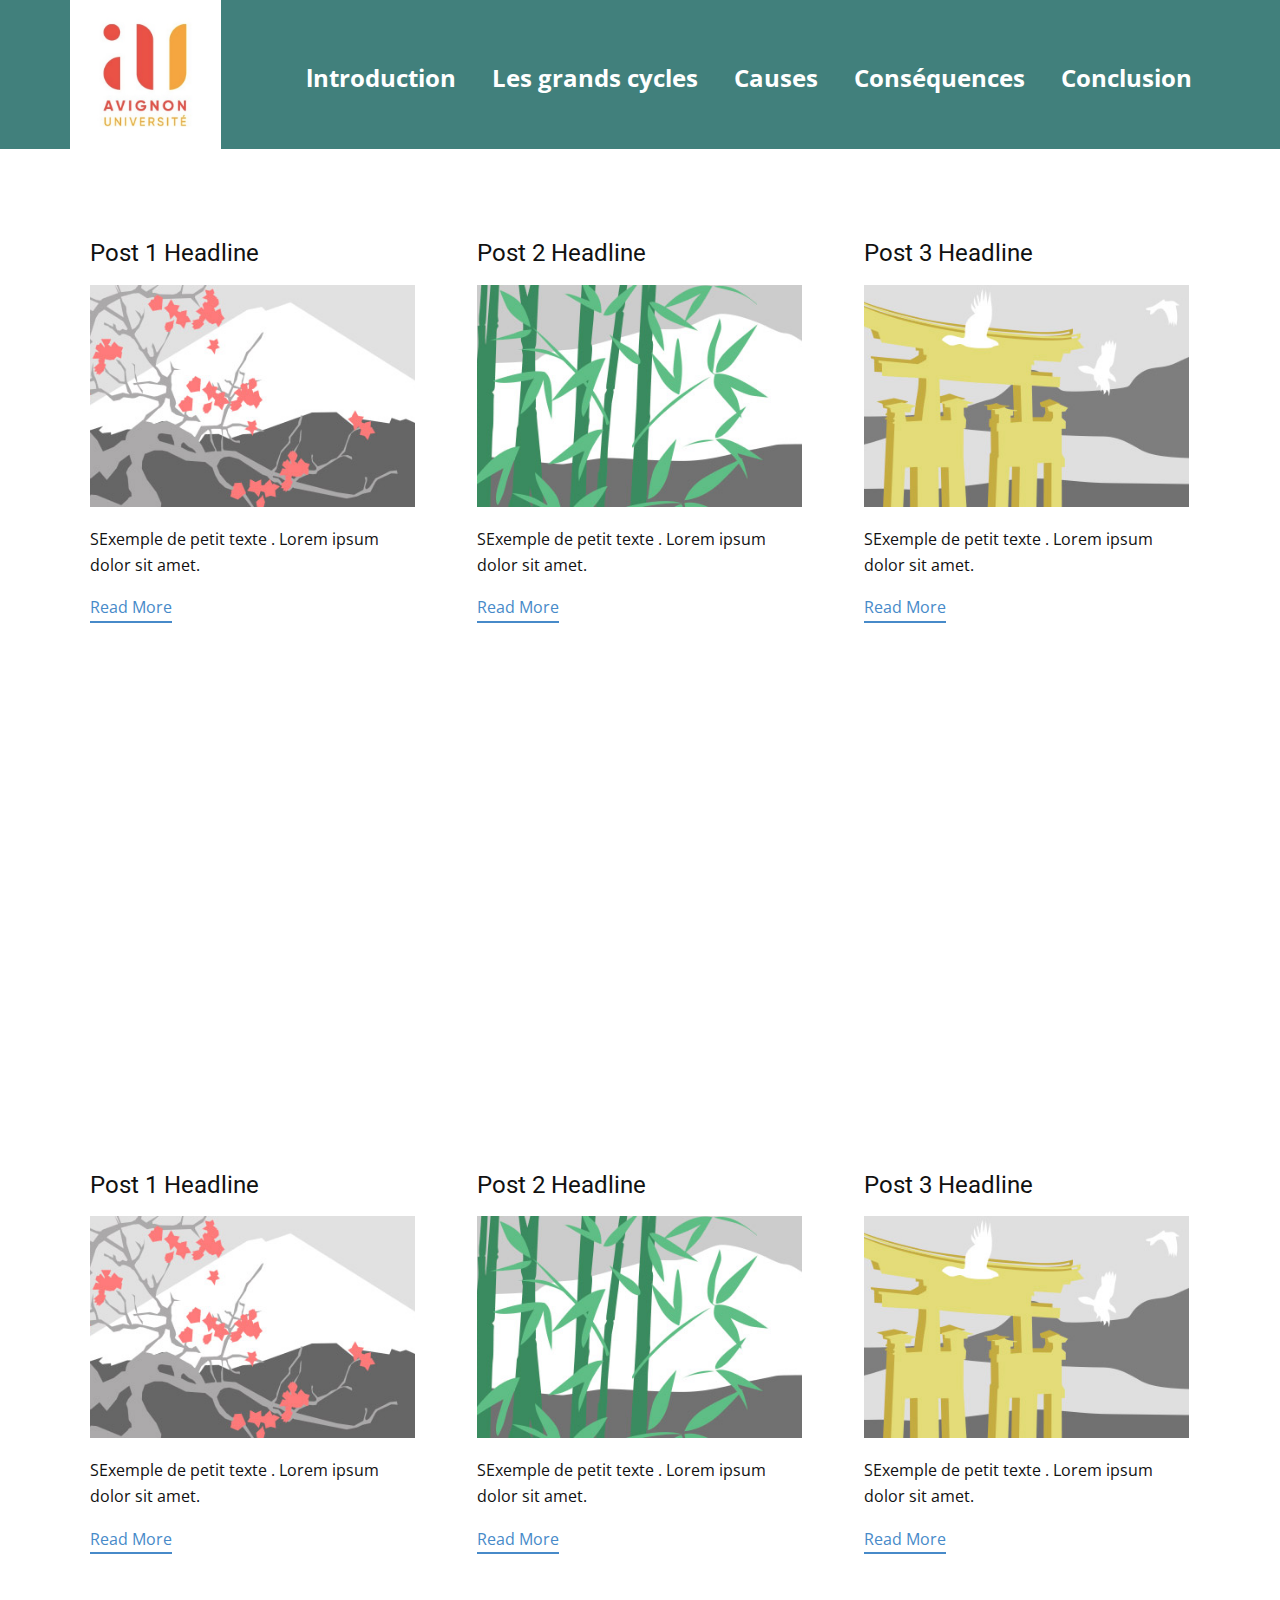
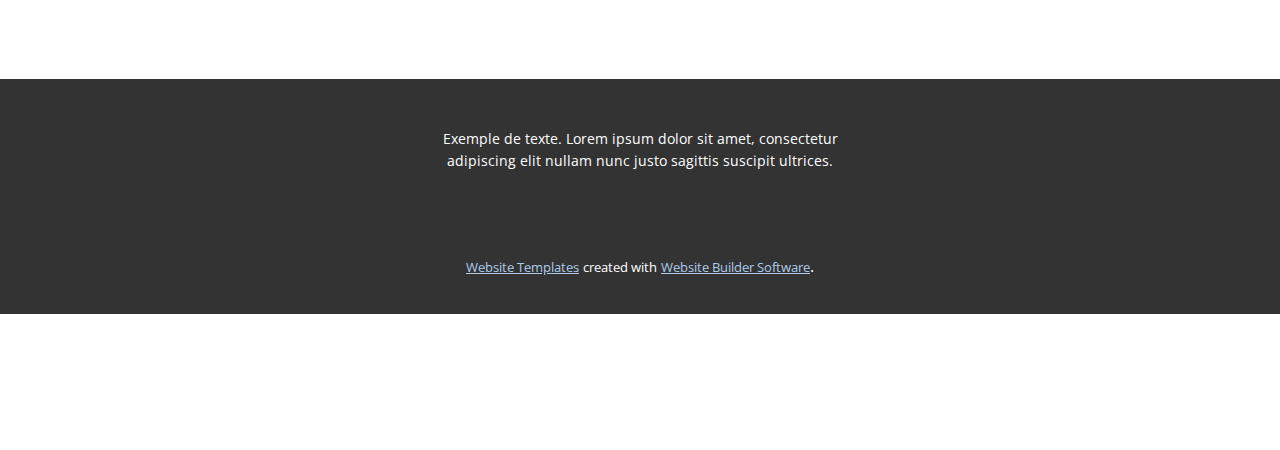
<file: blog/blog.html>
<html style="font-size: 16px;"><head>
    <meta name="viewport" content="width=device-width, initial-scale=1.0">
    <meta charset="utf-8">
    <meta name="keywords" content="">
    <meta name="description" content="">
    <meta name="page_type" content="np-template-header-footer-from-plugin">
    <title>Blog Template</title>
    <link rel="stylesheet" href="../nicepage.css" media="screen">
<link rel="stylesheet" href="../Blog-Template.css" media="screen">
    <script class="u-script" type="text/javascript" src="../jquery.js" defer=""></script>
    <script class="u-script" type="text/javascript" src="../nicepage.js" defer=""></script>
    <meta name="generator" content="Nicepage 3.14.0, nicepage.com">
    <link id="u-theme-google-font" rel="stylesheet" href="https://fonts.googleapis.com/css?family=Roboto:100,100i,300,300i,400,400i,500,500i,700,700i,900,900i|Open+Sans:300,300i,400,400i,600,600i,700,700i,800,800i">
    
    
    
    <script type="application/ld+json">{
		"@context": "http://schema.org",
		"@type": "Organization",
		"name": "",
		"url": "index.html",
		"logo": "images/95B2D3A0-6A02-4478-89D5-880F0E031843.jpeg"
}</script>
    <meta property="og:title" content="Blog Template">
    <meta property="og:type" content="website">
    <meta name="theme-color" content="#478ac9">
    <link rel="canonical" href="../index.html">
    <meta property="og:url" content="index.html">
  </head>
  <body class="u-body"><header class="u-clearfix u-header u-palette-4-dark-2 u-header" id="sec-36d5"><div class="u-clearfix u-sheet u-sheet-1">
        <a href="https://nicepage.com" class="u-image u-logo u-image-1" data-image-width="398" data-image-height="394">
          <img src="../images/95B2D3A0-6A02-4478-89D5-880F0E031843.jpeg" class="u-logo-image u-logo-image-1" data-image-width="151.1429">
        </a>
        <nav class="u-menu u-menu-dropdown u-offcanvas u-menu-1">
          <div class="menu-collapse" style="font-size: 1.5rem; letter-spacing: 0px; font-weight: 700;">
            <a class="u-button-style u-custom-left-right-menu-spacing u-custom-padding-bottom u-custom-text-active-color u-custom-text-color u-custom-top-bottom-menu-spacing u-nav-link u-text-active-palette-1-base u-text-hover-palette-2-base" href="#">
              <svg><use xmlns:xlink="http://www.w3.org/1999/xlink" xlink:href="#menu-hamburger"></use></svg>
              <svg version="1.1" xmlns="http://www.w3.org/2000/svg" xmlns:xlink="http://www.w3.org/1999/xlink"><defs><symbol id="menu-hamburger" viewBox="0 0 16 16" style="width: 16px; height: 16px;"><rect y="1" width="16" height="2"></rect><rect y="7" width="16" height="2"></rect><rect y="13" width="16" height="2"></rect>
</symbol>
</defs></svg>
            </a>
          </div>
          <div class="u-custom-menu u-nav-container">
            <ul class="u-nav u-unstyled u-nav-1"><li class="u-nav-item"><a class="u-button-style u-nav-link u-text-active-white u-text-hover-palette-2-base" href="../lntroduction.html" style="padding: 14px 18px;">lntroduction</a>
</li><li class="u-nav-item"><a class="u-button-style u-nav-link u-text-active-white u-text-hover-palette-2-base" href="../Les-grands-cycles.html" style="padding: 14px 18px;">Les grands cycles</a>
</li><li class="u-nav-item"><a class="u-button-style u-nav-link u-text-active-white u-text-hover-palette-2-base" href="../lntroduction.html#sec-0369" data-page-id="437120769" style="padding: 14px 18px;">Causes</a>
</li><li class="u-nav-item"><a class="u-button-style u-nav-link u-text-active-white u-text-hover-palette-2-base" href="../lntroduction.html#sec-b46c" data-page-id="437120769" style="padding: 14px 18px;">Conséquences</a>
</li><li class="u-nav-item"><a class="u-button-style u-nav-link u-text-active-white u-text-hover-palette-2-base" href="../lntroduction.html#sec-b621" data-page-id="437120769" style="padding: 14px 18px;">Conclusion</a>
</li></ul>
          </div>
          <div class="u-custom-menu u-nav-container-collapse">
            <div class="u-black u-container-style u-inner-container-layout u-opacity u-opacity-95 u-sidenav">
              <div class="u-sidenav-overflow">
                <div class="u-menu-close"></div>
                <ul class="u-align-center u-nav u-popupmenu-items u-unstyled u-nav-2"><li class="u-nav-item"><a class="u-button-style u-nav-link" href="../lntroduction.html" style="padding: 14px 18px;">lntroduction</a>
</li><li class="u-nav-item"><a class="u-button-style u-nav-link" href="../Les-grands-cycles.html" style="padding: 14px 18px;">Les grands cycles</a>
</li><li class="u-nav-item"><a class="u-button-style u-nav-link" href="../lntroduction.html#sec-0369" data-page-id="437120769" style="padding: 14px 18px;">Causes</a>
</li><li class="u-nav-item"><a class="u-button-style u-nav-link" href="../lntroduction.html#sec-b46c" data-page-id="437120769" style="padding: 14px 18px;">Conséquences</a>
</li><li class="u-nav-item"><a class="u-button-style u-nav-link" href="../lntroduction.html#sec-b621" data-page-id="437120769" style="padding: 14px 18px;">Conclusion</a>
</li></ul>
              </div>
            </div>
            <div class="u-black u-menu-overlay u-opacity u-opacity-70"></div>
          </div>
        </nav>
      </div></header>
    <section class="u-clearfix u-section-1" id="sec-1c86">
      <div class="u-clearfix u-sheet u-valign-middle u-sheet-1"><!--blog--><!--blog_options_json--><!--{"type":"Recent","source":"","tags":"","count":"","gridProps":[{"mode":"XL","columns":3,"gap":22,"styles":".u-section-1 .u-repeater-1 {grid-auto-rows: [[XL_VALUE]] !important}"},{"mode":"LG","columns":3,"gap":22,"styles":"@media (max-width: 1199px) {.u-section-1 .u-repeater-1 {grid-auto-rows: [[LG_VALUE]] !important}}"},{"mode":"MD","columns":2,"gap":22,"styles":"@media (max-width: 991px) {.u-section-1 .u-repeater-1 {grid-auto-rows: [[MD_VALUE]] !important}}"},{"mode":"SM","columns":1,"gap":22,"styles":"@media (max-width: 767px) {.u-section-1 .u-repeater-1 {grid-auto-rows: [[SM_VALUE]] !important}}"},{"mode":"XS","columns":1,"gap":22,"styles":"@media (max-width: 575px) {.u-section-1 .u-repeater-1 {grid-auto-rows: [[XS_VALUE]] !important}}"}]}--><!--/blog_options_json-->
        <div class="u-blog u-expanded-width u-repeater u-repeater-1"><!--blog_post-->
          <div class="u-blog-post u-container-style u-repeater-item u-white u-repeater-item-1">
            <div class="u-container-layout u-similar-container u-valign-top u-container-layout-1"><!--blog_post_header-->
              <h4 class="u-blog-control u-text u-text-1">
                <a class="u-post-header-link" href="../blog/post.html"><!--blog_post_header_content-->Post 1 Headline<!--/blog_post_header_content--></a>
              </h4><!--/blog_post_header--><!--blog_post_image-->
              <a class="u-post-header-link" href="../blog/post.html"><img alt="" class="u-blog-control u-expanded-width u-image u-image-default u-image-1" src="[data-uri]"></a><!--/blog_post_image--><!--blog_post_content-->
              <div class="u-blog-control u-post-content u-text u-text-2 fr-view">SExemple de petit texte . Lorem ipsum dolor sit amet.</div><!--/blog_post_content--><!--blog_post_readmore-->
              <a href="../blog/post.html" class="u-blog-control u-border-2 u-border-palette-1-base u-btn u-btn-rectangle u-button-style u-none u-btn-1"><!--blog_post_readmore_content-->Read More<!--/blog_post_readmore_content--></a><!--/blog_post_readmore-->
            </div>
          </div><div class="u-blog-post u-container-style u-repeater-item u-video-cover u-white">
            <div class="u-container-layout u-similar-container u-valign-top u-container-layout-2"><!--blog_post_header-->
              <h4 class="u-blog-control u-text u-text-3">
                <a class="u-post-header-link" href="../blog/post-1.html"><!--blog_post_header_content-->Post 2 Headline<!--/blog_post_header_content--></a>
              </h4><!--/blog_post_header--><!--blog_post_image-->
              <a class="u-post-header-link" href="../blog/post-1.html"><img alt="" class="u-blog-control u-expanded-width u-image u-image-default u-image-2" src="[data-uri]"></a><!--/blog_post_image--><!--blog_post_content-->
              <div class="u-blog-control u-post-content u-text u-text-4 fr-view">SExemple de petit texte . Lorem ipsum dolor sit amet.</div><!--/blog_post_content--><!--blog_post_readmore-->
              <a href="../blog/post-1.html" class="u-blog-control u-border-2 u-border-palette-1-base u-btn u-btn-rectangle u-button-style u-none u-btn-2"><!--blog_post_readmore_content-->Read More<!--/blog_post_readmore_content--></a><!--/blog_post_readmore-->
            </div>
          </div><div class="u-blog-post u-container-style u-repeater-item u-video-cover u-white">
            <div class="u-container-layout u-similar-container u-valign-top u-container-layout-3"><!--blog_post_header-->
              <h4 class="u-blog-control u-text u-text-5">
                <a class="u-post-header-link" href="../blog/post-2.html"><!--blog_post_header_content-->Post 3 Headline<!--/blog_post_header_content--></a>
              </h4><!--/blog_post_header--><!--blog_post_image-->
              <a class="u-post-header-link" href="../blog/post-2.html"><img alt="" class="u-blog-control u-expanded-width u-image u-image-default u-image-3" src="[data-uri]"></a><!--/blog_post_image--><!--blog_post_content-->
              <div class="u-blog-control u-post-content u-text u-text-6 fr-view">SExemple de petit texte . Lorem ipsum dolor sit amet.</div><!--/blog_post_content--><!--blog_post_readmore-->
              <a href="../blog/post-2.html" class="u-blog-control u-border-2 u-border-palette-1-base u-btn u-btn-rectangle u-button-style u-none u-btn-3"><!--blog_post_readmore_content-->Read More<!--/blog_post_readmore_content--></a><!--/blog_post_readmore-->
            </div>
          </div><div class="u-blog-post u-container-style u-repeater-item u-white u-repeater-item-1">
            <div class="u-container-layout u-similar-container u-valign-top u-container-layout-1"><!--blog_post_header-->
              <h4 class="u-blog-control u-text u-text-1">
                <a class="u-post-header-link" href="../blog/post-3.html"><!--blog_post_header_content-->Post 1 Headline<!--/blog_post_header_content--></a>
              </h4><!--/blog_post_header--><!--blog_post_image-->
              <a class="u-post-header-link" href="../blog/post-3.html"><img alt="" class="u-blog-control u-expanded-width u-image u-image-default u-image-1" src="[data-uri]"></a><!--/blog_post_image--><!--blog_post_content-->
              <div class="u-blog-control u-post-content u-text u-text-2 fr-view">SExemple de petit texte . Lorem ipsum dolor sit amet.</div><!--/blog_post_content--><!--blog_post_readmore-->
              <a href="../blog/post-3.html" class="u-blog-control u-border-2 u-border-palette-1-base u-btn u-btn-rectangle u-button-style u-none u-btn-1"><!--blog_post_readmore_content-->Read More<!--/blog_post_readmore_content--></a><!--/blog_post_readmore-->
            </div>
          </div><div class="u-blog-post u-container-style u-repeater-item u-video-cover u-white">
            <div class="u-container-layout u-similar-container u-valign-top u-container-layout-2"><!--blog_post_header-->
              <h4 class="u-blog-control u-text u-text-3">
                <a class="u-post-header-link" href="../blog/post-4.html"><!--blog_post_header_content-->Post 2 Headline<!--/blog_post_header_content--></a>
              </h4><!--/blog_post_header--><!--blog_post_image-->
              <a class="u-post-header-link" href="../blog/post-4.html"><img alt="" class="u-blog-control u-expanded-width u-image u-image-default u-image-2" src="[data-uri]"></a><!--/blog_post_image--><!--blog_post_content-->
              <div class="u-blog-control u-post-content u-text u-text-4 fr-view">SExemple de petit texte . Lorem ipsum dolor sit amet.</div><!--/blog_post_content--><!--blog_post_readmore-->
              <a href="../blog/post-4.html" class="u-blog-control u-border-2 u-border-palette-1-base u-btn u-btn-rectangle u-button-style u-none u-btn-2"><!--blog_post_readmore_content-->Read More<!--/blog_post_readmore_content--></a><!--/blog_post_readmore-->
            </div>
          </div><div class="u-blog-post u-container-style u-repeater-item u-video-cover u-white">
            <div class="u-container-layout u-similar-container u-valign-top u-container-layout-3"><!--blog_post_header-->
              <h4 class="u-blog-control u-text u-text-5">
                <a class="u-post-header-link" href="../blog/post-5.html"><!--blog_post_header_content-->Post 3 Headline<!--/blog_post_header_content--></a>
              </h4><!--/blog_post_header--><!--blog_post_image-->
              <a class="u-post-header-link" href="../blog/post-5.html"><img alt="" class="u-blog-control u-expanded-width u-image u-image-default u-image-3" src="[data-uri]"></a><!--/blog_post_image--><!--blog_post_content-->
              <div class="u-blog-control u-post-content u-text u-text-6 fr-view">SExemple de petit texte . Lorem ipsum dolor sit amet.</div><!--/blog_post_content--><!--blog_post_readmore-->
              <a href="../blog/post-5.html" class="u-blog-control u-border-2 u-border-palette-1-base u-btn u-btn-rectangle u-button-style u-none u-btn-3"><!--blog_post_readmore_content-->Read More<!--/blog_post_readmore_content--></a><!--/blog_post_readmore-->
            </div>
          </div><!--/blog_post--><!--blog_post-->
          <!--/blog_post--><!--blog_post-->
          <!--/blog_post-->
        </div><!--/blog-->
      </div>
    </section>
    <section class="u-clearfix u-section-2" id="sec-b1b1">
      <div class="u-clearfix u-sheet u-sheet-1"></div>
    </section>
    
    
    <footer class="u-align-center u-clearfix u-footer u-grey-80 u-footer" id="sec-bbb1"><div class="u-clearfix u-sheet u-sheet-1">
        <p class="u-small-text u-text u-text-variant u-text-1"> Exemple de texte. Lorem ipsum dolor sit amet, consectetur adipiscing elit nullam nunc justo sagittis suscipit ultrices.</p>
      </div></footer>
    <section class="u-backlink u-clearfix u-grey-80">
      <a class="u-link" href="https://nicepage.com/website-templates" target="_blank">
        <span>Website Templates</span>
      </a>
      <p class="u-text">
        <span>created with</span>
      </p>
      <a class="u-link" href="https://nicepage.com/" target="_blank">
        <span>Website Builder Software</span>
      </a>. 
    </section>
  
</body></html>
</file>
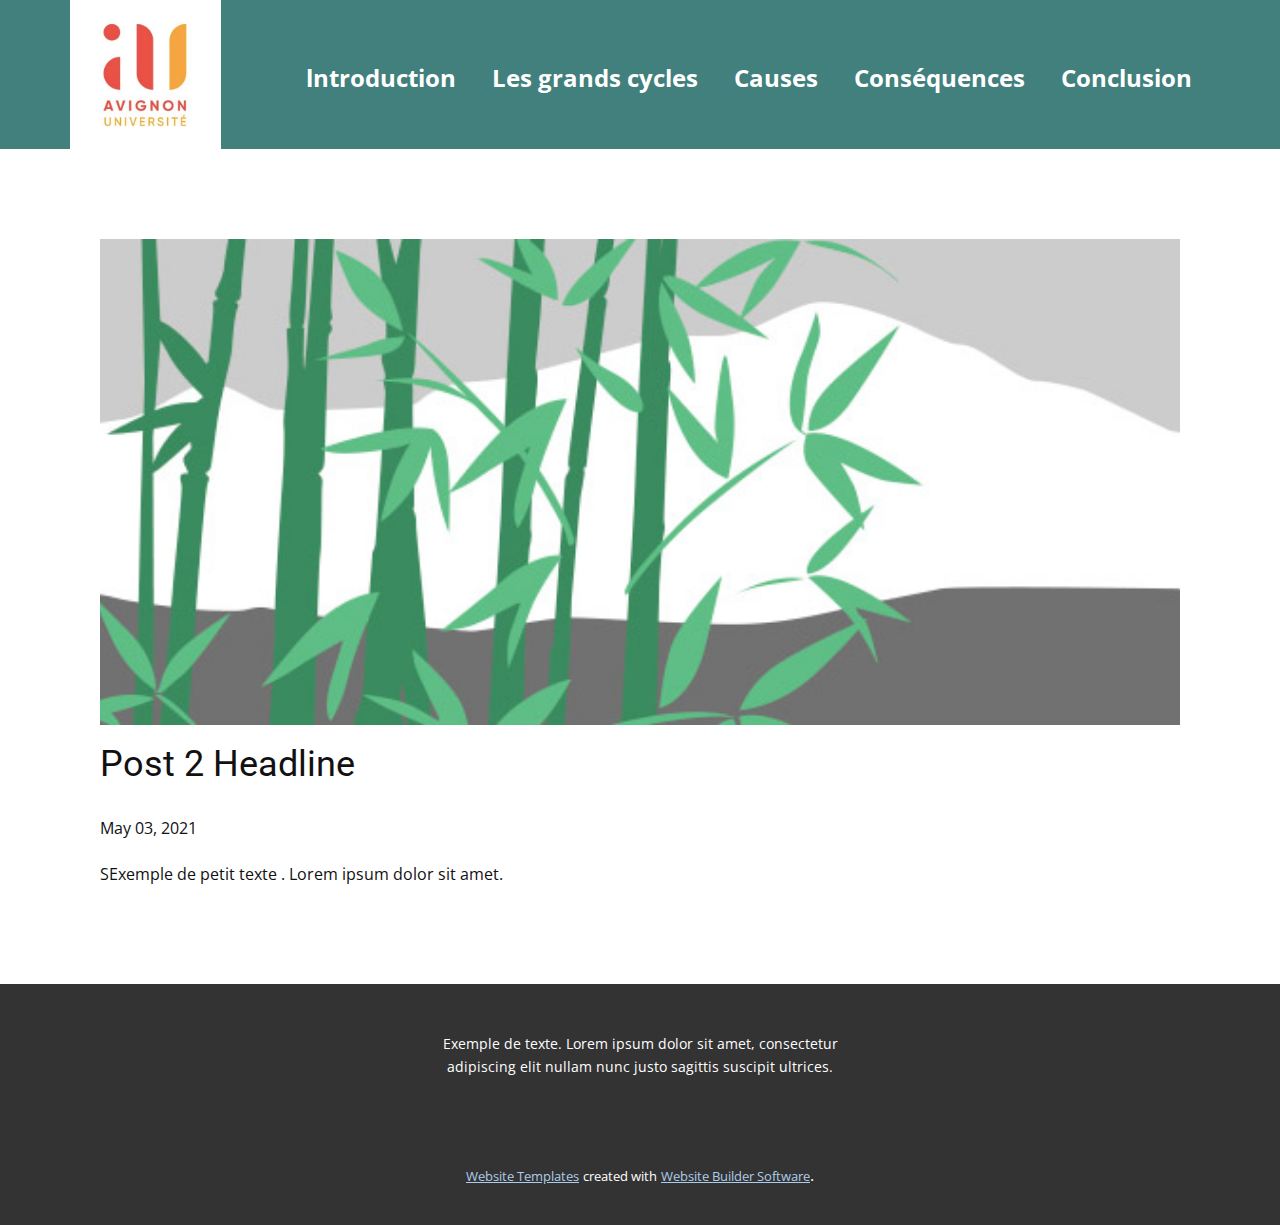
<file: blog/post-1.html>
<!doctype html>
<html style="font-size: 16px;"><head>
    <meta name="viewport" content="width=device-width, initial-scale=1.0">
    <meta charset="utf-8">
    <meta name="keywords" content="Post 1 Headline">
    <meta name="description" content="">
    <meta name="page_type" content="np-template-header-footer-from-plugin">
    <title>Post 2 Headline</title>
    <link rel="stylesheet" href="../nicepage.css" media="screen">
<link rel="stylesheet" href="../Post-Template.css" media="screen">
    <script class="u-script" type="text/javascript" src="../jquery.js" defer=""></script>
    <script class="u-script" type="text/javascript" src="../nicepage.js" defer=""></script>
    <meta name="generator" content="Nicepage 3.14.0, nicepage.com">
    <link id="u-theme-google-font" rel="stylesheet" href="https://fonts.googleapis.com/css?family=Roboto:100,100i,300,300i,400,400i,500,500i,700,700i,900,900i|Open+Sans:300,300i,400,400i,600,600i,700,700i,800,800i">
    
    
    <script type="application/ld+json">{
		"@context": "http://schema.org",
		"@type": "Organization",
		"name": "",
		"url": "index.html",
		"logo": "images/95B2D3A0-6A02-4478-89D5-880F0E031843.jpeg"
}</script>
    <meta property="og:title" content="Post Template">
    <meta property="og:type" content="website">
    <meta name="theme-color" content="#478ac9">
    <link rel="canonical" href="../index.html">
    <meta property="og:url" content="index.html">
  </head>
  <body class="u-body"><header class="u-clearfix u-header u-palette-4-dark-2 u-header" id="sec-36d5"><div class="u-clearfix u-sheet u-sheet-1">
        <a href="https://nicepage.com" class="u-image u-logo u-image-1" data-image-width="398" data-image-height="394">
          <img src="../images/95B2D3A0-6A02-4478-89D5-880F0E031843.jpeg" class="u-logo-image u-logo-image-1" data-image-width="151.1429">
        </a>
        <nav class="u-menu u-menu-dropdown u-offcanvas u-menu-1">
          <div class="menu-collapse" style="font-size: 1.5rem; letter-spacing: 0px; font-weight: 700;">
            <a class="u-button-style u-custom-left-right-menu-spacing u-custom-padding-bottom u-custom-text-active-color u-custom-text-color u-custom-top-bottom-menu-spacing u-nav-link u-text-active-palette-1-base u-text-hover-palette-2-base" href="#">
              <svg><use xmlns:xlink="http://www.w3.org/1999/xlink" xlink:href="#menu-hamburger"></use></svg>
              <svg version="1.1" xmlns="http://www.w3.org/2000/svg" xmlns:xlink="http://www.w3.org/1999/xlink"><defs><symbol id="menu-hamburger" viewBox="0 0 16 16" style="width: 16px; height: 16px;"><rect y="1" width="16" height="2"></rect><rect y="7" width="16" height="2"></rect><rect y="13" width="16" height="2"></rect>
</symbol>
</defs></svg>
            </a>
          </div>
          <div class="u-custom-menu u-nav-container">
            <ul class="u-nav u-unstyled u-nav-1"><li class="u-nav-item"><a class="u-button-style u-nav-link u-text-active-white u-text-hover-palette-2-base" href="../lntroduction.html" style="padding: 14px 18px;">lntroduction</a>
</li><li class="u-nav-item"><a class="u-button-style u-nav-link u-text-active-white u-text-hover-palette-2-base" href="../Les-grands-cycles.html" style="padding: 14px 18px;">Les grands cycles</a>
</li><li class="u-nav-item"><a class="u-button-style u-nav-link u-text-active-white u-text-hover-palette-2-base" href="../lntroduction.html#sec-0369" data-page-id="437120769" style="padding: 14px 18px;">Causes</a>
</li><li class="u-nav-item"><a class="u-button-style u-nav-link u-text-active-white u-text-hover-palette-2-base" href="../lntroduction.html#sec-b46c" data-page-id="437120769" style="padding: 14px 18px;">Conséquences</a>
</li><li class="u-nav-item"><a class="u-button-style u-nav-link u-text-active-white u-text-hover-palette-2-base" href="../lntroduction.html#sec-b621" data-page-id="437120769" style="padding: 14px 18px;">Conclusion</a>
</li></ul>
          </div>
          <div class="u-custom-menu u-nav-container-collapse">
            <div class="u-black u-container-style u-inner-container-layout u-opacity u-opacity-95 u-sidenav">
              <div class="u-sidenav-overflow">
                <div class="u-menu-close"></div>
                <ul class="u-align-center u-nav u-popupmenu-items u-unstyled u-nav-2"><li class="u-nav-item"><a class="u-button-style u-nav-link" href="../lntroduction.html" style="padding: 14px 18px;">lntroduction</a>
</li><li class="u-nav-item"><a class="u-button-style u-nav-link" href="../Les-grands-cycles.html" style="padding: 14px 18px;">Les grands cycles</a>
</li><li class="u-nav-item"><a class="u-button-style u-nav-link" href="../lntroduction.html#sec-0369" data-page-id="437120769" style="padding: 14px 18px;">Causes</a>
</li><li class="u-nav-item"><a class="u-button-style u-nav-link" href="../lntroduction.html#sec-b46c" data-page-id="437120769" style="padding: 14px 18px;">Conséquences</a>
</li><li class="u-nav-item"><a class="u-button-style u-nav-link" href="../lntroduction.html#sec-b621" data-page-id="437120769" style="padding: 14px 18px;">Conclusion</a>
</li></ul>
              </div>
            </div>
            <div class="u-black u-menu-overlay u-opacity u-opacity-70"></div>
          </div>
        </nav>
      </div></header>
    <section class="u-align-center u-clearfix u-section-1" id="sec-6278">
      <div class="u-clearfix u-sheet u-valign-middle-md u-valign-middle-sm u-valign-middle-xs u-sheet-1"><!--post_details--><!--post_details_options_json--><!--{"source":""}--><!--/post_details_options_json--><!--blog_post-->
        <div class="u-container-style u-expanded-width u-post-details u-post-details-1">
          <div class="u-container-layout u-valign-middle u-container-layout-1"><!--blog_post_image-->
            <img alt="" class="u-blog-control u-expanded-width u-image u-image-default u-image-1" src="[data-uri]"><!--/blog_post_image--><!--blog_post_header-->
            <h2 class="u-blog-control u-text u-text-1">Post 2 Headline</h2><!--/blog_post_header--><!--blog_post_metadata-->
            <div class="u-blog-control u-metadata u-metadata-1"><!--blog_post_metadata_date-->
              <span class="u-meta-date u-meta-icon">May 03, 2021</span><!--/blog_post_metadata_date--><!--blog_post_metadata_category-->
              <!--/blog_post_metadata_category--><!--blog_post_metadata_comments-->
              <!--/blog_post_metadata_comments-->
            </div><!--/blog_post_metadata--><!--blog_post_content-->
            <div class="u-align-justify u-blog-control u-post-content u-text u-text-2 fr-view">
  SExemple de petit texte . Lorem ipsum dolor sit amet.
  </div><!--/blog_post_content-->
          </div>
        </div><!--/blog_post--><!--/post_details-->
      </div>
    </section>
    
    
    <footer class="u-align-center u-clearfix u-footer u-grey-80 u-footer" id="sec-bbb1"><div class="u-clearfix u-sheet u-sheet-1">
        <p class="u-small-text u-text u-text-variant u-text-1"> Exemple de texte. Lorem ipsum dolor sit amet, consectetur adipiscing elit nullam nunc justo sagittis suscipit ultrices.</p>
      </div></footer>
    <section class="u-backlink u-clearfix u-grey-80">
      <a class="u-link" href="https://nicepage.com/website-templates" target="_blank">
        <span>Website Templates</span>
      </a>
      <p class="u-text">
        <span>created with</span>
      </p>
      <a class="u-link" href="https://nicepage.com/" target="_blank">
        <span>Website Builder Software</span>
      </a>. 
    </section>
  
</body></html>
</file>
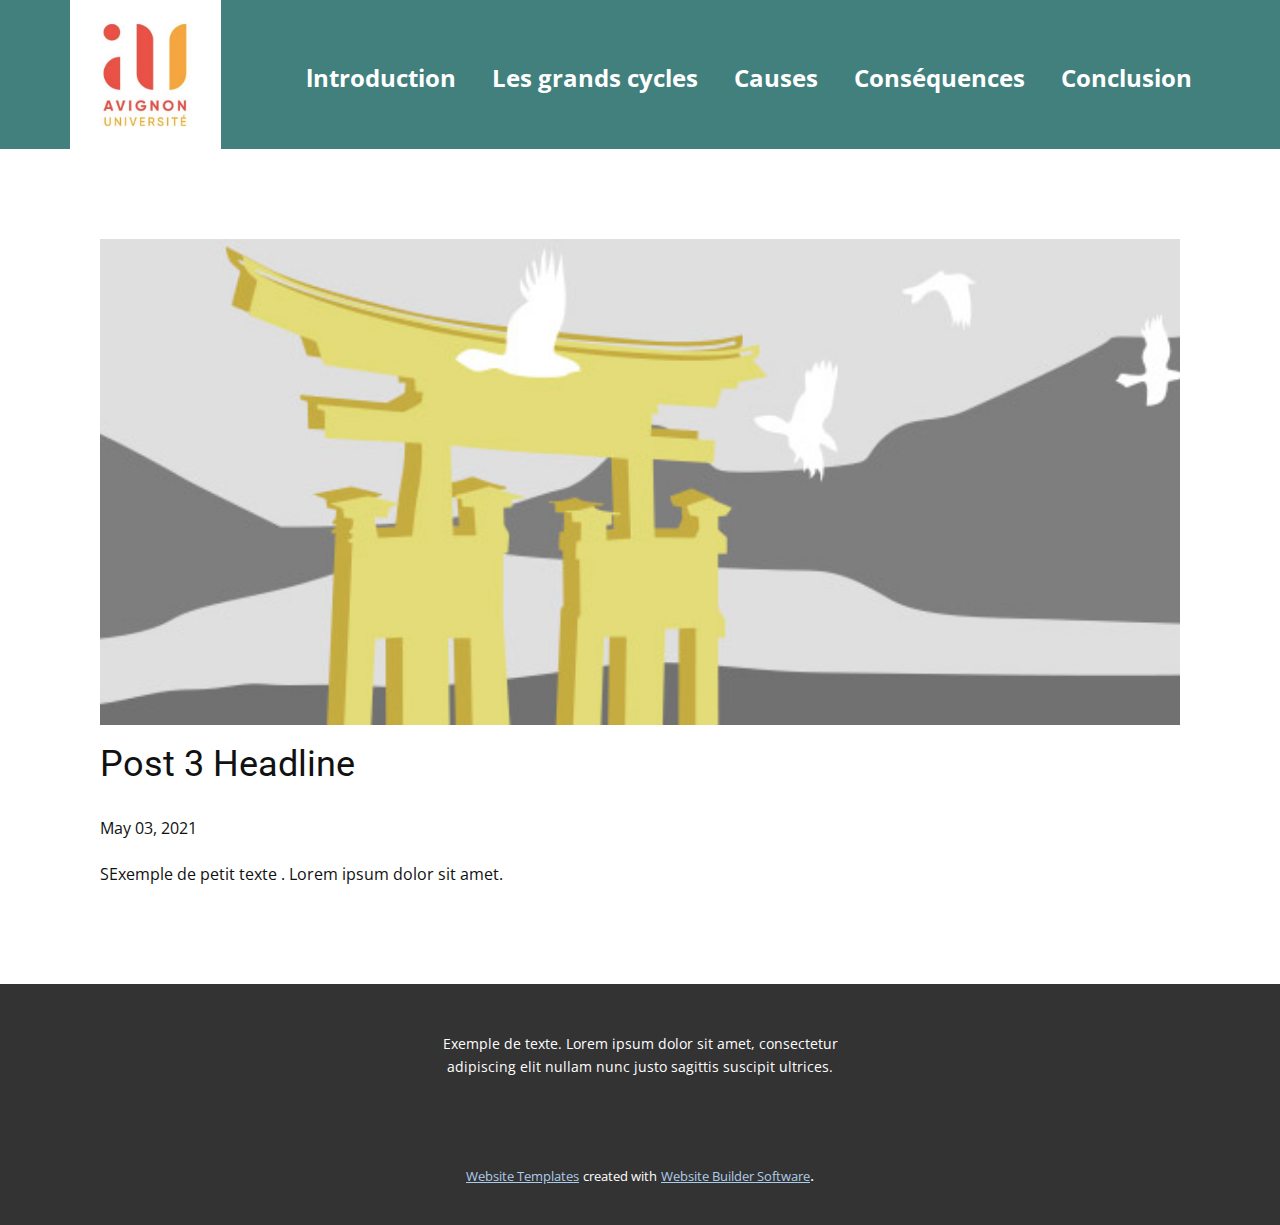
<file: blog/post-2.html>
<!doctype html>
<html style="font-size: 16px;"><head>
    <meta name="viewport" content="width=device-width, initial-scale=1.0">
    <meta charset="utf-8">
    <meta name="keywords" content="Post 1 Headline">
    <meta name="description" content="">
    <meta name="page_type" content="np-template-header-footer-from-plugin">
    <title>Post 3 Headline</title>
    <link rel="stylesheet" href="../nicepage.css" media="screen">
<link rel="stylesheet" href="../Post-Template.css" media="screen">
    <script class="u-script" type="text/javascript" src="../jquery.js" defer=""></script>
    <script class="u-script" type="text/javascript" src="../nicepage.js" defer=""></script>
    <meta name="generator" content="Nicepage 3.14.0, nicepage.com">
    <link id="u-theme-google-font" rel="stylesheet" href="https://fonts.googleapis.com/css?family=Roboto:100,100i,300,300i,400,400i,500,500i,700,700i,900,900i|Open+Sans:300,300i,400,400i,600,600i,700,700i,800,800i">
    
    
    <script type="application/ld+json">{
		"@context": "http://schema.org",
		"@type": "Organization",
		"name": "",
		"url": "index.html",
		"logo": "images/95B2D3A0-6A02-4478-89D5-880F0E031843.jpeg"
}</script>
    <meta property="og:title" content="Post Template">
    <meta property="og:type" content="website">
    <meta name="theme-color" content="#478ac9">
    <link rel="canonical" href="../index.html">
    <meta property="og:url" content="index.html">
  </head>
  <body class="u-body"><header class="u-clearfix u-header u-palette-4-dark-2 u-header" id="sec-36d5"><div class="u-clearfix u-sheet u-sheet-1">
        <a href="https://nicepage.com" class="u-image u-logo u-image-1" data-image-width="398" data-image-height="394">
          <img src="../images/95B2D3A0-6A02-4478-89D5-880F0E031843.jpeg" class="u-logo-image u-logo-image-1" data-image-width="151.1429">
        </a>
        <nav class="u-menu u-menu-dropdown u-offcanvas u-menu-1">
          <div class="menu-collapse" style="font-size: 1.5rem; letter-spacing: 0px; font-weight: 700;">
            <a class="u-button-style u-custom-left-right-menu-spacing u-custom-padding-bottom u-custom-text-active-color u-custom-text-color u-custom-top-bottom-menu-spacing u-nav-link u-text-active-palette-1-base u-text-hover-palette-2-base" href="#">
              <svg><use xmlns:xlink="http://www.w3.org/1999/xlink" xlink:href="#menu-hamburger"></use></svg>
              <svg version="1.1" xmlns="http://www.w3.org/2000/svg" xmlns:xlink="http://www.w3.org/1999/xlink"><defs><symbol id="menu-hamburger" viewBox="0 0 16 16" style="width: 16px; height: 16px;"><rect y="1" width="16" height="2"></rect><rect y="7" width="16" height="2"></rect><rect y="13" width="16" height="2"></rect>
</symbol>
</defs></svg>
            </a>
          </div>
          <div class="u-custom-menu u-nav-container">
            <ul class="u-nav u-unstyled u-nav-1"><li class="u-nav-item"><a class="u-button-style u-nav-link u-text-active-white u-text-hover-palette-2-base" href="../lntroduction.html" style="padding: 14px 18px;">lntroduction</a>
</li><li class="u-nav-item"><a class="u-button-style u-nav-link u-text-active-white u-text-hover-palette-2-base" href="../Les-grands-cycles.html" style="padding: 14px 18px;">Les grands cycles</a>
</li><li class="u-nav-item"><a class="u-button-style u-nav-link u-text-active-white u-text-hover-palette-2-base" href="../lntroduction.html#sec-0369" data-page-id="437120769" style="padding: 14px 18px;">Causes</a>
</li><li class="u-nav-item"><a class="u-button-style u-nav-link u-text-active-white u-text-hover-palette-2-base" href="../lntroduction.html#sec-b46c" data-page-id="437120769" style="padding: 14px 18px;">Conséquences</a>
</li><li class="u-nav-item"><a class="u-button-style u-nav-link u-text-active-white u-text-hover-palette-2-base" href="../lntroduction.html#sec-b621" data-page-id="437120769" style="padding: 14px 18px;">Conclusion</a>
</li></ul>
          </div>
          <div class="u-custom-menu u-nav-container-collapse">
            <div class="u-black u-container-style u-inner-container-layout u-opacity u-opacity-95 u-sidenav">
              <div class="u-sidenav-overflow">
                <div class="u-menu-close"></div>
                <ul class="u-align-center u-nav u-popupmenu-items u-unstyled u-nav-2"><li class="u-nav-item"><a class="u-button-style u-nav-link" href="../lntroduction.html" style="padding: 14px 18px;">lntroduction</a>
</li><li class="u-nav-item"><a class="u-button-style u-nav-link" href="../Les-grands-cycles.html" style="padding: 14px 18px;">Les grands cycles</a>
</li><li class="u-nav-item"><a class="u-button-style u-nav-link" href="../lntroduction.html#sec-0369" data-page-id="437120769" style="padding: 14px 18px;">Causes</a>
</li><li class="u-nav-item"><a class="u-button-style u-nav-link" href="../lntroduction.html#sec-b46c" data-page-id="437120769" style="padding: 14px 18px;">Conséquences</a>
</li><li class="u-nav-item"><a class="u-button-style u-nav-link" href="../lntroduction.html#sec-b621" data-page-id="437120769" style="padding: 14px 18px;">Conclusion</a>
</li></ul>
              </div>
            </div>
            <div class="u-black u-menu-overlay u-opacity u-opacity-70"></div>
          </div>
        </nav>
      </div></header>
    <section class="u-align-center u-clearfix u-section-1" id="sec-6278">
      <div class="u-clearfix u-sheet u-valign-middle-md u-valign-middle-sm u-valign-middle-xs u-sheet-1"><!--post_details--><!--post_details_options_json--><!--{"source":""}--><!--/post_details_options_json--><!--blog_post-->
        <div class="u-container-style u-expanded-width u-post-details u-post-details-1">
          <div class="u-container-layout u-valign-middle u-container-layout-1"><!--blog_post_image-->
            <img alt="" class="u-blog-control u-expanded-width u-image u-image-default u-image-1" src="[data-uri]"><!--/blog_post_image--><!--blog_post_header-->
            <h2 class="u-blog-control u-text u-text-1">Post 3 Headline</h2><!--/blog_post_header--><!--blog_post_metadata-->
            <div class="u-blog-control u-metadata u-metadata-1"><!--blog_post_metadata_date-->
              <span class="u-meta-date u-meta-icon">May 03, 2021</span><!--/blog_post_metadata_date--><!--blog_post_metadata_category-->
              <!--/blog_post_metadata_category--><!--blog_post_metadata_comments-->
              <!--/blog_post_metadata_comments-->
            </div><!--/blog_post_metadata--><!--blog_post_content-->
            <div class="u-align-justify u-blog-control u-post-content u-text u-text-2 fr-view">
  SExemple de petit texte . Lorem ipsum dolor sit amet.
  </div><!--/blog_post_content-->
          </div>
        </div><!--/blog_post--><!--/post_details-->
      </div>
    </section>
    
    
    <footer class="u-align-center u-clearfix u-footer u-grey-80 u-footer" id="sec-bbb1"><div class="u-clearfix u-sheet u-sheet-1">
        <p class="u-small-text u-text u-text-variant u-text-1"> Exemple de texte. Lorem ipsum dolor sit amet, consectetur adipiscing elit nullam nunc justo sagittis suscipit ultrices.</p>
      </div></footer>
    <section class="u-backlink u-clearfix u-grey-80">
      <a class="u-link" href="https://nicepage.com/website-templates" target="_blank">
        <span>Website Templates</span>
      </a>
      <p class="u-text">
        <span>created with</span>
      </p>
      <a class="u-link" href="https://nicepage.com/" target="_blank">
        <span>Website Builder Software</span>
      </a>. 
    </section>
  
</body></html>
</file>
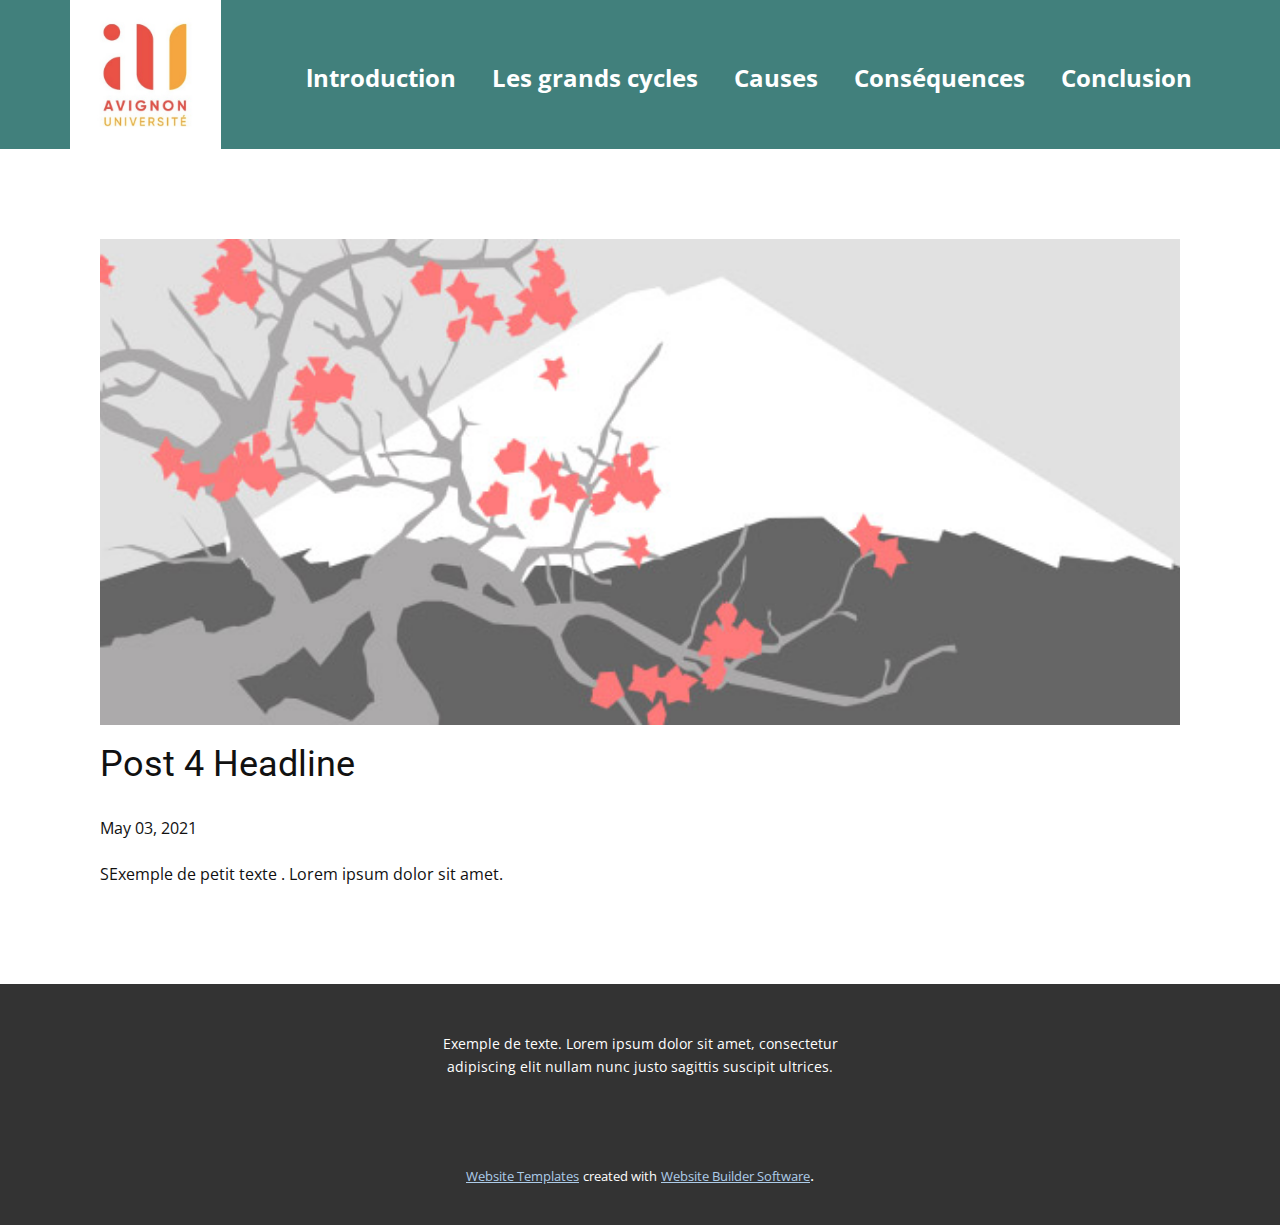
<file: blog/post-3.html>
<!doctype html>
<html style="font-size: 16px;"><head>
    <meta name="viewport" content="width=device-width, initial-scale=1.0">
    <meta charset="utf-8">
    <meta name="keywords" content="Post 1 Headline">
    <meta name="description" content="">
    <meta name="page_type" content="np-template-header-footer-from-plugin">
    <title>Post 4 Headline</title>
    <link rel="stylesheet" href="../nicepage.css" media="screen">
<link rel="stylesheet" href="../Post-Template.css" media="screen">
    <script class="u-script" type="text/javascript" src="../jquery.js" defer=""></script>
    <script class="u-script" type="text/javascript" src="../nicepage.js" defer=""></script>
    <meta name="generator" content="Nicepage 3.14.0, nicepage.com">
    <link id="u-theme-google-font" rel="stylesheet" href="https://fonts.googleapis.com/css?family=Roboto:100,100i,300,300i,400,400i,500,500i,700,700i,900,900i|Open+Sans:300,300i,400,400i,600,600i,700,700i,800,800i">
    
    
    <script type="application/ld+json">{
		"@context": "http://schema.org",
		"@type": "Organization",
		"name": "",
		"url": "index.html",
		"logo": "images/95B2D3A0-6A02-4478-89D5-880F0E031843.jpeg"
}</script>
    <meta property="og:title" content="Post Template">
    <meta property="og:type" content="website">
    <meta name="theme-color" content="#478ac9">
    <link rel="canonical" href="../index.html">
    <meta property="og:url" content="index.html">
  </head>
  <body class="u-body"><header class="u-clearfix u-header u-palette-4-dark-2 u-header" id="sec-36d5"><div class="u-clearfix u-sheet u-sheet-1">
        <a href="https://nicepage.com" class="u-image u-logo u-image-1" data-image-width="398" data-image-height="394">
          <img src="../images/95B2D3A0-6A02-4478-89D5-880F0E031843.jpeg" class="u-logo-image u-logo-image-1" data-image-width="151.1429">
        </a>
        <nav class="u-menu u-menu-dropdown u-offcanvas u-menu-1">
          <div class="menu-collapse" style="font-size: 1.5rem; letter-spacing: 0px; font-weight: 700;">
            <a class="u-button-style u-custom-left-right-menu-spacing u-custom-padding-bottom u-custom-text-active-color u-custom-text-color u-custom-top-bottom-menu-spacing u-nav-link u-text-active-palette-1-base u-text-hover-palette-2-base" href="#">
              <svg><use xmlns:xlink="http://www.w3.org/1999/xlink" xlink:href="#menu-hamburger"></use></svg>
              <svg version="1.1" xmlns="http://www.w3.org/2000/svg" xmlns:xlink="http://www.w3.org/1999/xlink"><defs><symbol id="menu-hamburger" viewBox="0 0 16 16" style="width: 16px; height: 16px;"><rect y="1" width="16" height="2"></rect><rect y="7" width="16" height="2"></rect><rect y="13" width="16" height="2"></rect>
</symbol>
</defs></svg>
            </a>
          </div>
          <div class="u-custom-menu u-nav-container">
            <ul class="u-nav u-unstyled u-nav-1"><li class="u-nav-item"><a class="u-button-style u-nav-link u-text-active-white u-text-hover-palette-2-base" href="../lntroduction.html" style="padding: 14px 18px;">lntroduction</a>
</li><li class="u-nav-item"><a class="u-button-style u-nav-link u-text-active-white u-text-hover-palette-2-base" href="../Les-grands-cycles.html" style="padding: 14px 18px;">Les grands cycles</a>
</li><li class="u-nav-item"><a class="u-button-style u-nav-link u-text-active-white u-text-hover-palette-2-base" href="../lntroduction.html#sec-0369" data-page-id="437120769" style="padding: 14px 18px;">Causes</a>
</li><li class="u-nav-item"><a class="u-button-style u-nav-link u-text-active-white u-text-hover-palette-2-base" href="../lntroduction.html#sec-b46c" data-page-id="437120769" style="padding: 14px 18px;">Conséquences</a>
</li><li class="u-nav-item"><a class="u-button-style u-nav-link u-text-active-white u-text-hover-palette-2-base" href="../lntroduction.html#sec-b621" data-page-id="437120769" style="padding: 14px 18px;">Conclusion</a>
</li></ul>
          </div>
          <div class="u-custom-menu u-nav-container-collapse">
            <div class="u-black u-container-style u-inner-container-layout u-opacity u-opacity-95 u-sidenav">
              <div class="u-sidenav-overflow">
                <div class="u-menu-close"></div>
                <ul class="u-align-center u-nav u-popupmenu-items u-unstyled u-nav-2"><li class="u-nav-item"><a class="u-button-style u-nav-link" href="../lntroduction.html" style="padding: 14px 18px;">lntroduction</a>
</li><li class="u-nav-item"><a class="u-button-style u-nav-link" href="../Les-grands-cycles.html" style="padding: 14px 18px;">Les grands cycles</a>
</li><li class="u-nav-item"><a class="u-button-style u-nav-link" href="../lntroduction.html#sec-0369" data-page-id="437120769" style="padding: 14px 18px;">Causes</a>
</li><li class="u-nav-item"><a class="u-button-style u-nav-link" href="../lntroduction.html#sec-b46c" data-page-id="437120769" style="padding: 14px 18px;">Conséquences</a>
</li><li class="u-nav-item"><a class="u-button-style u-nav-link" href="../lntroduction.html#sec-b621" data-page-id="437120769" style="padding: 14px 18px;">Conclusion</a>
</li></ul>
              </div>
            </div>
            <div class="u-black u-menu-overlay u-opacity u-opacity-70"></div>
          </div>
        </nav>
      </div></header>
    <section class="u-align-center u-clearfix u-section-1" id="sec-6278">
      <div class="u-clearfix u-sheet u-valign-middle-md u-valign-middle-sm u-valign-middle-xs u-sheet-1"><!--post_details--><!--post_details_options_json--><!--{"source":""}--><!--/post_details_options_json--><!--blog_post-->
        <div class="u-container-style u-expanded-width u-post-details u-post-details-1">
          <div class="u-container-layout u-valign-middle u-container-layout-1"><!--blog_post_image-->
            <img alt="" class="u-blog-control u-expanded-width u-image u-image-default u-image-1" src="[data-uri]"><!--/blog_post_image--><!--blog_post_header-->
            <h2 class="u-blog-control u-text u-text-1">Post 4 Headline</h2><!--/blog_post_header--><!--blog_post_metadata-->
            <div class="u-blog-control u-metadata u-metadata-1"><!--blog_post_metadata_date-->
              <span class="u-meta-date u-meta-icon">May 03, 2021</span><!--/blog_post_metadata_date--><!--blog_post_metadata_category-->
              <!--/blog_post_metadata_category--><!--blog_post_metadata_comments-->
              <!--/blog_post_metadata_comments-->
            </div><!--/blog_post_metadata--><!--blog_post_content-->
            <div class="u-align-justify u-blog-control u-post-content u-text u-text-2 fr-view">
  SExemple de petit texte . Lorem ipsum dolor sit amet.
  </div><!--/blog_post_content-->
          </div>
        </div><!--/blog_post--><!--/post_details-->
      </div>
    </section>
    
    
    <footer class="u-align-center u-clearfix u-footer u-grey-80 u-footer" id="sec-bbb1"><div class="u-clearfix u-sheet u-sheet-1">
        <p class="u-small-text u-text u-text-variant u-text-1"> Exemple de texte. Lorem ipsum dolor sit amet, consectetur adipiscing elit nullam nunc justo sagittis suscipit ultrices.</p>
      </div></footer>
    <section class="u-backlink u-clearfix u-grey-80">
      <a class="u-link" href="https://nicepage.com/website-templates" target="_blank">
        <span>Website Templates</span>
      </a>
      <p class="u-text">
        <span>created with</span>
      </p>
      <a class="u-link" href="https://nicepage.com/" target="_blank">
        <span>Website Builder Software</span>
      </a>. 
    </section>
  
</body></html>
</file>
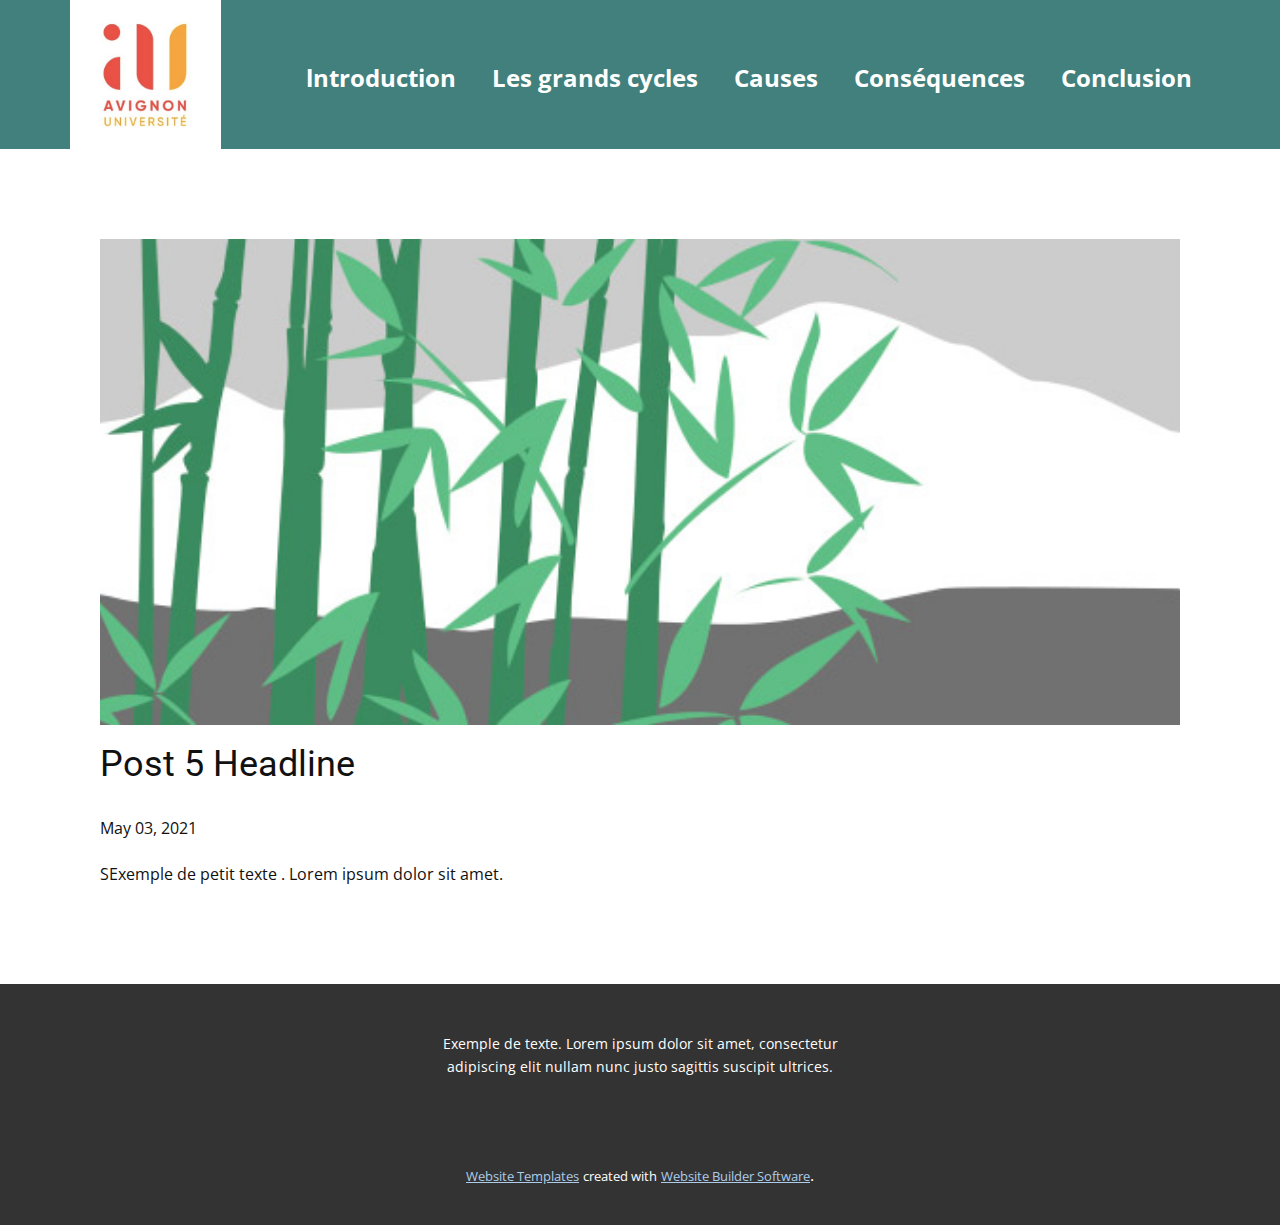
<file: blog/post-4.html>
<!doctype html>
<html style="font-size: 16px;"><head>
    <meta name="viewport" content="width=device-width, initial-scale=1.0">
    <meta charset="utf-8">
    <meta name="keywords" content="Post 1 Headline">
    <meta name="description" content="">
    <meta name="page_type" content="np-template-header-footer-from-plugin">
    <title>Post 5 Headline</title>
    <link rel="stylesheet" href="../nicepage.css" media="screen">
<link rel="stylesheet" href="../Post-Template.css" media="screen">
    <script class="u-script" type="text/javascript" src="../jquery.js" defer=""></script>
    <script class="u-script" type="text/javascript" src="../nicepage.js" defer=""></script>
    <meta name="generator" content="Nicepage 3.14.0, nicepage.com">
    <link id="u-theme-google-font" rel="stylesheet" href="https://fonts.googleapis.com/css?family=Roboto:100,100i,300,300i,400,400i,500,500i,700,700i,900,900i|Open+Sans:300,300i,400,400i,600,600i,700,700i,800,800i">
    
    
    <script type="application/ld+json">{
		"@context": "http://schema.org",
		"@type": "Organization",
		"name": "",
		"url": "index.html",
		"logo": "images/95B2D3A0-6A02-4478-89D5-880F0E031843.jpeg"
}</script>
    <meta property="og:title" content="Post Template">
    <meta property="og:type" content="website">
    <meta name="theme-color" content="#478ac9">
    <link rel="canonical" href="../index.html">
    <meta property="og:url" content="index.html">
  </head>
  <body class="u-body"><header class="u-clearfix u-header u-palette-4-dark-2 u-header" id="sec-36d5"><div class="u-clearfix u-sheet u-sheet-1">
        <a href="https://nicepage.com" class="u-image u-logo u-image-1" data-image-width="398" data-image-height="394">
          <img src="../images/95B2D3A0-6A02-4478-89D5-880F0E031843.jpeg" class="u-logo-image u-logo-image-1" data-image-width="151.1429">
        </a>
        <nav class="u-menu u-menu-dropdown u-offcanvas u-menu-1">
          <div class="menu-collapse" style="font-size: 1.5rem; letter-spacing: 0px; font-weight: 700;">
            <a class="u-button-style u-custom-left-right-menu-spacing u-custom-padding-bottom u-custom-text-active-color u-custom-text-color u-custom-top-bottom-menu-spacing u-nav-link u-text-active-palette-1-base u-text-hover-palette-2-base" href="#">
              <svg><use xmlns:xlink="http://www.w3.org/1999/xlink" xlink:href="#menu-hamburger"></use></svg>
              <svg version="1.1" xmlns="http://www.w3.org/2000/svg" xmlns:xlink="http://www.w3.org/1999/xlink"><defs><symbol id="menu-hamburger" viewBox="0 0 16 16" style="width: 16px; height: 16px;"><rect y="1" width="16" height="2"></rect><rect y="7" width="16" height="2"></rect><rect y="13" width="16" height="2"></rect>
</symbol>
</defs></svg>
            </a>
          </div>
          <div class="u-custom-menu u-nav-container">
            <ul class="u-nav u-unstyled u-nav-1"><li class="u-nav-item"><a class="u-button-style u-nav-link u-text-active-white u-text-hover-palette-2-base" href="../lntroduction.html" style="padding: 14px 18px;">lntroduction</a>
</li><li class="u-nav-item"><a class="u-button-style u-nav-link u-text-active-white u-text-hover-palette-2-base" href="../Les-grands-cycles.html" style="padding: 14px 18px;">Les grands cycles</a>
</li><li class="u-nav-item"><a class="u-button-style u-nav-link u-text-active-white u-text-hover-palette-2-base" href="../lntroduction.html#sec-0369" data-page-id="437120769" style="padding: 14px 18px;">Causes</a>
</li><li class="u-nav-item"><a class="u-button-style u-nav-link u-text-active-white u-text-hover-palette-2-base" href="../lntroduction.html#sec-b46c" data-page-id="437120769" style="padding: 14px 18px;">Conséquences</a>
</li><li class="u-nav-item"><a class="u-button-style u-nav-link u-text-active-white u-text-hover-palette-2-base" href="../lntroduction.html#sec-b621" data-page-id="437120769" style="padding: 14px 18px;">Conclusion</a>
</li></ul>
          </div>
          <div class="u-custom-menu u-nav-container-collapse">
            <div class="u-black u-container-style u-inner-container-layout u-opacity u-opacity-95 u-sidenav">
              <div class="u-sidenav-overflow">
                <div class="u-menu-close"></div>
                <ul class="u-align-center u-nav u-popupmenu-items u-unstyled u-nav-2"><li class="u-nav-item"><a class="u-button-style u-nav-link" href="../lntroduction.html" style="padding: 14px 18px;">lntroduction</a>
</li><li class="u-nav-item"><a class="u-button-style u-nav-link" href="../Les-grands-cycles.html" style="padding: 14px 18px;">Les grands cycles</a>
</li><li class="u-nav-item"><a class="u-button-style u-nav-link" href="../lntroduction.html#sec-0369" data-page-id="437120769" style="padding: 14px 18px;">Causes</a>
</li><li class="u-nav-item"><a class="u-button-style u-nav-link" href="../lntroduction.html#sec-b46c" data-page-id="437120769" style="padding: 14px 18px;">Conséquences</a>
</li><li class="u-nav-item"><a class="u-button-style u-nav-link" href="../lntroduction.html#sec-b621" data-page-id="437120769" style="padding: 14px 18px;">Conclusion</a>
</li></ul>
              </div>
            </div>
            <div class="u-black u-menu-overlay u-opacity u-opacity-70"></div>
          </div>
        </nav>
      </div></header>
    <section class="u-align-center u-clearfix u-section-1" id="sec-6278">
      <div class="u-clearfix u-sheet u-valign-middle-md u-valign-middle-sm u-valign-middle-xs u-sheet-1"><!--post_details--><!--post_details_options_json--><!--{"source":""}--><!--/post_details_options_json--><!--blog_post-->
        <div class="u-container-style u-expanded-width u-post-details u-post-details-1">
          <div class="u-container-layout u-valign-middle u-container-layout-1"><!--blog_post_image-->
            <img alt="" class="u-blog-control u-expanded-width u-image u-image-default u-image-1" src="[data-uri]"><!--/blog_post_image--><!--blog_post_header-->
            <h2 class="u-blog-control u-text u-text-1">Post 5 Headline</h2><!--/blog_post_header--><!--blog_post_metadata-->
            <div class="u-blog-control u-metadata u-metadata-1"><!--blog_post_metadata_date-->
              <span class="u-meta-date u-meta-icon">May 03, 2021</span><!--/blog_post_metadata_date--><!--blog_post_metadata_category-->
              <!--/blog_post_metadata_category--><!--blog_post_metadata_comments-->
              <!--/blog_post_metadata_comments-->
            </div><!--/blog_post_metadata--><!--blog_post_content-->
            <div class="u-align-justify u-blog-control u-post-content u-text u-text-2 fr-view">
  SExemple de petit texte . Lorem ipsum dolor sit amet.
  </div><!--/blog_post_content-->
          </div>
        </div><!--/blog_post--><!--/post_details-->
      </div>
    </section>
    
    
    <footer class="u-align-center u-clearfix u-footer u-grey-80 u-footer" id="sec-bbb1"><div class="u-clearfix u-sheet u-sheet-1">
        <p class="u-small-text u-text u-text-variant u-text-1"> Exemple de texte. Lorem ipsum dolor sit amet, consectetur adipiscing elit nullam nunc justo sagittis suscipit ultrices.</p>
      </div></footer>
    <section class="u-backlink u-clearfix u-grey-80">
      <a class="u-link" href="https://nicepage.com/website-templates" target="_blank">
        <span>Website Templates</span>
      </a>
      <p class="u-text">
        <span>created with</span>
      </p>
      <a class="u-link" href="https://nicepage.com/" target="_blank">
        <span>Website Builder Software</span>
      </a>. 
    </section>
  
</body></html>
</file>
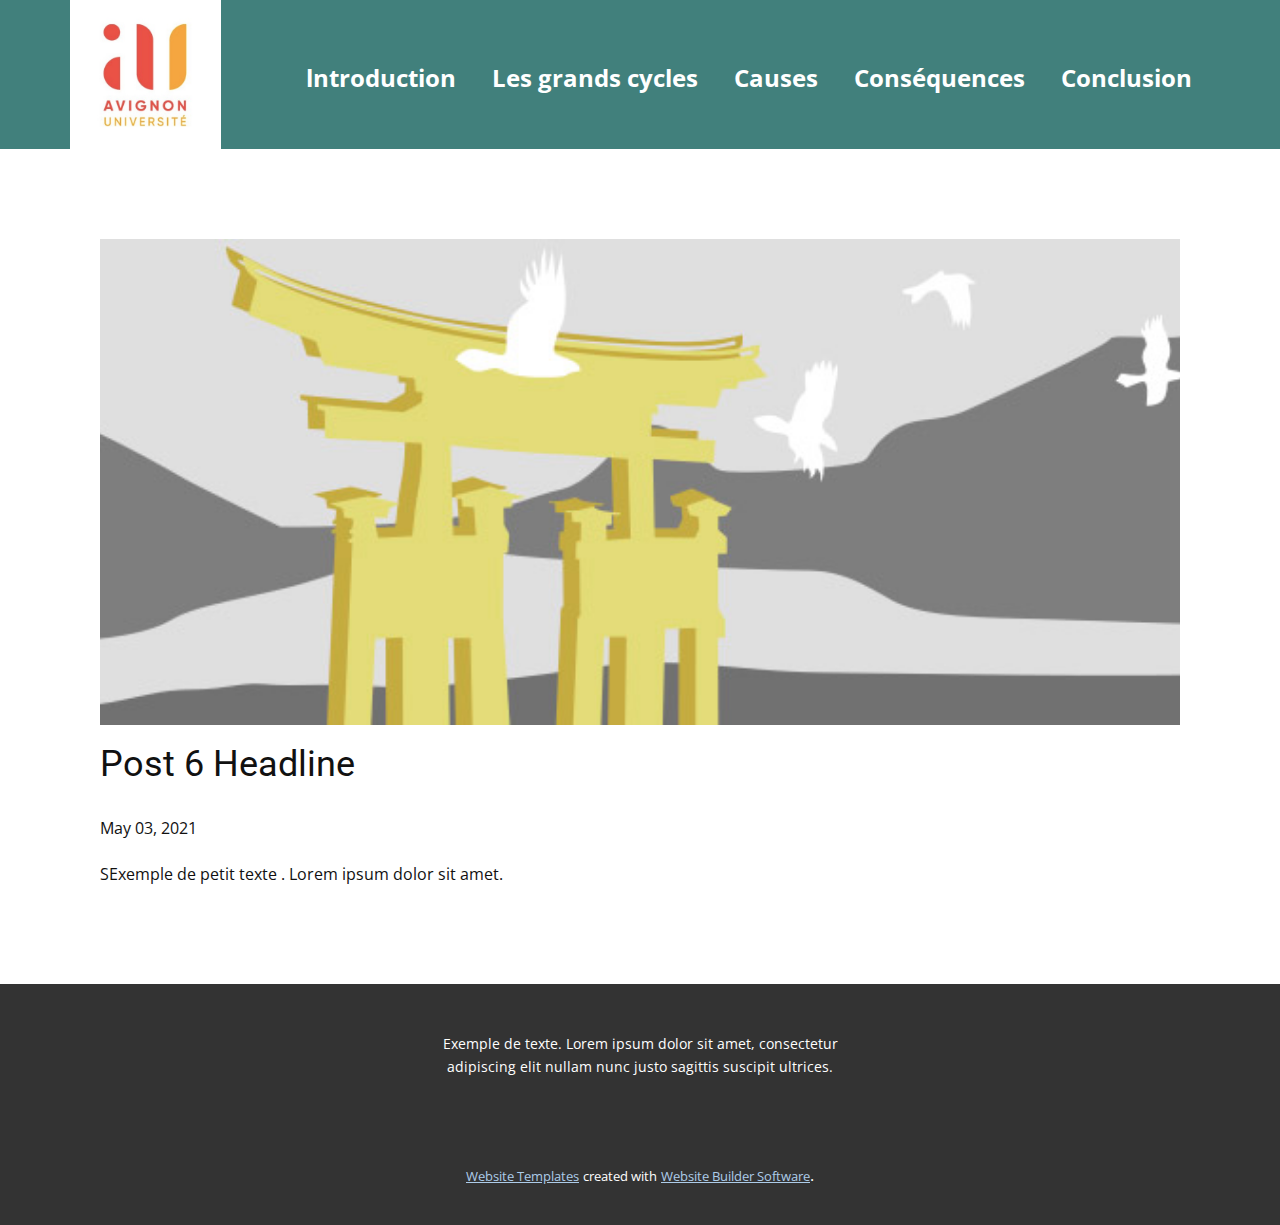
<file: blog/post-5.html>
<!doctype html>
<html style="font-size: 16px;"><head>
    <meta name="viewport" content="width=device-width, initial-scale=1.0">
    <meta charset="utf-8">
    <meta name="keywords" content="Post 1 Headline">
    <meta name="description" content="">
    <meta name="page_type" content="np-template-header-footer-from-plugin">
    <title>Post 6 Headline</title>
    <link rel="stylesheet" href="../nicepage.css" media="screen">
<link rel="stylesheet" href="../Post-Template.css" media="screen">
    <script class="u-script" type="text/javascript" src="../jquery.js" defer=""></script>
    <script class="u-script" type="text/javascript" src="../nicepage.js" defer=""></script>
    <meta name="generator" content="Nicepage 3.14.0, nicepage.com">
    <link id="u-theme-google-font" rel="stylesheet" href="https://fonts.googleapis.com/css?family=Roboto:100,100i,300,300i,400,400i,500,500i,700,700i,900,900i|Open+Sans:300,300i,400,400i,600,600i,700,700i,800,800i">
    
    
    <script type="application/ld+json">{
		"@context": "http://schema.org",
		"@type": "Organization",
		"name": "",
		"url": "index.html",
		"logo": "images/95B2D3A0-6A02-4478-89D5-880F0E031843.jpeg"
}</script>
    <meta property="og:title" content="Post Template">
    <meta property="og:type" content="website">
    <meta name="theme-color" content="#478ac9">
    <link rel="canonical" href="../index.html">
    <meta property="og:url" content="index.html">
  </head>
  <body class="u-body"><header class="u-clearfix u-header u-palette-4-dark-2 u-header" id="sec-36d5"><div class="u-clearfix u-sheet u-sheet-1">
        <a href="https://nicepage.com" class="u-image u-logo u-image-1" data-image-width="398" data-image-height="394">
          <img src="../images/95B2D3A0-6A02-4478-89D5-880F0E031843.jpeg" class="u-logo-image u-logo-image-1" data-image-width="151.1429">
        </a>
        <nav class="u-menu u-menu-dropdown u-offcanvas u-menu-1">
          <div class="menu-collapse" style="font-size: 1.5rem; letter-spacing: 0px; font-weight: 700;">
            <a class="u-button-style u-custom-left-right-menu-spacing u-custom-padding-bottom u-custom-text-active-color u-custom-text-color u-custom-top-bottom-menu-spacing u-nav-link u-text-active-palette-1-base u-text-hover-palette-2-base" href="#">
              <svg><use xmlns:xlink="http://www.w3.org/1999/xlink" xlink:href="#menu-hamburger"></use></svg>
              <svg version="1.1" xmlns="http://www.w3.org/2000/svg" xmlns:xlink="http://www.w3.org/1999/xlink"><defs><symbol id="menu-hamburger" viewBox="0 0 16 16" style="width: 16px; height: 16px;"><rect y="1" width="16" height="2"></rect><rect y="7" width="16" height="2"></rect><rect y="13" width="16" height="2"></rect>
</symbol>
</defs></svg>
            </a>
          </div>
          <div class="u-custom-menu u-nav-container">
            <ul class="u-nav u-unstyled u-nav-1"><li class="u-nav-item"><a class="u-button-style u-nav-link u-text-active-white u-text-hover-palette-2-base" href="../lntroduction.html" style="padding: 14px 18px;">lntroduction</a>
</li><li class="u-nav-item"><a class="u-button-style u-nav-link u-text-active-white u-text-hover-palette-2-base" href="../Les-grands-cycles.html" style="padding: 14px 18px;">Les grands cycles</a>
</li><li class="u-nav-item"><a class="u-button-style u-nav-link u-text-active-white u-text-hover-palette-2-base" href="../lntroduction.html#sec-0369" data-page-id="437120769" style="padding: 14px 18px;">Causes</a>
</li><li class="u-nav-item"><a class="u-button-style u-nav-link u-text-active-white u-text-hover-palette-2-base" href="../lntroduction.html#sec-b46c" data-page-id="437120769" style="padding: 14px 18px;">Conséquences</a>
</li><li class="u-nav-item"><a class="u-button-style u-nav-link u-text-active-white u-text-hover-palette-2-base" href="../lntroduction.html#sec-b621" data-page-id="437120769" style="padding: 14px 18px;">Conclusion</a>
</li></ul>
          </div>
          <div class="u-custom-menu u-nav-container-collapse">
            <div class="u-black u-container-style u-inner-container-layout u-opacity u-opacity-95 u-sidenav">
              <div class="u-sidenav-overflow">
                <div class="u-menu-close"></div>
                <ul class="u-align-center u-nav u-popupmenu-items u-unstyled u-nav-2"><li class="u-nav-item"><a class="u-button-style u-nav-link" href="../lntroduction.html" style="padding: 14px 18px;">lntroduction</a>
</li><li class="u-nav-item"><a class="u-button-style u-nav-link" href="../Les-grands-cycles.html" style="padding: 14px 18px;">Les grands cycles</a>
</li><li class="u-nav-item"><a class="u-button-style u-nav-link" href="../lntroduction.html#sec-0369" data-page-id="437120769" style="padding: 14px 18px;">Causes</a>
</li><li class="u-nav-item"><a class="u-button-style u-nav-link" href="../lntroduction.html#sec-b46c" data-page-id="437120769" style="padding: 14px 18px;">Conséquences</a>
</li><li class="u-nav-item"><a class="u-button-style u-nav-link" href="../lntroduction.html#sec-b621" data-page-id="437120769" style="padding: 14px 18px;">Conclusion</a>
</li></ul>
              </div>
            </div>
            <div class="u-black u-menu-overlay u-opacity u-opacity-70"></div>
          </div>
        </nav>
      </div></header>
    <section class="u-align-center u-clearfix u-section-1" id="sec-6278">
      <div class="u-clearfix u-sheet u-valign-middle-md u-valign-middle-sm u-valign-middle-xs u-sheet-1"><!--post_details--><!--post_details_options_json--><!--{"source":""}--><!--/post_details_options_json--><!--blog_post-->
        <div class="u-container-style u-expanded-width u-post-details u-post-details-1">
          <div class="u-container-layout u-valign-middle u-container-layout-1"><!--blog_post_image-->
            <img alt="" class="u-blog-control u-expanded-width u-image u-image-default u-image-1" src="[data-uri]"><!--/blog_post_image--><!--blog_post_header-->
            <h2 class="u-blog-control u-text u-text-1">Post 6 Headline</h2><!--/blog_post_header--><!--blog_post_metadata-->
            <div class="u-blog-control u-metadata u-metadata-1"><!--blog_post_metadata_date-->
              <span class="u-meta-date u-meta-icon">May 03, 2021</span><!--/blog_post_metadata_date--><!--blog_post_metadata_category-->
              <!--/blog_post_metadata_category--><!--blog_post_metadata_comments-->
              <!--/blog_post_metadata_comments-->
            </div><!--/blog_post_metadata--><!--blog_post_content-->
            <div class="u-align-justify u-blog-control u-post-content u-text u-text-2 fr-view">
  SExemple de petit texte . Lorem ipsum dolor sit amet.
  </div><!--/blog_post_content-->
          </div>
        </div><!--/blog_post--><!--/post_details-->
      </div>
    </section>
    
    
    <footer class="u-align-center u-clearfix u-footer u-grey-80 u-footer" id="sec-bbb1"><div class="u-clearfix u-sheet u-sheet-1">
        <p class="u-small-text u-text u-text-variant u-text-1"> Exemple de texte. Lorem ipsum dolor sit amet, consectetur adipiscing elit nullam nunc justo sagittis suscipit ultrices.</p>
      </div></footer>
    <section class="u-backlink u-clearfix u-grey-80">
      <a class="u-link" href="https://nicepage.com/website-templates" target="_blank">
        <span>Website Templates</span>
      </a>
      <p class="u-text">
        <span>created with</span>
      </p>
      <a class="u-link" href="https://nicepage.com/" target="_blank">
        <span>Website Builder Software</span>
      </a>. 
    </section>
  
</body></html>
</file>
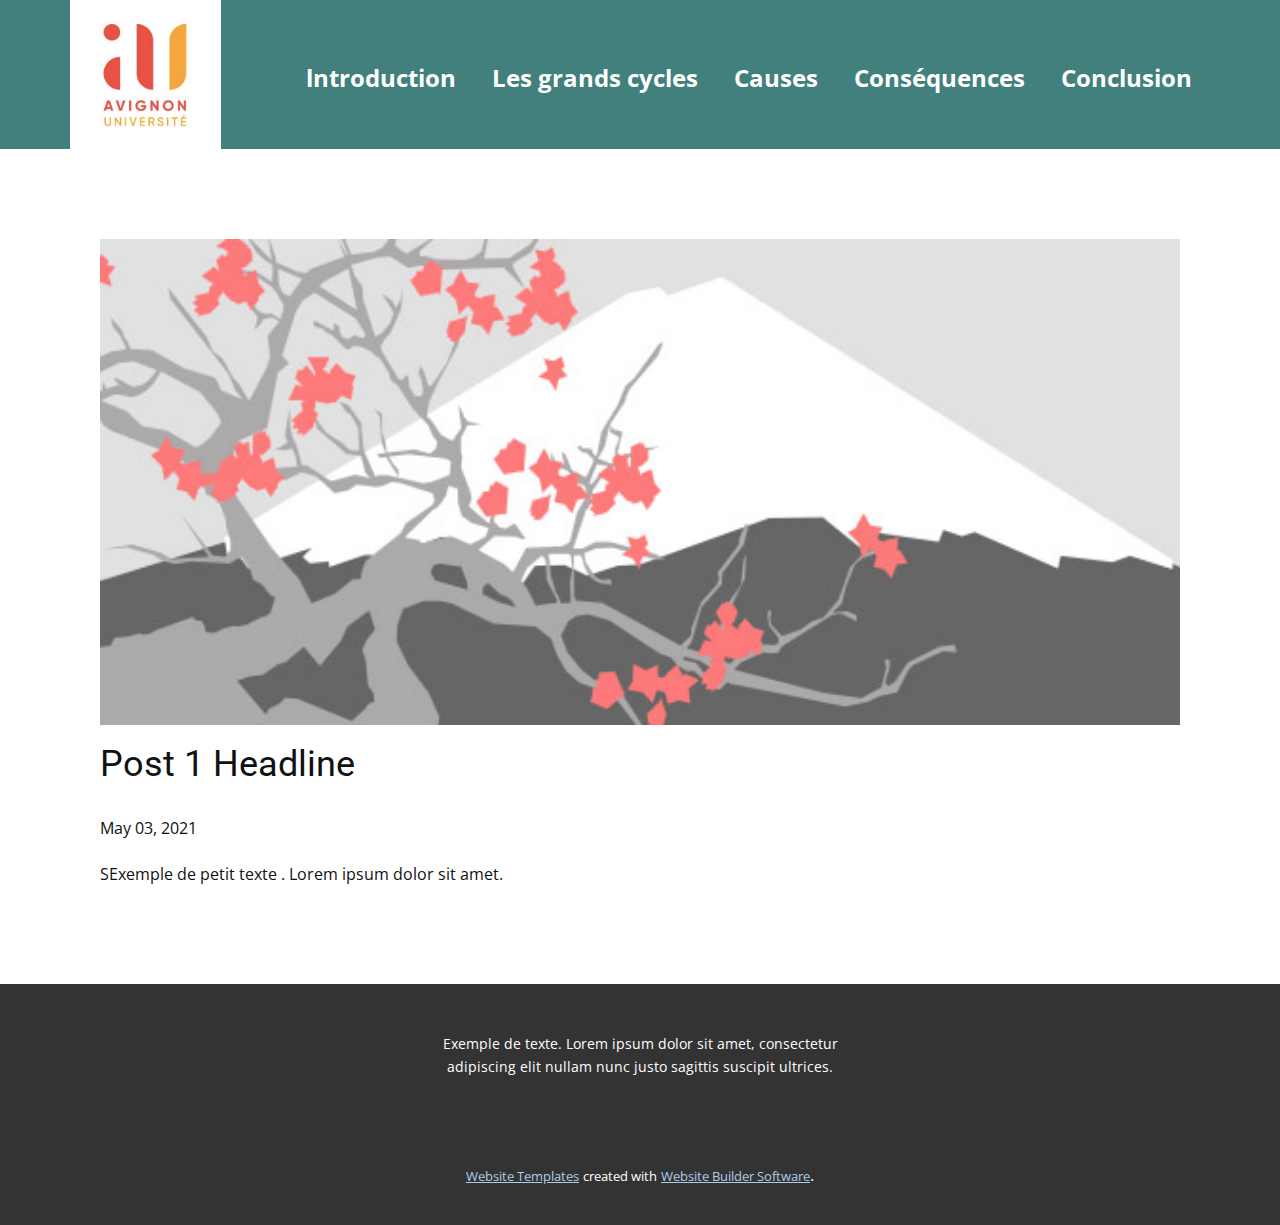
<file: blog/post.html>
<!doctype html>
<html style="font-size: 16px;"><head>
    <meta name="viewport" content="width=device-width, initial-scale=1.0">
    <meta charset="utf-8">
    <meta name="keywords" content="Post 1 Headline">
    <meta name="description" content="">
    <meta name="page_type" content="np-template-header-footer-from-plugin">
    <title>Post 1 Headline</title>
    <link rel="stylesheet" href="../nicepage.css" media="screen">
<link rel="stylesheet" href="../Post-Template.css" media="screen">
    <script class="u-script" type="text/javascript" src="../jquery.js" defer=""></script>
    <script class="u-script" type="text/javascript" src="../nicepage.js" defer=""></script>
    <meta name="generator" content="Nicepage 3.14.0, nicepage.com">
    <link id="u-theme-google-font" rel="stylesheet" href="https://fonts.googleapis.com/css?family=Roboto:100,100i,300,300i,400,400i,500,500i,700,700i,900,900i|Open+Sans:300,300i,400,400i,600,600i,700,700i,800,800i">
    
    
    <script type="application/ld+json">{
		"@context": "http://schema.org",
		"@type": "Organization",
		"name": "",
		"url": "index.html",
		"logo": "images/95B2D3A0-6A02-4478-89D5-880F0E031843.jpeg"
}</script>
    <meta property="og:title" content="Post Template">
    <meta property="og:type" content="website">
    <meta name="theme-color" content="#478ac9">
    <link rel="canonical" href="../index.html">
    <meta property="og:url" content="index.html">
  </head>
  <body class="u-body"><header class="u-clearfix u-header u-palette-4-dark-2 u-header" id="sec-36d5"><div class="u-clearfix u-sheet u-sheet-1">
        <a href="https://nicepage.com" class="u-image u-logo u-image-1" data-image-width="398" data-image-height="394">
          <img src="../images/95B2D3A0-6A02-4478-89D5-880F0E031843.jpeg" class="u-logo-image u-logo-image-1" data-image-width="151.1429">
        </a>
        <nav class="u-menu u-menu-dropdown u-offcanvas u-menu-1">
          <div class="menu-collapse" style="font-size: 1.5rem; letter-spacing: 0px; font-weight: 700;">
            <a class="u-button-style u-custom-left-right-menu-spacing u-custom-padding-bottom u-custom-text-active-color u-custom-text-color u-custom-top-bottom-menu-spacing u-nav-link u-text-active-palette-1-base u-text-hover-palette-2-base" href="#">
              <svg><use xmlns:xlink="http://www.w3.org/1999/xlink" xlink:href="#menu-hamburger"></use></svg>
              <svg version="1.1" xmlns="http://www.w3.org/2000/svg" xmlns:xlink="http://www.w3.org/1999/xlink"><defs><symbol id="menu-hamburger" viewBox="0 0 16 16" style="width: 16px; height: 16px;"><rect y="1" width="16" height="2"></rect><rect y="7" width="16" height="2"></rect><rect y="13" width="16" height="2"></rect>
</symbol>
</defs></svg>
            </a>
          </div>
          <div class="u-custom-menu u-nav-container">
            <ul class="u-nav u-unstyled u-nav-1"><li class="u-nav-item"><a class="u-button-style u-nav-link u-text-active-white u-text-hover-palette-2-base" href="../lntroduction.html" style="padding: 14px 18px;">lntroduction</a>
</li><li class="u-nav-item"><a class="u-button-style u-nav-link u-text-active-white u-text-hover-palette-2-base" href="../Les-grands-cycles.html" style="padding: 14px 18px;">Les grands cycles</a>
</li><li class="u-nav-item"><a class="u-button-style u-nav-link u-text-active-white u-text-hover-palette-2-base" href="../lntroduction.html#sec-0369" data-page-id="437120769" style="padding: 14px 18px;">Causes</a>
</li><li class="u-nav-item"><a class="u-button-style u-nav-link u-text-active-white u-text-hover-palette-2-base" href="../lntroduction.html#sec-b46c" data-page-id="437120769" style="padding: 14px 18px;">Conséquences</a>
</li><li class="u-nav-item"><a class="u-button-style u-nav-link u-text-active-white u-text-hover-palette-2-base" href="../lntroduction.html#sec-b621" data-page-id="437120769" style="padding: 14px 18px;">Conclusion</a>
</li></ul>
          </div>
          <div class="u-custom-menu u-nav-container-collapse">
            <div class="u-black u-container-style u-inner-container-layout u-opacity u-opacity-95 u-sidenav">
              <div class="u-sidenav-overflow">
                <div class="u-menu-close"></div>
                <ul class="u-align-center u-nav u-popupmenu-items u-unstyled u-nav-2"><li class="u-nav-item"><a class="u-button-style u-nav-link" href="../lntroduction.html" style="padding: 14px 18px;">lntroduction</a>
</li><li class="u-nav-item"><a class="u-button-style u-nav-link" href="../Les-grands-cycles.html" style="padding: 14px 18px;">Les grands cycles</a>
</li><li class="u-nav-item"><a class="u-button-style u-nav-link" href="../lntroduction.html#sec-0369" data-page-id="437120769" style="padding: 14px 18px;">Causes</a>
</li><li class="u-nav-item"><a class="u-button-style u-nav-link" href="../lntroduction.html#sec-b46c" data-page-id="437120769" style="padding: 14px 18px;">Conséquences</a>
</li><li class="u-nav-item"><a class="u-button-style u-nav-link" href="../lntroduction.html#sec-b621" data-page-id="437120769" style="padding: 14px 18px;">Conclusion</a>
</li></ul>
              </div>
            </div>
            <div class="u-black u-menu-overlay u-opacity u-opacity-70"></div>
          </div>
        </nav>
      </div></header>
    <section class="u-align-center u-clearfix u-section-1" id="sec-6278">
      <div class="u-clearfix u-sheet u-valign-middle-md u-valign-middle-sm u-valign-middle-xs u-sheet-1"><!--post_details--><!--post_details_options_json--><!--{"source":""}--><!--/post_details_options_json--><!--blog_post-->
        <div class="u-container-style u-expanded-width u-post-details u-post-details-1">
          <div class="u-container-layout u-valign-middle u-container-layout-1"><!--blog_post_image-->
            <img alt="" class="u-blog-control u-expanded-width u-image u-image-default u-image-1" src="[data-uri]"><!--/blog_post_image--><!--blog_post_header-->
            <h2 class="u-blog-control u-text u-text-1">Post 1 Headline</h2><!--/blog_post_header--><!--blog_post_metadata-->
            <div class="u-blog-control u-metadata u-metadata-1"><!--blog_post_metadata_date-->
              <span class="u-meta-date u-meta-icon">May 03, 2021</span><!--/blog_post_metadata_date--><!--blog_post_metadata_category-->
              <!--/blog_post_metadata_category--><!--blog_post_metadata_comments-->
              <!--/blog_post_metadata_comments-->
            </div><!--/blog_post_metadata--><!--blog_post_content-->
            <div class="u-align-justify u-blog-control u-post-content u-text u-text-2 fr-view">
  SExemple de petit texte . Lorem ipsum dolor sit amet.
  </div><!--/blog_post_content-->
          </div>
        </div><!--/blog_post--><!--/post_details-->
      </div>
    </section>
    
    
    <footer class="u-align-center u-clearfix u-footer u-grey-80 u-footer" id="sec-bbb1"><div class="u-clearfix u-sheet u-sheet-1">
        <p class="u-small-text u-text u-text-variant u-text-1"> Exemple de texte. Lorem ipsum dolor sit amet, consectetur adipiscing elit nullam nunc justo sagittis suscipit ultrices.</p>
      </div></footer>
    <section class="u-backlink u-clearfix u-grey-80">
      <a class="u-link" href="https://nicepage.com/website-templates" target="_blank">
        <span>Website Templates</span>
      </a>
      <p class="u-text">
        <span>created with</span>
      </p>
      <a class="u-link" href="https://nicepage.com/" target="_blank">
        <span>Website Builder Software</span>
      </a>. 
    </section>
  
</body></html>
</file>
